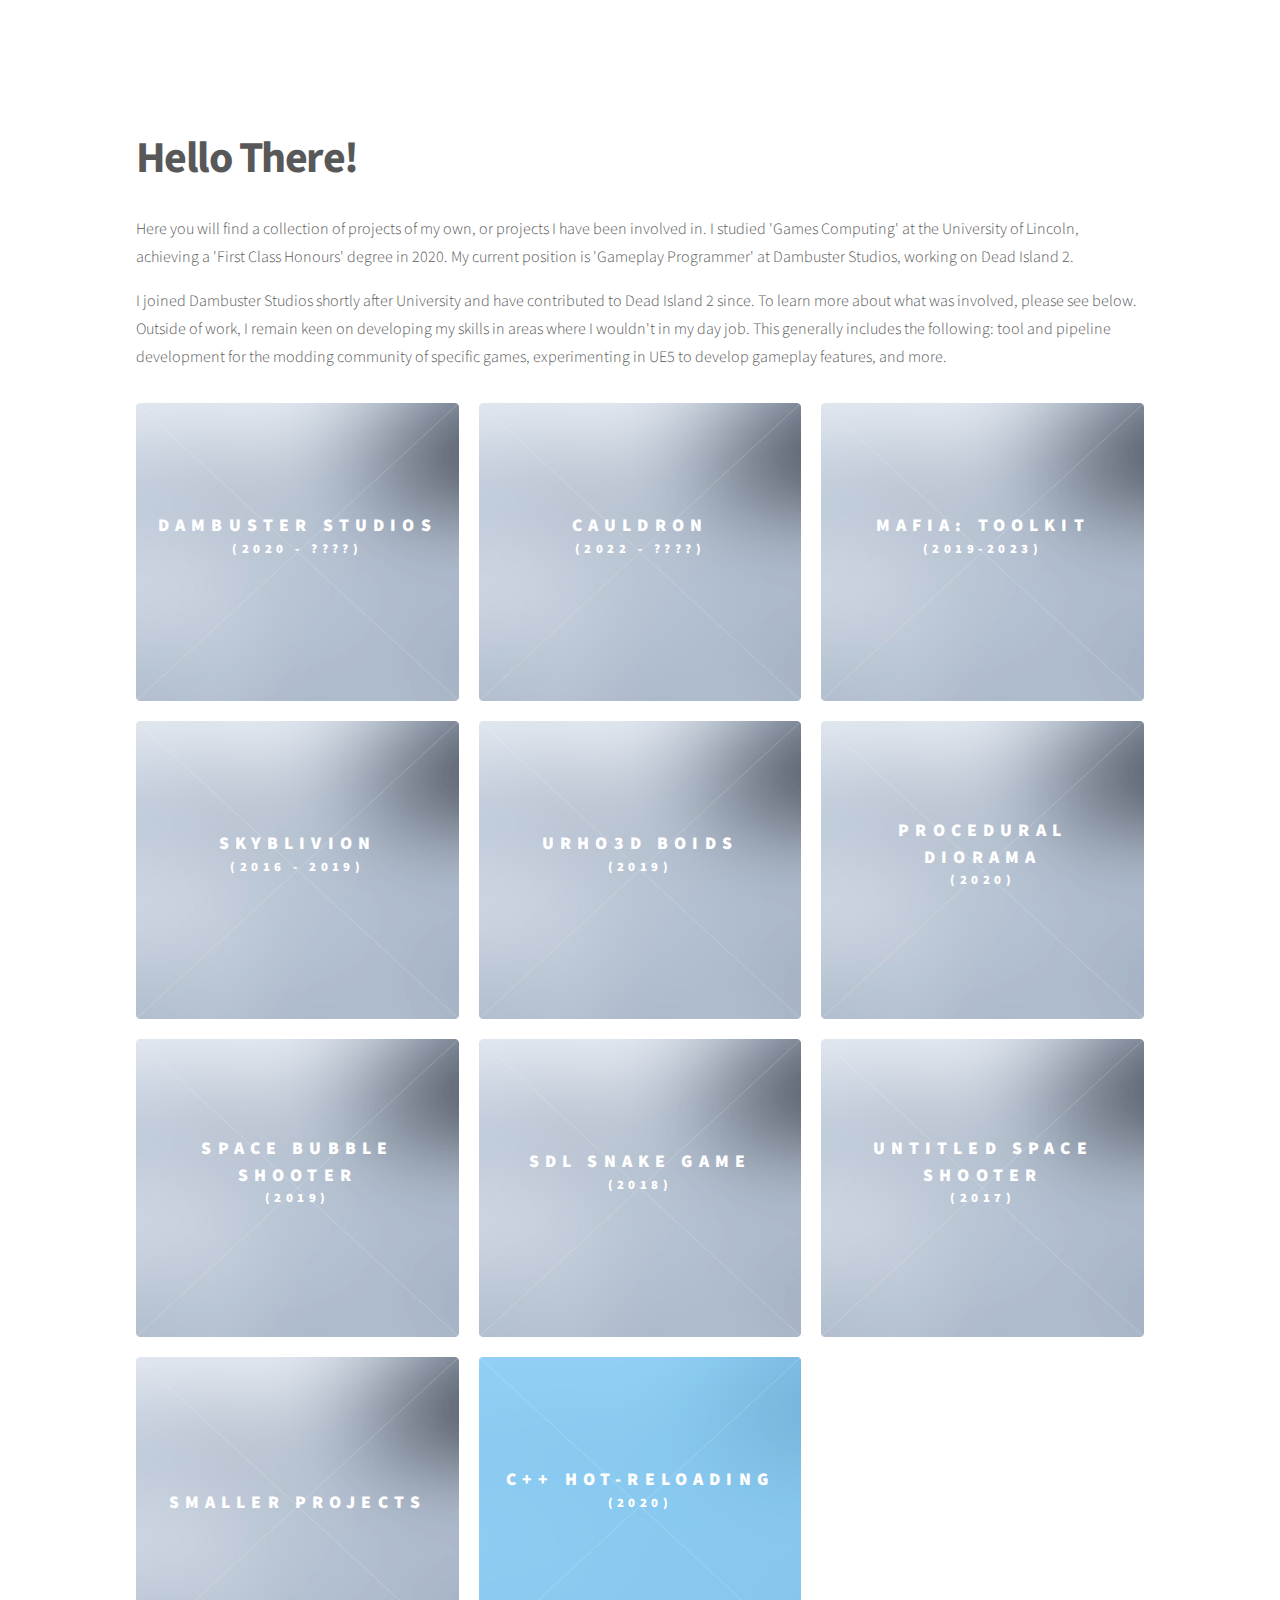
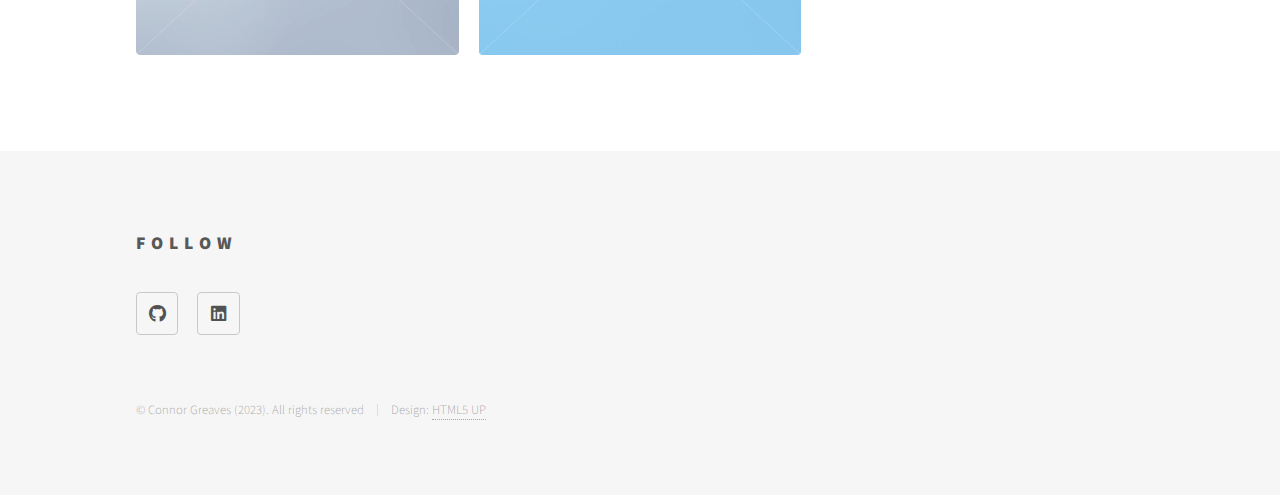
<file: index.html>
<!DOCTYPE HTML>
<!--
	Phantom by HTML5 UP
	html5up.net | @ajlkn
	Free for personal and commercial use under the CCA 3.0 license (html5up.net/license)
-->
<html>
	<head>
		<title>Portfolio - Connor Greaves</title>
		<meta charset="utf-8" />
		<meta name="viewport" content="width=device-width, initial-scale=1, user-scalable=no" />
		<link rel="stylesheet" href="assets/css/main.css" />
		<noscript><link rel="stylesheet" href="assets/css/noscript.css" /></noscript>
	</head>
	<body class="is-preload">
		<!-- Wrapper -->
			<div id="wrapper">

				<!-- Header -->
					<header id="header">
						<div class="inner">
						<!-- empty for space -->
						</div>
					</header>

				<!-- Main -->
					<div id="main">
						<div class="inner">
							<h1>Hello There!</h1>
							<header>
								<p>Here you will find a collection of projects of my own, or projects I have been involved in. I studied 'Games Computing' at the University of Lincoln, achieving a 'First Class Honours' degree in 2020. My current position is 'Gameplay Programmer' at Dambuster Studios, working on Dead Island 2.</p>
								<p>I joined Dambuster Studios shortly after University and have contributed to Dead Island 2 since. To learn more about what was involved, please see below. Outside of work, I remain keen on developing my skills in areas where I wouldn't in my day job. This generally includes the following: tool and pipeline development for the modding community of specific games, experimenting in UE5 to develop gameplay features, and more.</p>
							</header>
							<section class="tiles">
								<article class="dambuster">
									<span class="image">
										<img src="images/blur.jpg" alt="" />
									</span>
									<a href="projects/dambuster.html">
										<h2>Dambuster Studios</h2>
										<h5>(2020 - ????)</h5>
										<div class="content">
											<p>My work at Dambuster Studios</p>
										</div>
									</a>
								</article>
								<article class="cauldron">
									<span class="image">
										<img src="images/blur.jpg" alt="" />
									</span>
									<a href="projects/cauldron.html">
										<h2>Cauldron</h2>
										<h5>(2022 - ????)</h5>
										<div class="content">
											<p>A Flexible Modding Suite with plugin support.</p>
										</div>
									</a>
								</article>
								<article class="toolkit">
									<span class="image">
										<img src="images/blur.jpg" alt="" />
									</span>
									<a href="projects/mtoolkit.html">
										<h2>Mafia: Toolkit</h2>
										<h5>(2019-2023)</h5>
										<div class="content">
											<p>A set of modding tools for the Mafia Franchise, focusing on reverse engineering, and tools development. Superseded by Cauldron.</p>
										</div>
									</a>
								</article>
								<article class="skyblivion">
									<span class="image">
										<img src="images/blur.jpg" alt="" />
									</span>
									<a href="projects/skyblivion.html">
										<h2>Skyblivion</h2>
										<h5>(2016 - 2019)</h5>
										<div class="content">
											<p>A mod to bring The Elder Scrolls IV: Oblivion to The Elder Scrolls V: Skyrim.</p>
										</div>
									</a>
								</article>

								<article class="boids">
									<span class="image">
										<img src="images/blur.jpg" alt="" />
									</span>
									<a href="projects/urhoboids.html">
										<h2>Urho3D Boids</h2>
										<h5>(2019)</h5>
										<div class="content">
											<p>A small game containing optimized boids built using the Urho3D engine.</p>
										</div>
									</a>
								</article>
								<article class="procedural">
									<span class="image">
										<img src="images/blur.jpg" alt="" />
									</span>
									<a href="projects/procedural.html">
										<h2>Procedural Diorama</h2>
										<h5>(2020)</h5>
										<div class="content">
											<p>A procedurally generated underwater diorama using Noise generation algorithms and L-Systems. Developed in Unity.</p>
										</div>
									</a>
								</article>
								<article class="bubble">
									<span class="image">
										<img src="images/blur.jpg" alt="" />
									</span>
									<a href="projects/bubblegame.html">
										<h2>Space Bubble Shooter</h2>
										<h5>(2019)</h5>
										<div class="content">
											<p>My snake game engine converted to OpenGL rendering, with shaders and model importing included.</p>
										</div>
									</a>
								</article>
								<article class="snake">
									<span class="image">
										<img src="images/blur.jpg" alt="" />
									</span>
									<a href="projects/snakegame.html">
										<h2>SDL Snake Game</h2>
										<h5>(2018)</h5>
										<div class="content">
											<p>My own game engine developed using SDL, with a small snake game built on top.</p>
										</div>
									</a>
								</article>
								<article class="space">
									<span class="image">
										<img src="images/blur.jpg" alt="" />
									</span>
									<a href="projects/spacegame.html">
										<h2>Untitled Space Shooter</h2>
										<h5>(2017)</h5>
										<div class="content">
											<p>My first Unity game consisting of three levels.</p>
										</div>
									</a>
								</article>
								<article class="smaller">
									<span class="image">
										<img src="images/blur.jpg" alt="" />
									</span>
									<a href="projects/smaller.html">
										<h2>Smaller Projects</h2>
										<div class="content">
											<p>Smaller projects people may find interesting; including more reverse engineering and tools development.</p>
										</div>
									</a>
								</article>
								<article class="style2">
									<span class="image">
										<img src="images/blur.jpg" alt="" />
									</span>
									<a href="projects/hotreloading.html">
										<h2>C++ Hot-Reloading</h2>
										<h5>(2020)</h5>
										<div class="content">
											<p>Dissertation Project, focusing on a code-based hot reloading application using C++.</p>
										</div>
									</a>
								</article>
								<!--<article class="style2">
									<span class="image">
										<img src="images/pic07.jpg" alt="" />
									</span>
									<a href="generic.html">
										<h2>Virtual Reality Project</h2>
										<div class="content">
											<p>A VR scene containing traffic, pedestrians and interactivity.</p>
										</div>
									</a>
								</article>
							 <article class="style1">
									<span class="image">
										<img src="images/pic09.jpg" alt="" />
									</span>
									<a href="generic.html">
										<h2>Where is Wally?</h2>
										<div class="content">
											<p>A program which uses the 'Nearest-Neighbour Search' algorithm to find wally.</p>
										</div>
									</a>
								</article> -->
								<!--<article class="style6">
									<span class="image">
										<img src="images/pic11.jpg" alt="" />
									</span>
									<a href="generic.html">
										<h2>SigEngine Research</h2>
										<div class="content">
											<p>Researching the SigEngine, used by Toy Soldiers. This includes: Reverse engineering the files and developing tools, as well as reversing the executable.</p>
										</div>
									</a>
								</article> -->
								<!-- <article class="style4">
									<span class="image">
										<img src="images/pic12.jpg" alt="" />
									</span>
									<a href="generic.html">
										<h2>Pretium</h2>
										<div class="content">
											<p>Sed nisl arcu euismod sit amet nisi lorem etiam dolor veroeros et feugiat.</p>
										</div>
									</a>
								</article>-->
							</section>
						</div>
					</div>

				<!-- Footer -->
					<footer id="footer">
						<div class="inner">
							<section>
								<h2>Follow</h2>
								<ul class="icons">
									<li><a href="https://github.com/Greavesy1899" class="icon brands style2 fa-github"><span class="label">GitHub</span></a></li>
									<li><a href="https://www.linkedin.com/in/connor-greaves-8816911a0/" class="icon brands style2 fa-linkedin"><span class="label">LinkedIn</span></a></li>
								</ul>
							</section>
							<ul class="copyright">
								<li>&copy; Connor Greaves (2023). All rights reserved</li><li>Design: <a href="http://html5up.net">HTML5 UP</a></li>
							</ul>
						</div>
					</footer>

			</div>

		<!-- Scripts -->
			<script src="assets/js/jquery.min.js"></script>
			<script src="assets/js/browser.min.js"></script>
			<script src="assets/js/breakpoints.min.js"></script>
			<script src="assets/js/util.js"></script>
			<script src="assets/js/main.js"></script>
	</body>
</html>
</file>
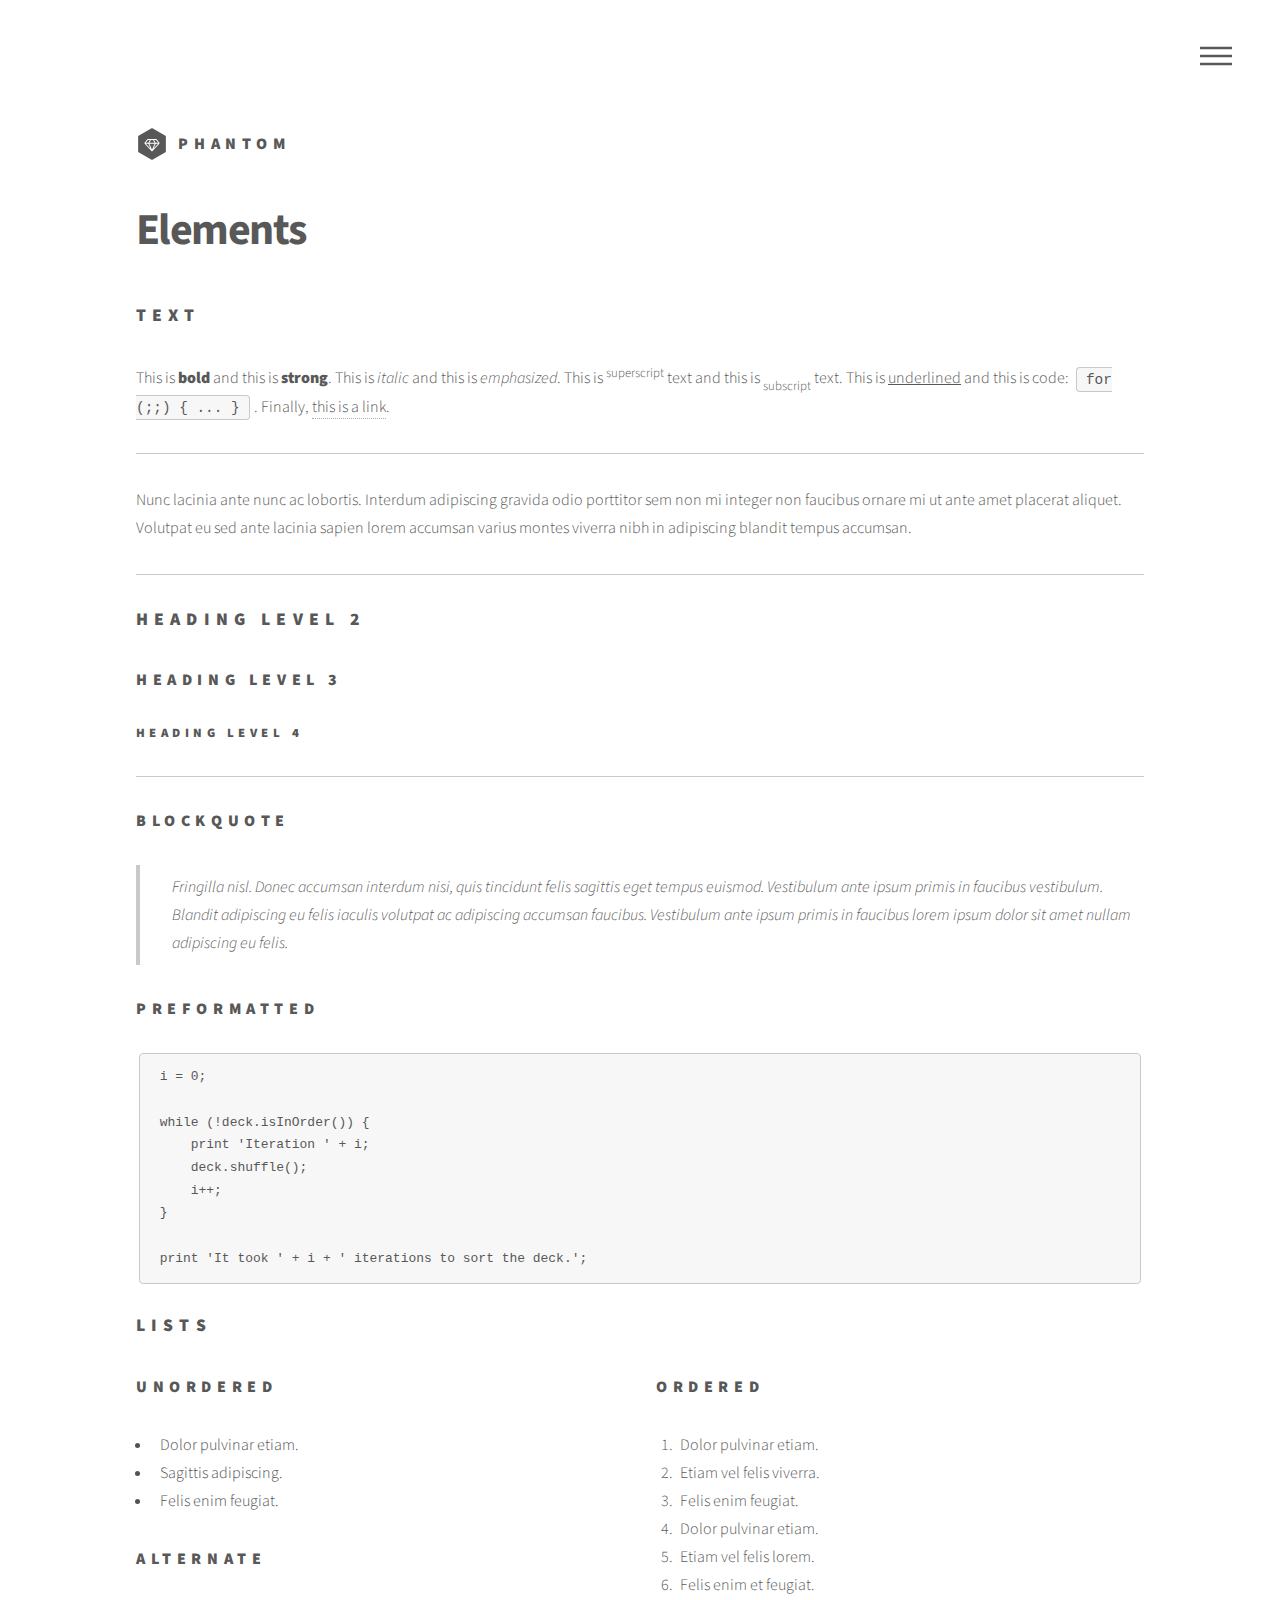
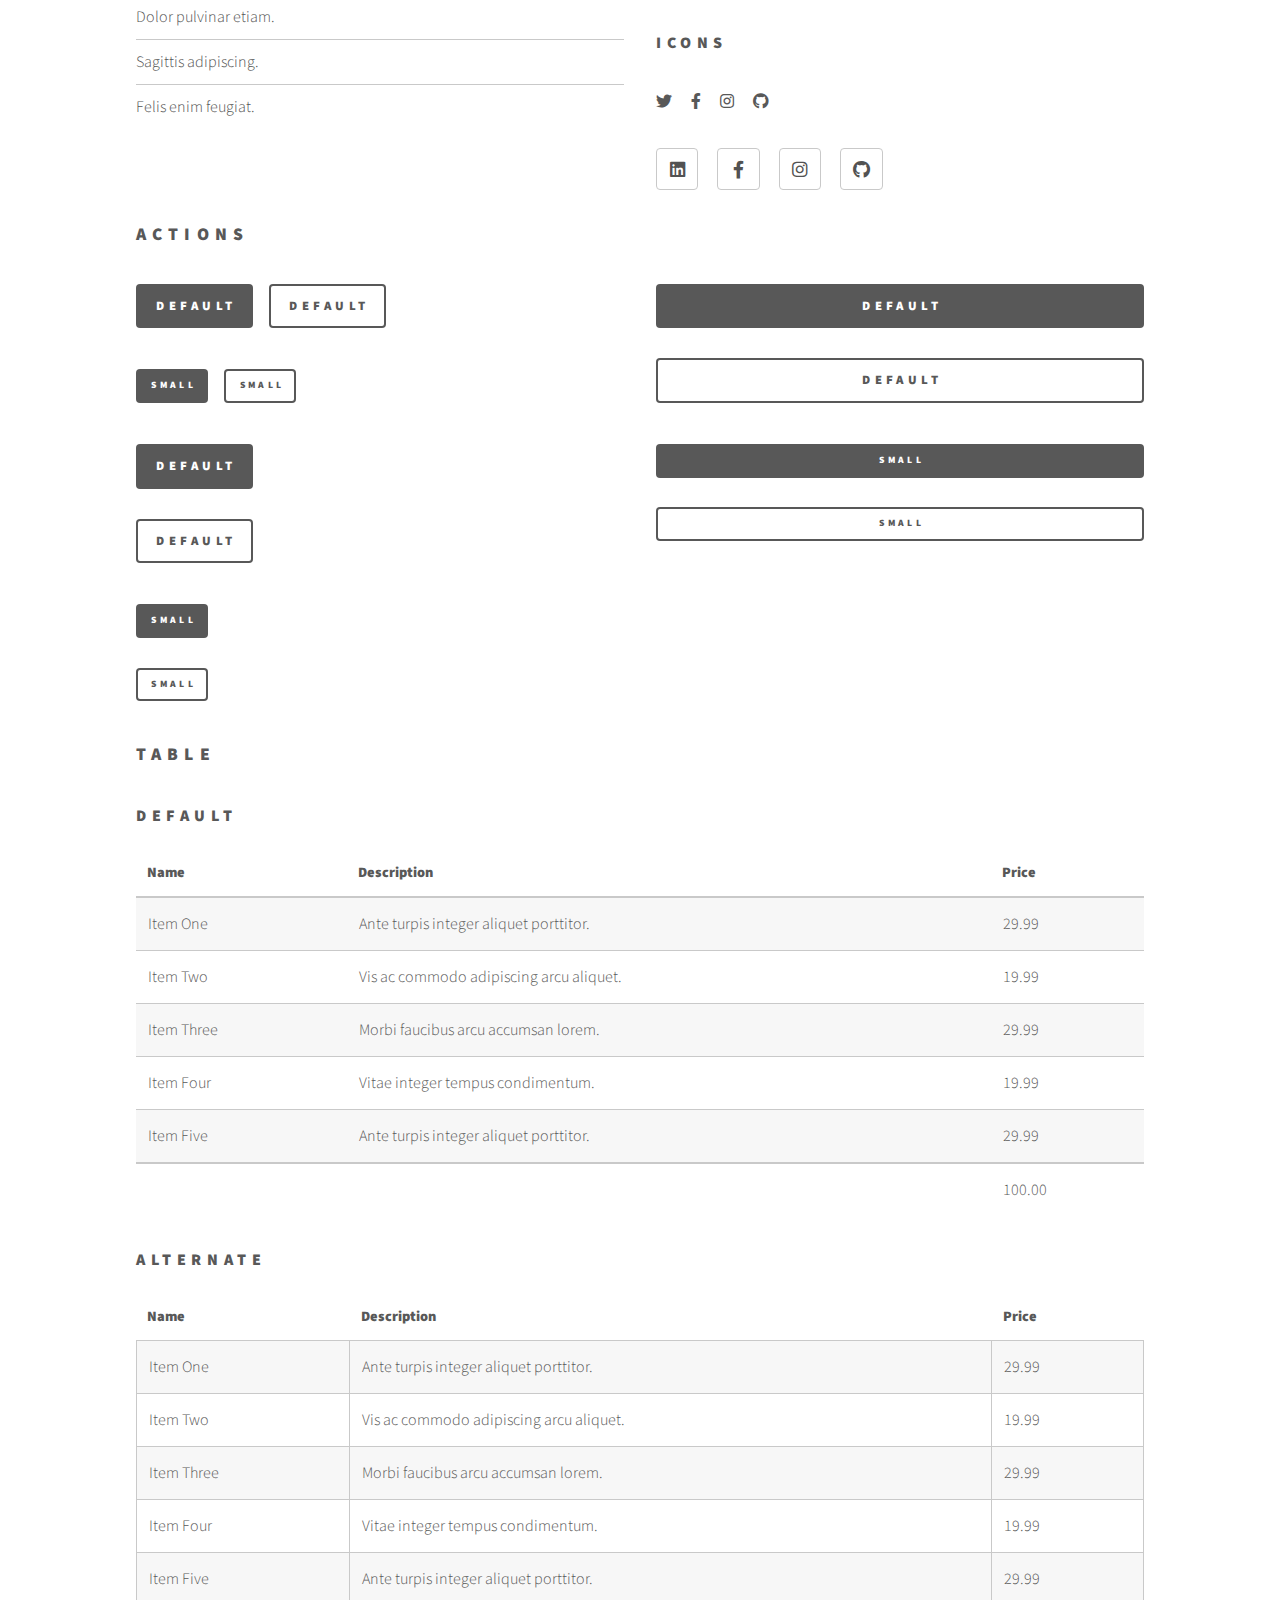
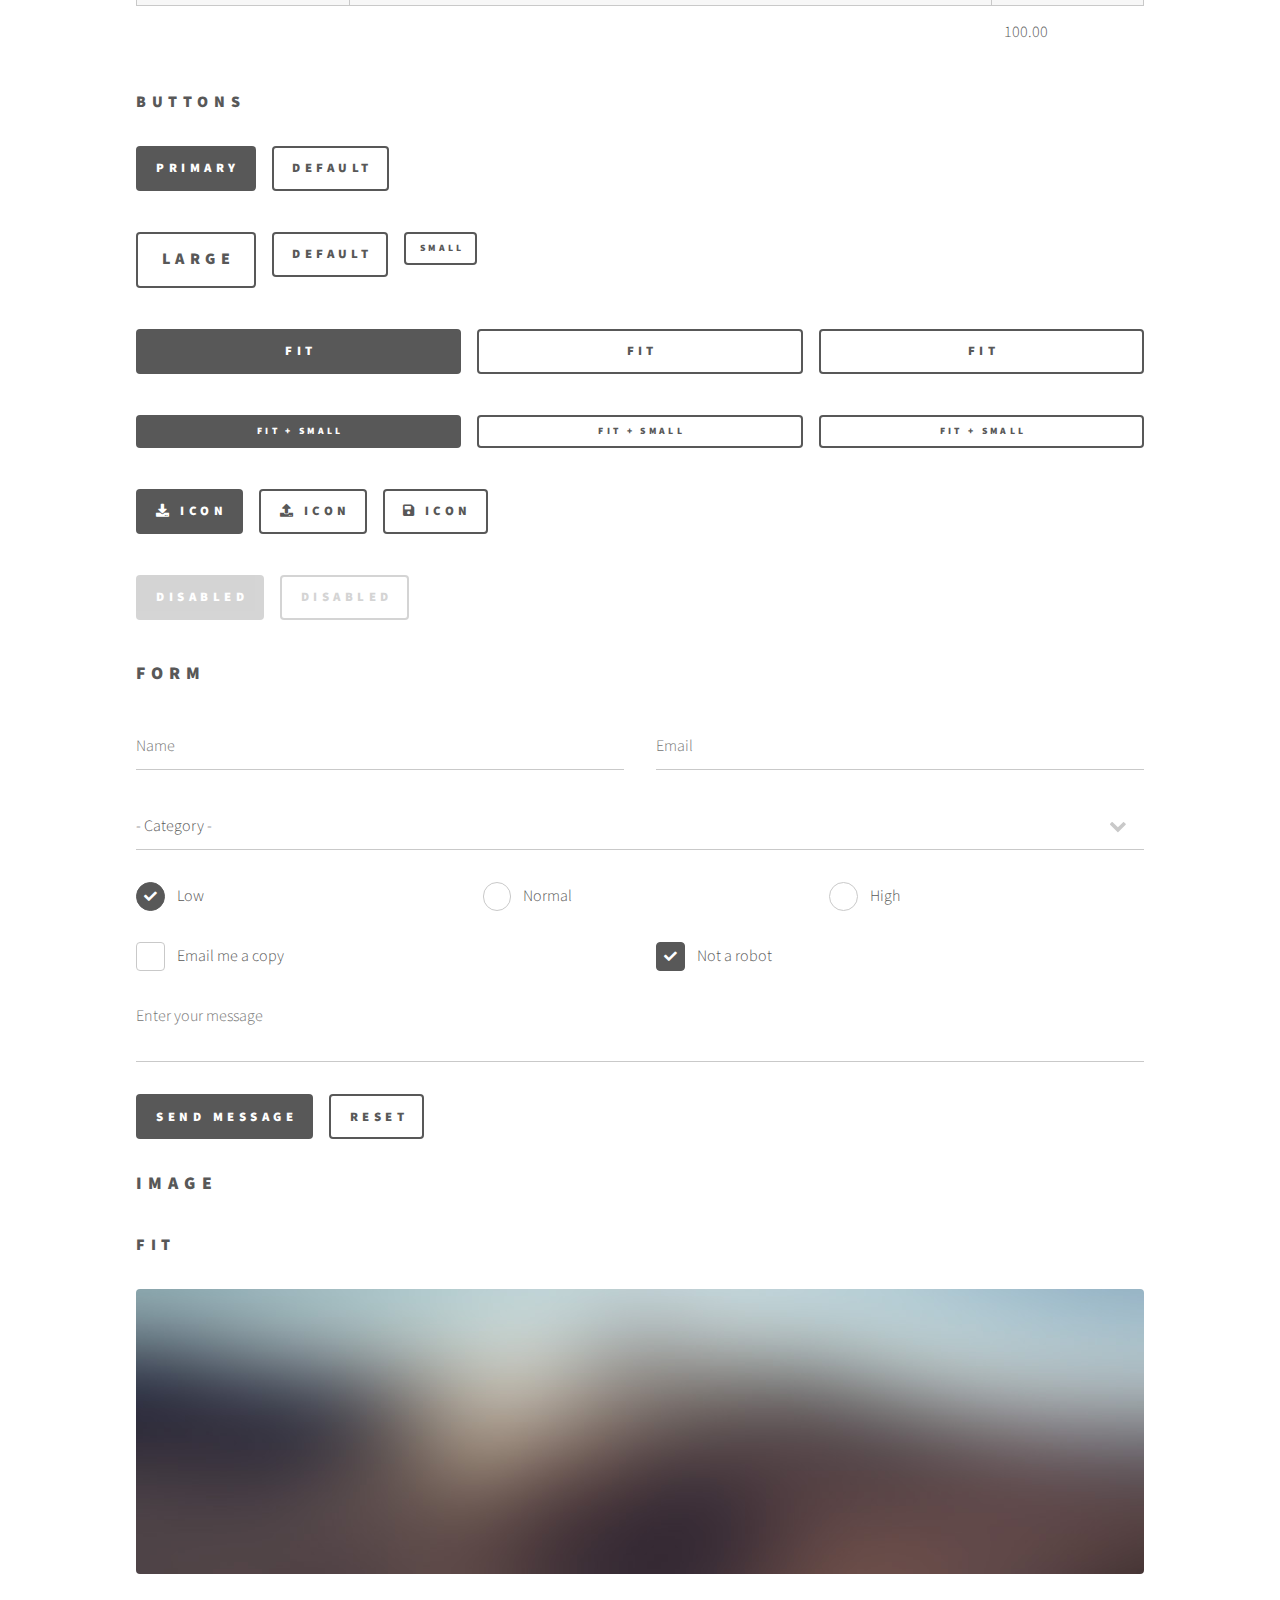
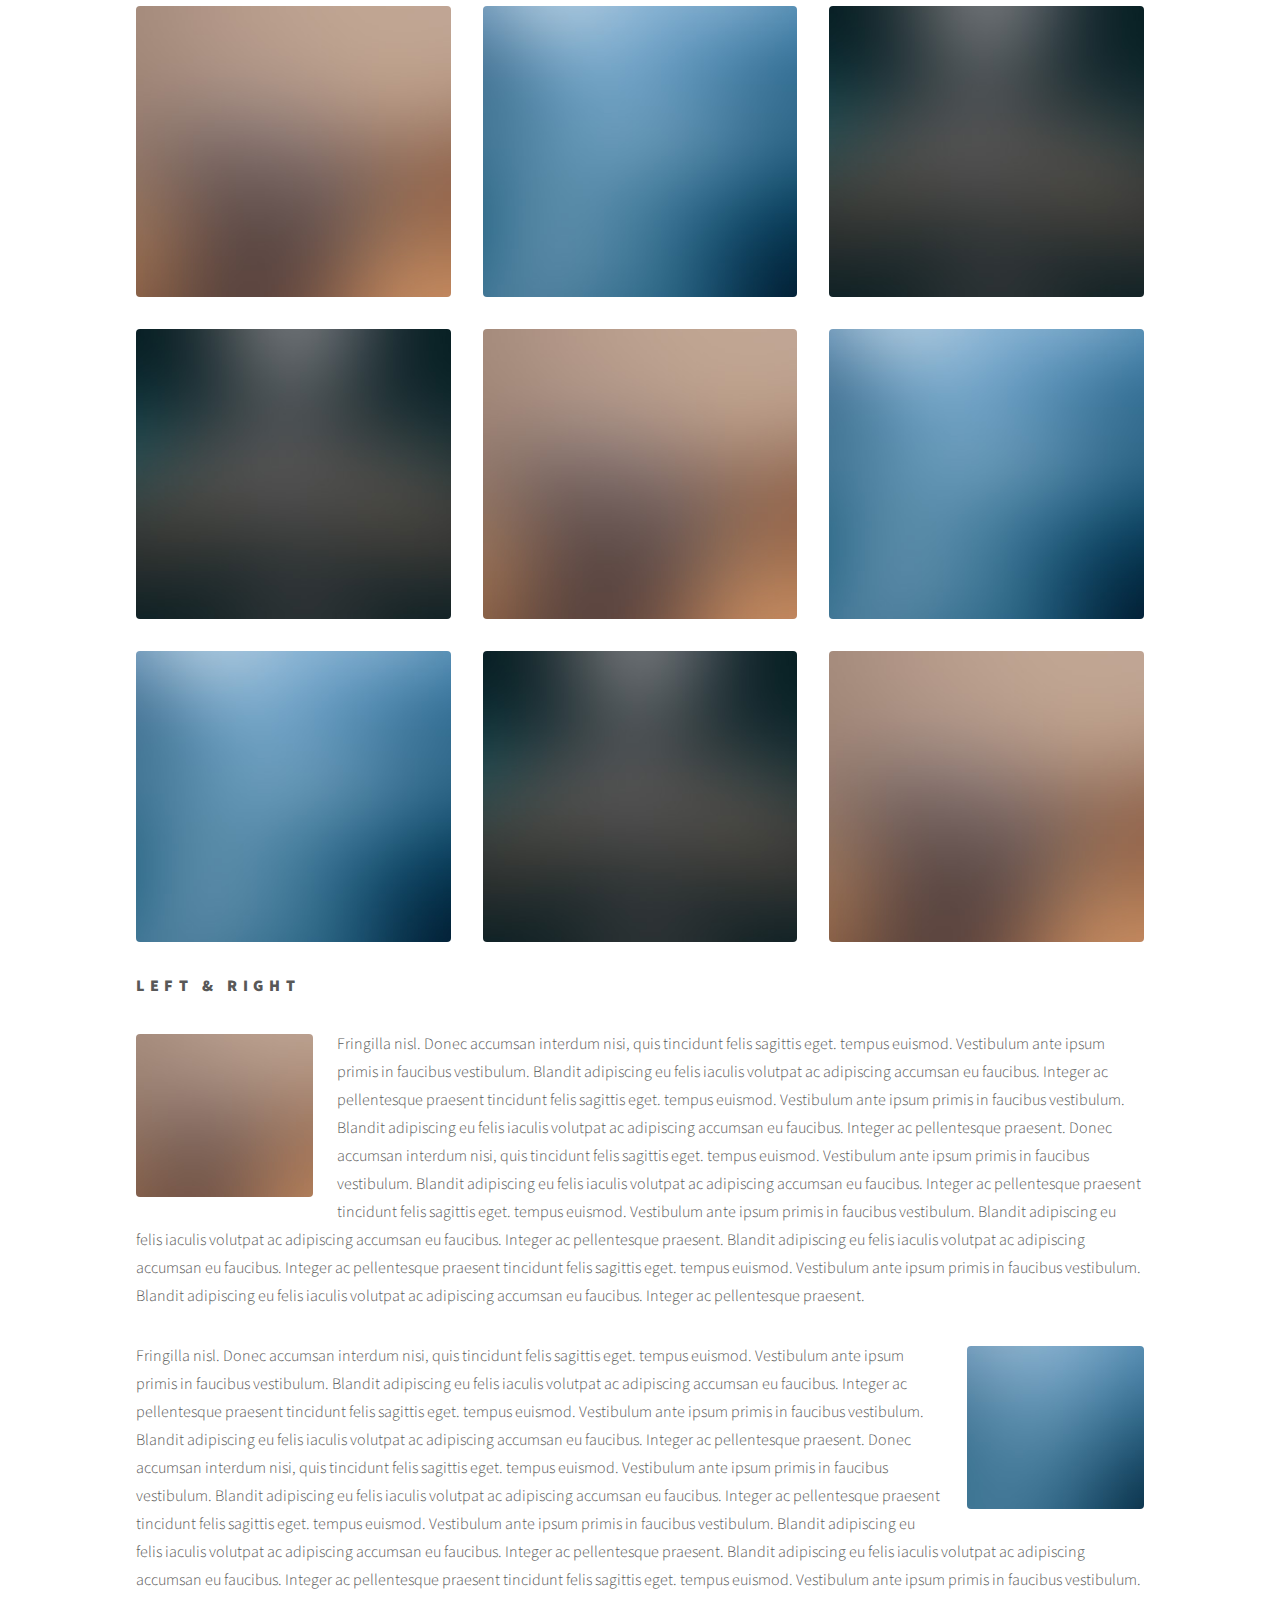
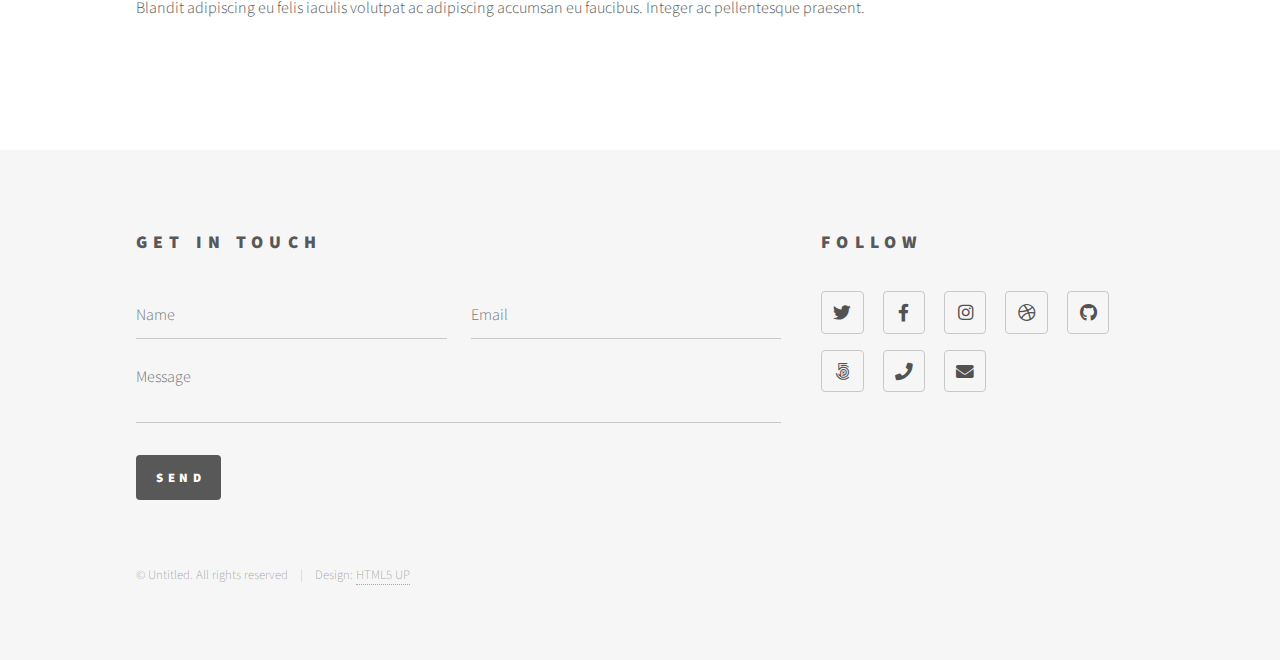
<file: elements.html>
<!DOCTYPE HTML>
<!--
	Phantom by HTML5 UP
	html5up.net | @ajlkn
	Free for personal and commercial use under the CCA 3.0 license (html5up.net/license)
-->
<html>
	<head>
		<title>Elements - Phantom by HTML5 UP</title>
		<meta charset="utf-8" />
		<meta name="viewport" content="width=device-width, initial-scale=1, user-scalable=no" />
		<link rel="stylesheet" href="assets/css/main.css" />
		<noscript><link rel="stylesheet" href="assets/css/noscript.css" /></noscript>
	</head>
	<body class="is-preload">
		<!-- Wrapper -->
			<div id="wrapper">

				<!-- Header -->
					<header id="header">
						<div class="inner">

							<!-- Logo -->
								<a href="index.html" class="logo">
									<span class="symbol"><img src="images/logo.svg" alt="" /></span><span class="title">Phantom</span>
								</a>

							<!-- Nav -->
								<nav>
									<ul>
										<li><a href="#menu">Menu</a></li>
									</ul>
								</nav>

						</div>
					</header>

				<!-- Menu -->
					<nav id="menu">
						<h2>Menu</h2>
						<ul>
							<li><a href="index.html">Home</a></li>
							<li><a href="generic.html">Ipsum veroeros</a></li>
							<li><a href="generic.html">Tempus etiam</a></li>
							<li><a href="generic.html">Consequat dolor</a></li>
							<li><a href="elements.html">Elements</a></li>
						</ul>
					</nav>

				<!-- Main -->
					<div id="main">
						<div class="inner">
							<h1>Elements</h1>

							<!-- Text -->
								<section>
									<h2>Text</h2>
									<p>This is <b>bold</b> and this is <strong>strong</strong>. This is <i>italic</i> and this is <em>emphasized</em>.
									This is <sup>superscript</sup> text and this is <sub>subscript</sub> text.
									This is <u>underlined</u> and this is code: <code>for (;;) { ... }</code>. Finally, <a href="#">this is a link</a>.</p>
									<hr />
									<p>Nunc lacinia ante nunc ac lobortis. Interdum adipiscing gravida odio porttitor sem non mi integer non faucibus ornare mi ut ante amet placerat aliquet. Volutpat eu sed ante lacinia sapien lorem accumsan varius montes viverra nibh in adipiscing blandit tempus accumsan.</p>
									<hr />
									<h2>Heading Level 2</h2>
									<h3>Heading Level 3</h3>
									<h4>Heading Level 4</h4>
									<hr />
									<h3>Blockquote</h3>
									<blockquote>Fringilla nisl. Donec accumsan interdum nisi, quis tincidunt felis sagittis eget tempus euismod. Vestibulum ante ipsum primis in faucibus vestibulum. Blandit adipiscing eu felis iaculis volutpat ac adipiscing accumsan faucibus. Vestibulum ante ipsum primis in faucibus lorem ipsum dolor sit amet nullam adipiscing eu felis.</blockquote>
									<h3>Preformatted</h3>
									<pre><code>i = 0;

while (!deck.isInOrder()) {
    print 'Iteration ' + i;
    deck.shuffle();
    i++;
}

print 'It took ' + i + ' iterations to sort the deck.';</code></pre>
								</section>

							<!-- Lists -->
								<section>
									<h2>Lists</h2>
									<div class="row">
										<div class="col-6 col-12-medium">
											<h3>Unordered</h3>
											<ul>
												<li>Dolor pulvinar etiam.</li>
												<li>Sagittis adipiscing.</li>
												<li>Felis enim feugiat.</li>
											</ul>
											<h3>Alternate</h3>
											<ul class="alt">
												<li>Dolor pulvinar etiam.</li>
												<li>Sagittis adipiscing.</li>
												<li>Felis enim feugiat.</li>
											</ul>
										</div>
										<div class="col-6 col-12-medium">
											<h3>Ordered</h3>
											<ol>
												<li>Dolor pulvinar etiam.</li>
												<li>Etiam vel felis viverra.</li>
												<li>Felis enim feugiat.</li>
												<li>Dolor pulvinar etiam.</li>
												<li>Etiam vel felis lorem.</li>
												<li>Felis enim et feugiat.</li>
											</ol>
											<h3>Icons</h3>
											<ul class="icons">
												<li><a href="#" class="icon brands style1 fa-twitter"><span class="label">Twitter</span></a></li>
												<li><a href="#" class="icon brands style1 fa-facebook-f"><span class="label">Facebook</span></a></li>
												<li><a href="#" class="icon brands style1 fa-instagram"><span class="label">Instagram</span></a></li>
												<li><a href="#" class="icon brands style1 fa-github"><span class="label">Github</span></a></li>
											</ul>
											<ul class="icons">
												<li><a href="#" class="icon brands style2 fa-linkedin"><span class="label">Twitter</span></a></li>
												<li><a href="#" class="icon brands style2 fa-facebook-f"><span class="label">Facebook</span></a></li>
												<li><a href="#" class="icon brands style2 fa-instagram"><span class="label">Instagram</span></a></li>
												<li><a href="#" class="icon brands style2 fa-github"><span class="label">Github</span></a></li>
											</ul>
										</div>
									</div>
									<h2>Actions</h2>
									<div class="row">
										<div class="col-6 col-12-medium">
											<ul class="actions">
												<li><a href="#" class="button primary">Default</a></li>
												<li><a href="#" class="button">Default</a></li>
											</ul>
											<ul class="actions small">
												<li><a href="#" class="button primary small">Small</a></li>
												<li><a href="#" class="button small">Small</a></li>
											</ul>
											<ul class="actions stacked">
												<li><a href="#" class="button primary">Default</a></li>
												<li><a href="#" class="button">Default</a></li>
											</ul>
											<ul class="actions stacked">
												<li><a href="#" class="button primary small">Small</a></li>
												<li><a href="#" class="button small">Small</a></li>
											</ul>
										</div>
										<div class="col-6 col-12-medium">
											<ul class="actions stacked">
												<li><a href="#" class="button primary fit">Default</a></li>
												<li><a href="#" class="button fit">Default</a></li>
											</ul>
											<ul class="actions stacked">
												<li><a href="#" class="button primary small fit">Small</a></li>
												<li><a href="#" class="button small fit">Small</a></li>
											</ul>
										</div>
									</div>
								</section>

							<!-- Table -->
								<section>
									<h2>Table</h2>
									<h3>Default</h3>
									<div class="table-wrapper">
										<table>
											<thead>
												<tr>
													<th>Name</th>
													<th>Description</th>
													<th>Price</th>
												</tr>
											</thead>
											<tbody>
												<tr>
													<td>Item One</td>
													<td>Ante turpis integer aliquet porttitor.</td>
													<td>29.99</td>
												</tr>
												<tr>
													<td>Item Two</td>
													<td>Vis ac commodo adipiscing arcu aliquet.</td>
													<td>19.99</td>
												</tr>
												<tr>
													<td>Item Three</td>
													<td> Morbi faucibus arcu accumsan lorem.</td>
													<td>29.99</td>
												</tr>
												<tr>
													<td>Item Four</td>
													<td>Vitae integer tempus condimentum.</td>
													<td>19.99</td>
												</tr>
												<tr>
													<td>Item Five</td>
													<td>Ante turpis integer aliquet porttitor.</td>
													<td>29.99</td>
												</tr>
											</tbody>
											<tfoot>
												<tr>
													<td colspan="2"></td>
													<td>100.00</td>
												</tr>
											</tfoot>
										</table>
									</div>

									<h3>Alternate</h3>
									<div class="table-wrapper">
										<table class="alt">
											<thead>
												<tr>
													<th>Name</th>
													<th>Description</th>
													<th>Price</th>
												</tr>
											</thead>
											<tbody>
												<tr>
													<td>Item One</td>
													<td>Ante turpis integer aliquet porttitor.</td>
													<td>29.99</td>
												</tr>
												<tr>
													<td>Item Two</td>
													<td>Vis ac commodo adipiscing arcu aliquet.</td>
													<td>19.99</td>
												</tr>
												<tr>
													<td>Item Three</td>
													<td> Morbi faucibus arcu accumsan lorem.</td>
													<td>29.99</td>
												</tr>
												<tr>
													<td>Item Four</td>
													<td>Vitae integer tempus condimentum.</td>
													<td>19.99</td>
												</tr>
												<tr>
													<td>Item Five</td>
													<td>Ante turpis integer aliquet porttitor.</td>
													<td>29.99</td>
												</tr>
											</tbody>
											<tfoot>
												<tr>
													<td colspan="2"></td>
													<td>100.00</td>
												</tr>
											</tfoot>
										</table>
									</div>
								</section>

							<!-- Buttons -->
								<section>
									<h3>Buttons</h3>
									<ul class="actions">
										<li><a href="#" class="button primary">Primary</a></li>
										<li><a href="#" class="button">Default</a></li>
									</ul>
									<ul class="actions">
										<li><a href="#" class="button large">Large</a></li>
										<li><a href="#" class="button">Default</a></li>
										<li><a href="#" class="button small">Small</a></li>
									</ul>
									<ul class="actions fit">
										<li><a href="#" class="button primary fit">Fit</a></li>
										<li><a href="#" class="button fit">Fit</a></li>
										<li><a href="#" class="button fit">Fit</a></li>
									</ul>
									<ul class="actions fit small">
										<li><a href="#" class="button primary fit small">Fit + Small</a></li>
										<li><a href="#" class="button fit small">Fit + Small</a></li>
										<li><a href="#" class="button fit small">Fit + Small</a></li>
									</ul>
									<ul class="actions">
										<li><a href="#" class="button primary icon solid fa-download">Icon</a></li>
										<li><a href="#" class="button icon solid fa-upload">Icon</a></li>
										<li><a href="#" class="button icon solid fa-save">Icon</a></li>
									</ul>
									<ul class="actions">
										<li><span class="button primary disabled">Disabled</span></li>
										<li><span class="button disabled">Disabled</span></li>
									</ul>
								</section>

							<!-- Form -->
								<section>
									<h2>Form</h2>
									<form method="post" action="#">
										<div class="row gtr-uniform">
											<div class="col-6 col-12-xsmall">
												<input type="text" name="demo-name" id="demo-name" value="" placeholder="Name" />
											</div>
											<div class="col-6 col-12-xsmall">
												<input type="email" name="demo-email" id="demo-email" value="" placeholder="Email" />
											</div>
											<div class="col-12">
												<select name="demo-category" id="demo-category">
													<option value="">- Category -</option>
													<option value="1">Manufacturing</option>
													<option value="1">Shipping</option>
													<option value="1">Administration</option>
													<option value="1">Human Resources</option>
												</select>
											</div>
											<div class="col-4 col-12-small">
												<input type="radio" id="demo-priority-low" name="demo-priority" checked>
												<label for="demo-priority-low">Low</label>
											</div>
											<div class="col-4 col-12-small">
												<input type="radio" id="demo-priority-normal" name="demo-priority">
												<label for="demo-priority-normal">Normal</label>
											</div>
											<div class="col-4 col-12-small">
												<input type="radio" id="demo-priority-high" name="demo-priority">
												<label for="demo-priority-high">High</label>
											</div>
											<div class="col-6 col-12-small">
												<input type="checkbox" id="demo-copy" name="demo-copy">
												<label for="demo-copy">Email me a copy</label>
											</div>
											<div class="col-6 col-12-small">
												<input type="checkbox" id="demo-human" name="demo-human" checked>
												<label for="demo-human">Not a robot</label>
											</div>
											<div class="col-12">
												<textarea name="demo-message" id="demo-message" placeholder="Enter your message" rows="6"></textarea>
											</div>
											<div class="col-12">
												<ul class="actions">
													<li><input type="submit" value="Send Message" class="primary" /></li>
													<li><input type="reset" value="Reset" /></li>
												</ul>
											</div>
										</div>
									</form>
								</section>

							<!-- Image -->
								<section>
									<h2>Image</h2>
									<h3>Fit</h3>
									<div class="box alt">
										<div class="row gtr-uniform">
											<div class="col-12"><span class="image fit"><img src="images/pic13.jpg" alt="" /></span></div>
											<div class="col-4"><span class="image fit"><img src="images/pic01.jpg" alt="" /></span></div>
											<div class="col-4"><span class="image fit"><img src="images/pic02.jpg" alt="" /></span></div>
											<div class="col-4"><span class="image fit"><img src="images/pic03.jpg" alt="" /></span></div>
											<div class="col-4"><span class="image fit"><img src="images/pic03.jpg" alt="" /></span></div>
											<div class="col-4"><span class="image fit"><img src="images/pic01.jpg" alt="" /></span></div>
											<div class="col-4"><span class="image fit"><img src="images/pic02.jpg" alt="" /></span></div>
											<div class="col-4"><span class="image fit"><img src="images/pic02.jpg" alt="" /></span></div>
											<div class="col-4"><span class="image fit"><img src="images/pic03.jpg" alt="" /></span></div>
											<div class="col-4"><span class="image fit"><img src="images/pic01.jpg" alt="" /></span></div>
										</div>
									</div>
									<h3>Left &amp; Right</h3>
									<p><span class="image left"><img src="images/pic14.jpg" alt="" /></span>Fringilla nisl. Donec accumsan interdum nisi, quis tincidunt felis sagittis eget. tempus euismod. Vestibulum ante ipsum primis in faucibus vestibulum. Blandit adipiscing eu felis iaculis volutpat ac adipiscing accumsan eu faucibus. Integer ac pellentesque praesent tincidunt felis sagittis eget. tempus euismod. Vestibulum ante ipsum primis in faucibus vestibulum. Blandit adipiscing eu felis iaculis volutpat ac adipiscing accumsan eu faucibus. Integer ac pellentesque praesent. Donec accumsan interdum nisi, quis tincidunt felis sagittis eget. tempus euismod. Vestibulum ante ipsum primis in faucibus vestibulum. Blandit adipiscing eu felis iaculis volutpat ac adipiscing accumsan eu faucibus. Integer ac pellentesque praesent tincidunt felis sagittis eget. tempus euismod. Vestibulum ante ipsum primis in faucibus vestibulum. Blandit adipiscing eu felis iaculis volutpat ac adipiscing accumsan eu faucibus. Integer ac pellentesque praesent. Blandit adipiscing eu felis iaculis volutpat ac adipiscing accumsan eu faucibus. Integer ac pellentesque praesent tincidunt felis sagittis eget. tempus euismod. Vestibulum ante ipsum primis in faucibus vestibulum. Blandit adipiscing eu felis iaculis volutpat ac adipiscing accumsan eu faucibus. Integer ac pellentesque praesent.</p>
									<p><span class="image right"><img src="images/pic15.jpg" alt="" /></span>Fringilla nisl. Donec accumsan interdum nisi, quis tincidunt felis sagittis eget. tempus euismod. Vestibulum ante ipsum primis in faucibus vestibulum. Blandit adipiscing eu felis iaculis volutpat ac adipiscing accumsan eu faucibus. Integer ac pellentesque praesent tincidunt felis sagittis eget. tempus euismod. Vestibulum ante ipsum primis in faucibus vestibulum. Blandit adipiscing eu felis iaculis volutpat ac adipiscing accumsan eu faucibus. Integer ac pellentesque praesent. Donec accumsan interdum nisi, quis tincidunt felis sagittis eget. tempus euismod. Vestibulum ante ipsum primis in faucibus vestibulum. Blandit adipiscing eu felis iaculis volutpat ac adipiscing accumsan eu faucibus. Integer ac pellentesque praesent tincidunt felis sagittis eget. tempus euismod. Vestibulum ante ipsum primis in faucibus vestibulum. Blandit adipiscing eu felis iaculis volutpat ac adipiscing accumsan eu faucibus. Integer ac pellentesque praesent. Blandit adipiscing eu felis iaculis volutpat ac adipiscing accumsan eu faucibus. Integer ac pellentesque praesent tincidunt felis sagittis eget. tempus euismod. Vestibulum ante ipsum primis in faucibus vestibulum. Blandit adipiscing eu felis iaculis volutpat ac adipiscing accumsan eu faucibus. Integer ac pellentesque praesent.</p>
								</section>

						</div>
					</div>

				<!-- Footer -->
					<footer id="footer">
						<div class="inner">
							<section>
								<h2>Get in touch</h2>
								<form method="post" action="#">
									<div class="fields">
										<div class="field half">
											<input type="text" name="name" id="name" placeholder="Name" />
										</div>
										<div class="field half">
											<input type="email" name="email" id="email" placeholder="Email" />
										</div>
										<div class="field">
											<textarea name="message" id="message" placeholder="Message"></textarea>
										</div>
									</div>
									<ul class="actions">
										<li><input type="submit" value="Send" class="primary" /></li>
									</ul>
								</form>
							</section>
							<section>
								<h2>Follow</h2>
								<ul class="icons">
									<li><a href="#" class="icon brands style2 fa-twitter"><span class="label">Twitter</span></a></li>
									<li><a href="#" class="icon brands style2 fa-facebook-f"><span class="label">Facebook</span></a></li>
									<li><a href="#" class="icon brands style2 fa-instagram"><span class="label">Instagram</span></a></li>
									<li><a href="#" class="icon brands style2 fa-dribbble"><span class="label">Dribbble</span></a></li>
									<li><a href="#" class="icon brands style2 fa-github"><span class="label">GitHub</span></a></li>
									<li><a href="#" class="icon brands style2 fa-500px"><span class="label">500px</span></a></li>
									<li><a href="#" class="icon solid style2 fa-phone"><span class="label">Phone</span></a></li>
									<li><a href="#" class="icon solid style2 fa-envelope"><span class="label">Email</span></a></li>
								</ul>
							</section>
							<ul class="copyright">
								<li>&copy; Untitled. All rights reserved</li><li>Design: <a href="http://html5up.net">HTML5 UP</a></li>
							</ul>
						</div>
					</footer>

			</div>

		<!-- Scripts -->
			<script src="assets/js/jquery.min.js"></script>
			<script src="assets/js/browser.min.js"></script>
			<script src="assets/js/breakpoints.min.js"></script>
			<script src="assets/js/util.js"></script>
			<script src="assets/js/main.js"></script>

	</body>
</html>
</file>
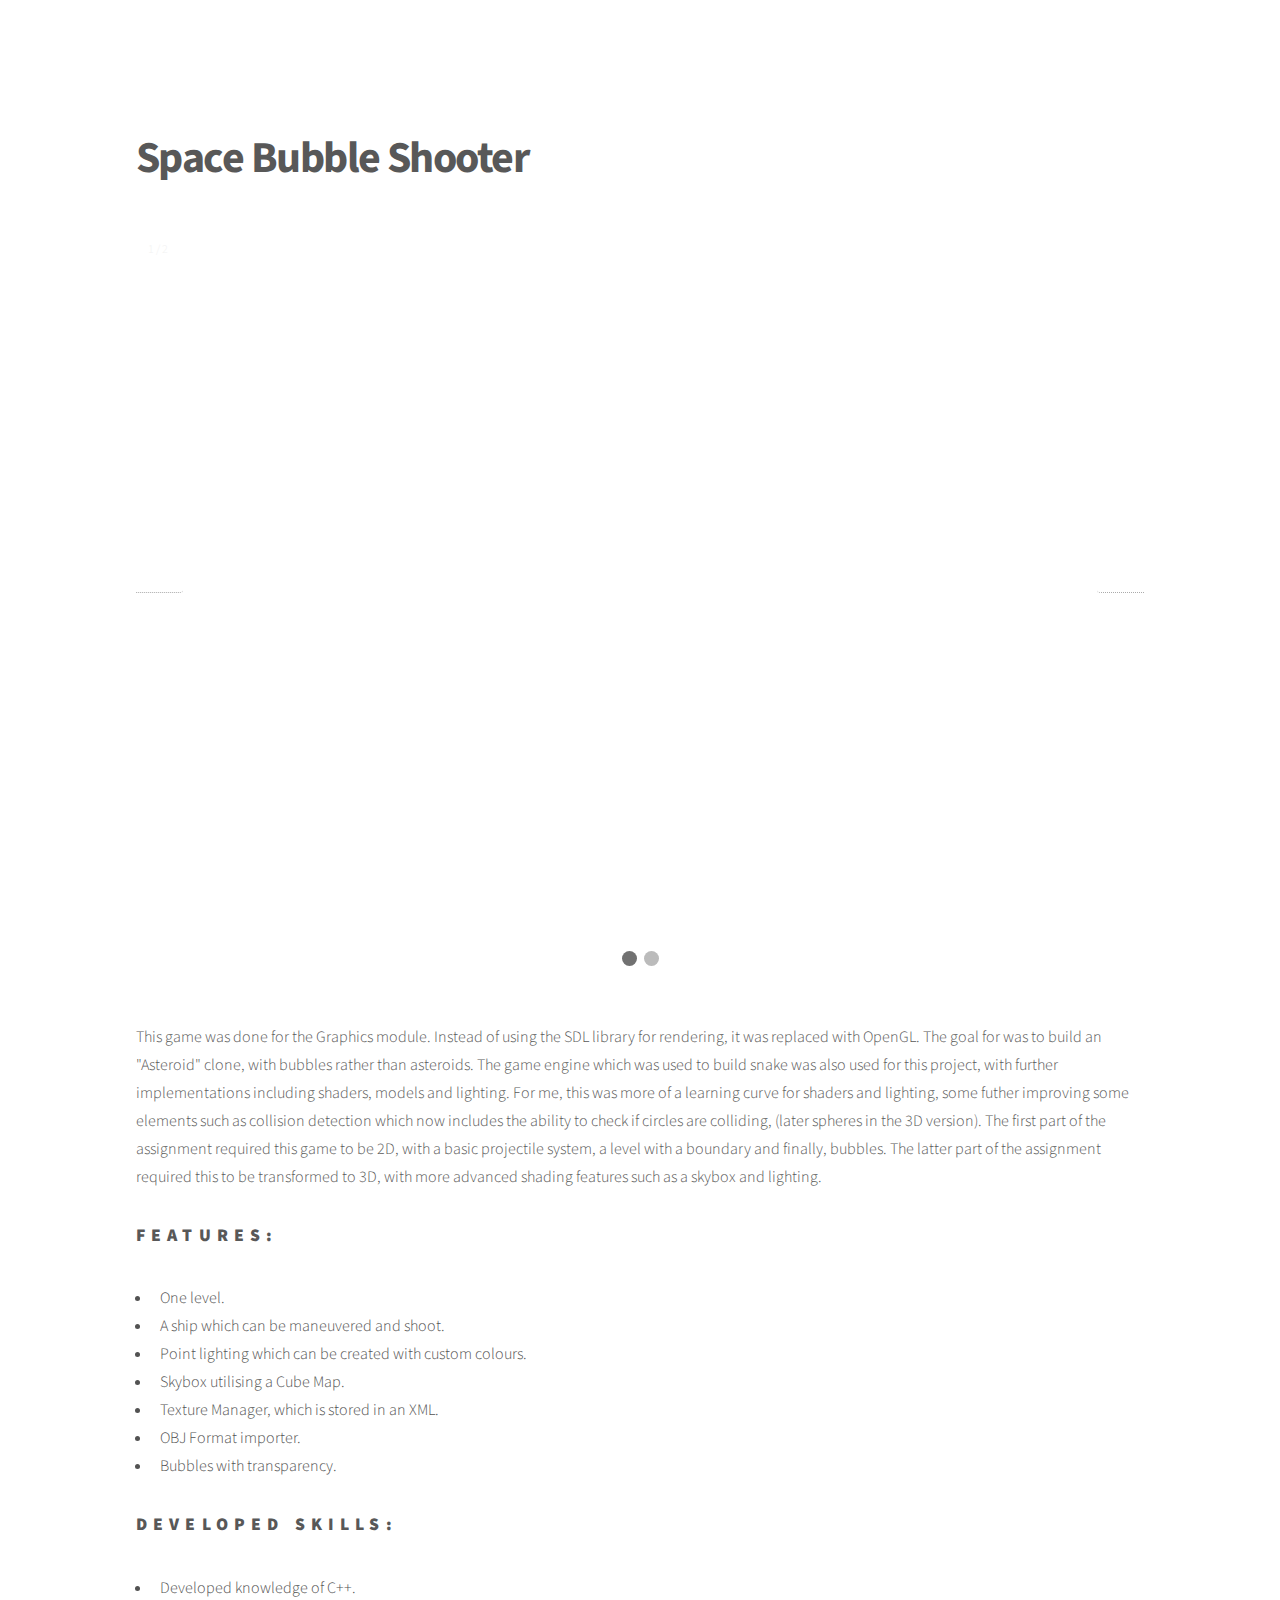
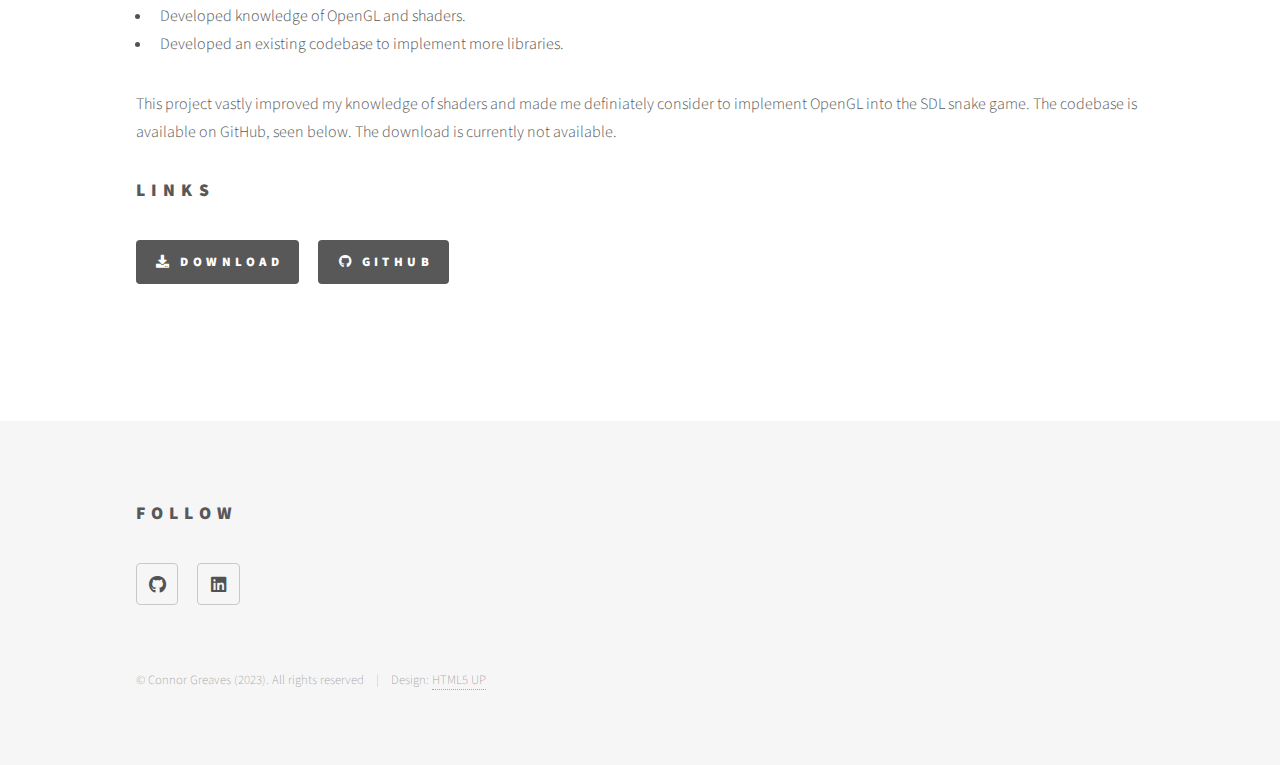
<file: projects/bubblegame.html>
<!DOCTYPE HTML>
<!--
	Phantom by HTML5 UP
	html5up.net | @ajlkn
	Free for personal and commercial use under the CCA 3.0 license (html5up.net/license)
-->
<html>
	<head>
		<title>Space Bubble Shooter</title>
		<meta charset="utf-8" />
		<meta name="viewport" content="width=device-width, initial-scale=1, user-scalable=no" />
		<link rel="stylesheet" href="../assets/css/main.css" />
		<noscript><link rel="stylesheet" href="../assets/css/noscript.css" /></noscript>
	</head>
	<body class="is-preload">
		<!-- Wrapper -->
			<div id="wrapper">
				<!-- Header -->
					<header id="header">
						<div class="inner">
							<!-- Nav -->

						</div>
					</header>

					<!-- Main -->
					<div id="main">
						<div class="inner">
							<h1>Space Bubble Shooter</h1>
							<span class="image main">
								<div class="slideshow-container">
									<!-- Full-width images with number and caption text -->
									<div class="mySlides fade">
										<div class="numbertext">1 / 2</div>
										<iframe class="image main" height="640" src="https://www.youtube.com/embed/blr9gV8aCO0"></iframe>
										<div class="text"></div>
									</div>

									<div class="mySlides fade">
										<div class="numbertext">2 / 2</div>
										<iframe class="image main" height="640" src="https://www.youtube.com/embed/3Ugy5ZSMxGQ"></iframe>
										<div class="text"></div>
									</div>

									<!-- Next and previous buttons -->
									<a class="prev" onclick="plusSlides(-1)">&#10094;</a>
									<a class="next" onclick="plusSlides(1)">&#10095;</a>
								</div>
								<br>

								<!-- The dots/circles -->
								<div style="text-align:center">
									<span class="dot" onclick="currentSlide(1)"></span>
									<span class="dot" onclick="currentSlide(2)"></span>
								</div>
							</span>
							<p>This game was done for the Graphics module. Instead of using the SDL library for rendering, it was replaced with OpenGL. The goal for was to build an "Asteroid" clone, with bubbles rather than asteroids. The game engine which was used to build snake was also used for this project, with further implementations including shaders, models and lighting. For me, this was more of a learning curve for shaders and lighting, some futher improving some elements such as collision detection which now includes the ability to check if circles are colliding, (later spheres in the 3D version). The first part of the assignment required this game to be 2D, with a basic projectile system, a level with a boundary and finally, bubbles. The latter part of the assignment required this to be transformed to 3D, with more advanced shading features such as a skybox and lighting.</p>
							<!-- Features list -->
							<h2>Features:</h2>
							<div class="col-6 col-12-medium">
								<ul>
									<li>One level.</li>
									<li>A ship which can be maneuvered and shoot.</li>
									<li>Point lighting which can be created with custom colours.</li>
									<li>Skybox utilising a Cube Map.</li>
									<li>Texture Manager, which is stored in an XML.</li>
									<li>OBJ Format importer.</li>
									<li>Bubbles with transparency.</li>
								</ul>
							</div>
							<h2>Developed Skills:</h2>
							<div class="col-6 col-12-medium">
							<ul>
								<li>Developed knowledge of C++.</li>
								<li>Developed knowledge of OpenGL and shaders.</li>
								<li>Developed an existing codebase to implement more libraries.</li>
							</ul>
						</div>
							<p>This project vastly improved my knowledge of shaders and made me definiately consider to implement OpenGL into the SDL snake game. The codebase is available on GitHub, seen below. The download is currently not available.</p>
							<section>
								<h2>Links</h2>
								<ul class="icons">
									<li><a href="https://github.com/Greavesy1899/Space-Bubble-Shooter" class="button primary icon solid fa-download">Download</a></li>
									<li><a href="https://github.com/Greavesy1899/Space-Bubble-Shooter" class="button primary icon brands fa-github">GitHub</a></li>
								</ul>
							</section>
						</div>
					</div>

				<!-- Footer -->
					<footer id="footer">
						<div class="inner">
							<section>
								<h2>Follow</h2>
								<ul class="icons">
									<li><a href="https://github.com/Greavesy1899" class="icon brands style2 fa-github"><span class="label">GitHub</span></a></li>
									<li><a href="https://www.linkedin.com/in/connor-greaves-8816911a0/" class="icon brands style2 fa-linkedin"><span class="label">LinkedIn</span></a></li>
								</ul>
							</section>
							<ul class="copyright">
								<li>&copy; Connor Greaves (2023). All rights reserved</li><li>Design: <a href="http://html5up.net">HTML5 UP</a></li>
							</ul>
						</div>
					</footer>

			</div>

		<!-- Scripts -->
			<script src="../assets/js/jquery.min.js"></script>
			<script src="../assets/js/browser.min.js"></script>
			<script src="../assets/js/breakpoints.min.js"></script>
			<script src="../assets/js/util.js"></script>
			<script src="../assets/js/main.js"></script>
			<script src="../assets/js/slideshow.js"></script>
	</body>
</html>
</file>
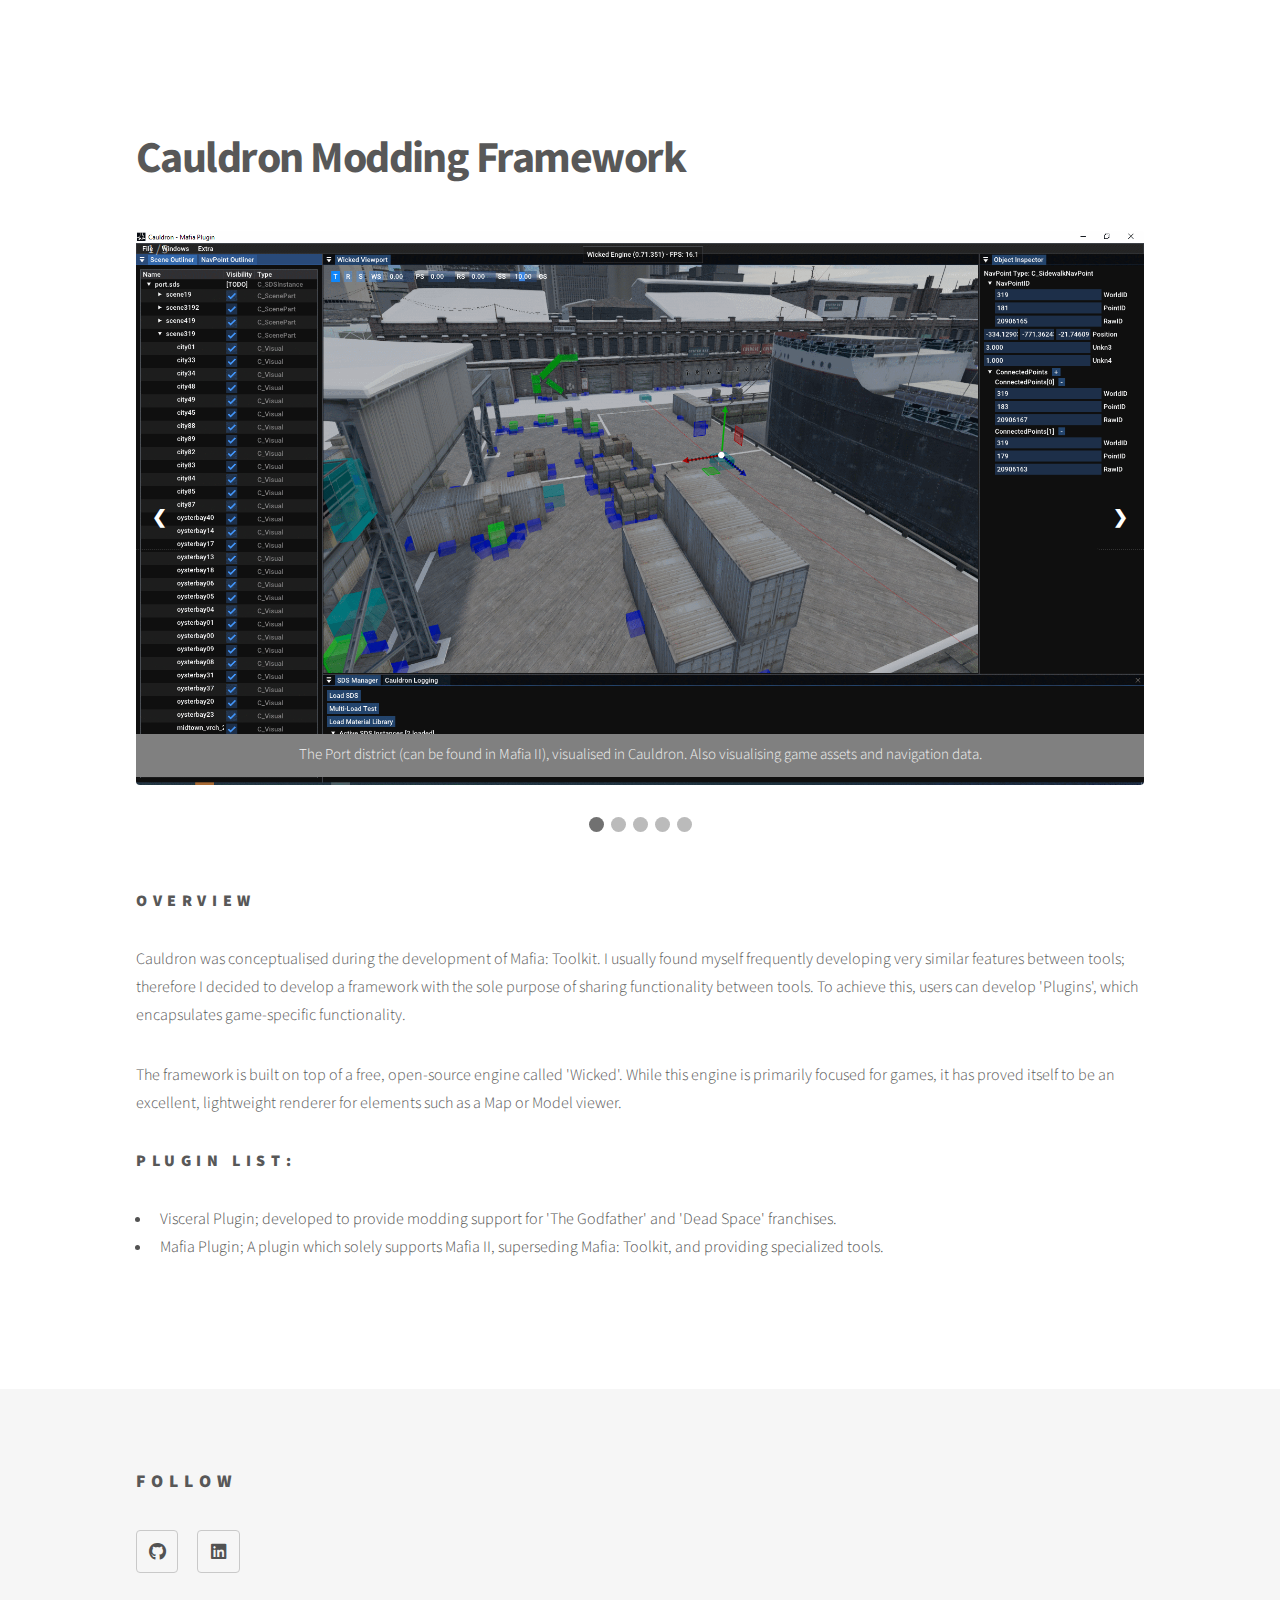
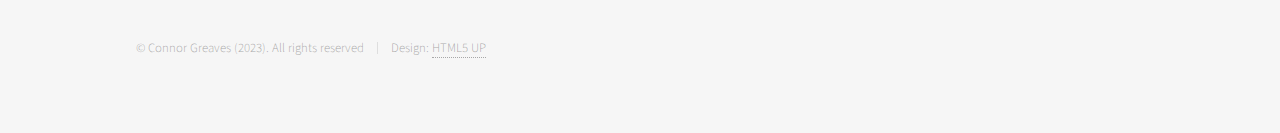
<file: projects/cauldron.html>
<!DOCTYPE HTML>
<!--
	Phantom by HTML5 UP
	html5up.net | @ajlkn
	Free for personal and commercial use under the CCA 3.0 license (html5up.net/license)
-->
<html>
	<head>
		<title>Cauldron Modding Framework</title>
		<meta charset="utf-8" />
		<meta name="viewport" content="width=device-width, initial-scale=1, user-scalable=no" />
		<link rel="stylesheet" href="../assets/css/main.css" />
		<noscript><link rel="stylesheet" href="../assets/css/noscript.css" /></noscript>
	</head>
	<body class="is-preload">
		<!-- Wrapper -->
			<div id="wrapper">

				<!-- Header -->
					<header id="header">
						<div class="inner">
						</div>
					</header>

				<!-- Main -->
					<div id="main">
						<div class="inner">
							<h1>Cauldron Modding Framework</h1>
							<span class="image main">
								<div class="slideshow-container">
									<!-- Full-width images with number and caption text -->
									<div class="mySlides fade">
										<div class="numbertext">1 / 5</div>
										<img src="../images/cauldron/port.png" style="width:100%">
										<div class="text_black">The Port district (can be found in Mafia II), visualised in Cauldron. Also visualising game assets and navigation data.</div>
									</div>

									<div class="mySlides fade">
										<div class="numbertext">2 / 5</div>
										<img src="../images/cauldron/texture_editing1.png" style="width:100%">
										<div class="text_black">Browsing game assets in The Godfather: Don's Edition. Still WIP UI, but still provides the ability to modify plenty of game assets.</div>
									</div>

									<div class="mySlides fade">
										<div class="numbertext">3 / 5</div>
										<img src="../images/cauldron/new_jersey1.png" style="width:100%">
										<div class="text_black">An overview of a portion of New Jersey from The Godfather: PC. Note that the underlying renderer is part of the Framework.</div>
									</div>

									<div class="mySlides fade">
										<div class="numbertext">4 / 5</div>
										<img src="../images/cauldron/new_jersey2.png" style="width:100%">
										<div class="text_black">Another screenshot of a portion of New Jersey from The Godfather: PC.</div>
									</div>

									<div class="mySlides fade">
										<div class="numbertext">5 / 5</div>
										<img src="../images/cauldron/new_jersey3.png" style="width:100%">
										<div class="text_black">Another screenshot of a portion of New Jersey from The Godfather: PC. An initial step in rendering interior game assets.</div>
									</div>

									<!-- Next and previous buttons -->
									<a class="prev" onclick="plusSlides(-1)">&#10094;</a>
									<a class="next" onclick="plusSlides(1)">&#10095;</a>
								</div>
								<br>

								<!-- The dots/circles -->
								<div style="text-align:center">
									<span class="dot" onclick="currentSlide(1)"></span>
									<span class="dot" onclick="currentSlide(2)"></span>
									<span class="dot" onclick="currentSlide(3)"></span>
									<span class="dot" onclick="currentSlide(4)"></span>
									<span class="dot" onclick="currentSlide(5)"></span>
								</div>
							</span>
							<!-- Intro -->
							<h3>Overview</h3>
							<p>Cauldron was conceptualised during the development of Mafia: Toolkit. I usually found myself frequently developing very similar features between tools; therefore I decided to develop a framework with the sole purpose of sharing functionality between tools. To achieve this, users can develop 'Plugins', which encapsulates game-specific functionality.</p>
							<p>The framework is built on top of a free, open-source engine called 'Wicked'. While this engine is primarily focused for games, it has proved itself to be an excellent, lightweight renderer for elements such as a Map or Model viewer.</p>
							<h3>Plugin List:</h3>
								<ul>
									<li>Visceral Plugin; developed to provide modding support for 'The Godfather' and 'Dead Space' franchises.</li>
									<li>Mafia Plugin; A plugin which solely supports Mafia II, superseding Mafia: Toolkit, and providing specialized tools.</li>
								</ul>
						</div>
					</div>

				<!-- Footer -->
					<footer id="footer">
						<div class="inner">
							<section>
								<h2>Follow</h2>
								<ul class="icons">
									<li><a href="https://github.com/Greavesy1899" class="icon brands style2 fa-github"><span class="label">GitHub</span></a></li>
									<li><a href="https://www.linkedin.com/in/connor-greaves-8816911a0/" class="icon brands style2 fa-linkedin"><span class="label">LinkedIn</span></a></li>
								</ul>
							</section>
							<ul class="copyright">
								<li>&copy; Connor Greaves (2023). All rights reserved</li><li>Design: <a href="http://html5up.net">HTML5 UP</a></li>
							</ul>
						</div>
					</footer>

			</div>

		<!-- Scripts -->
			<script src="../assets/js/jquery.min.js"></script>
			<script src="../assets/js/browser.min.js"></script>
			<script src="../assets/js/breakpoints.min.js"></script>
			<script src="../assets/js/util.js"></script>
			<script src="../assets/js/main.js"></script>
			<script src="../assets/js/slideshow.js"></script>
	</body>
</html>
</file>
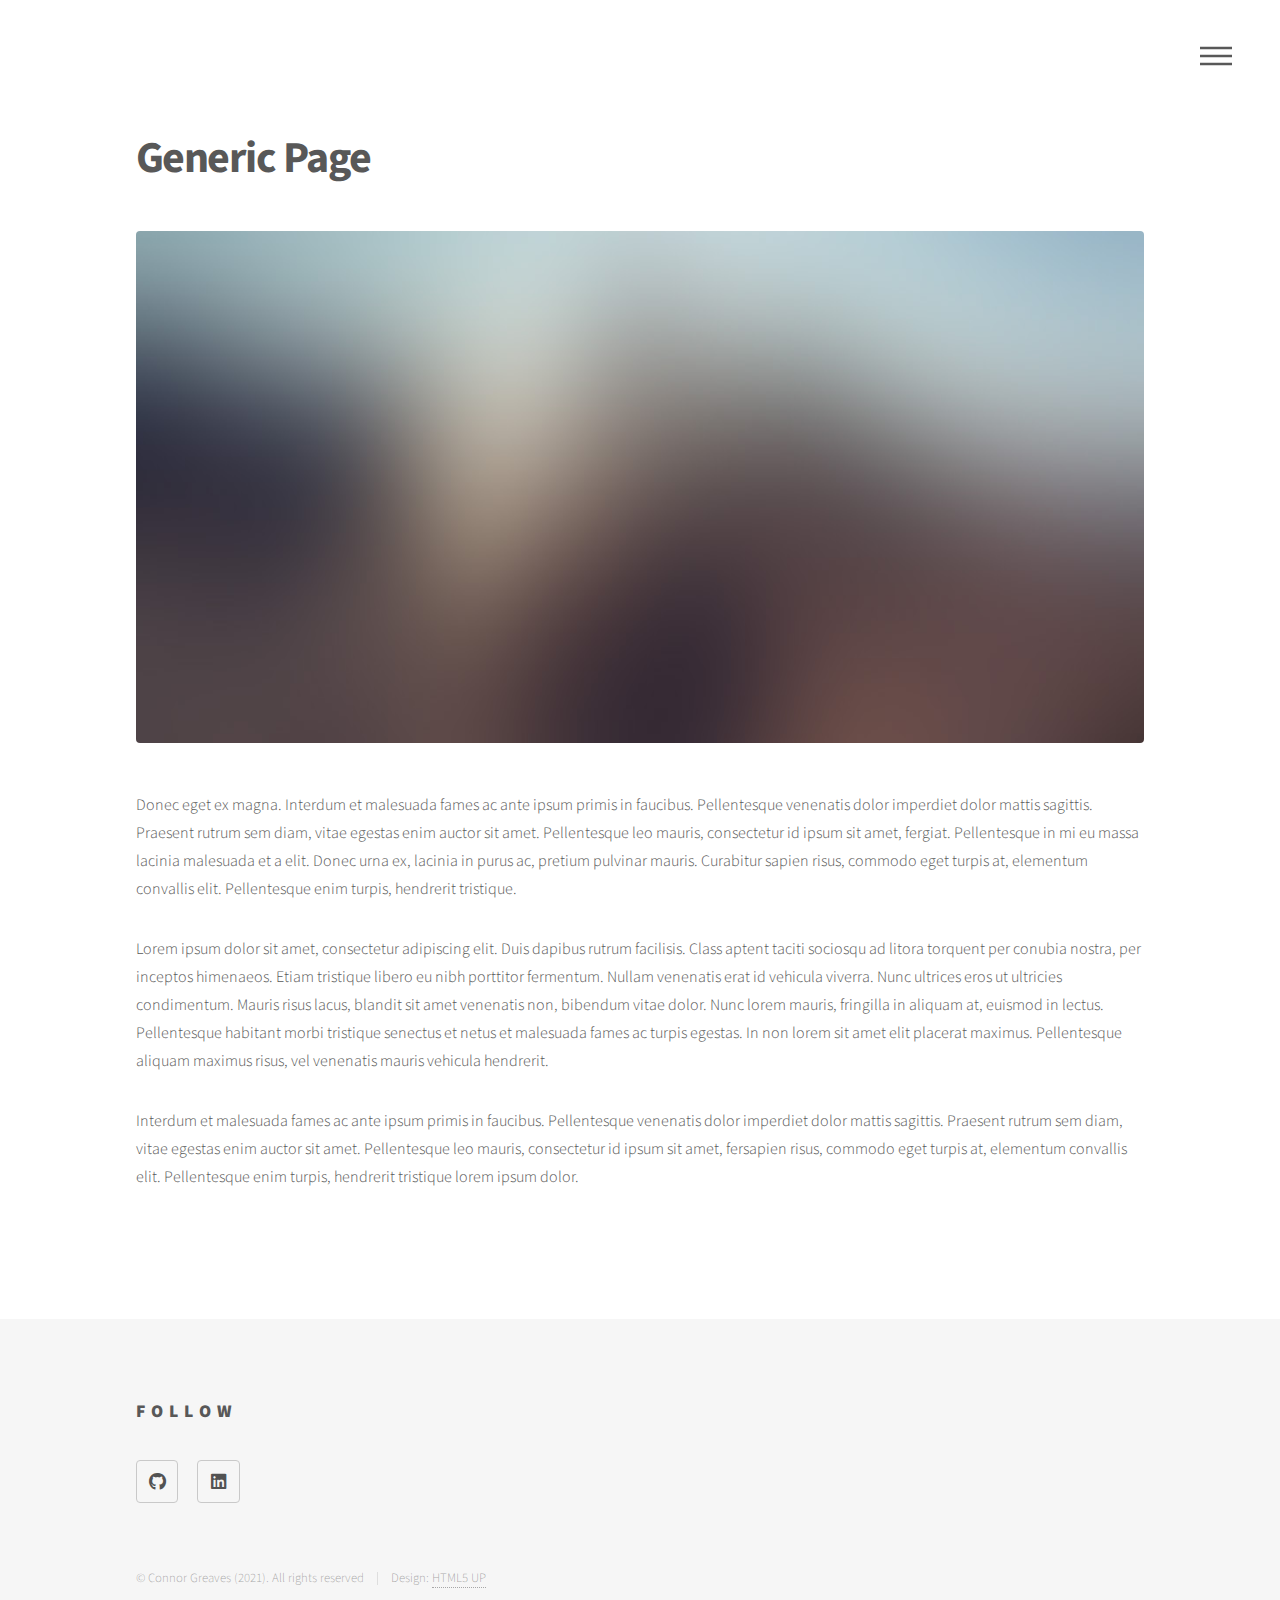
<file: projects/generic.html>
<!DOCTYPE HTML>
<!--
	Phantom by HTML5 UP
	html5up.net | @ajlkn
	Free for personal and commercial use under the CCA 3.0 license (html5up.net/license)
-->
<html>
	<head>
		<title>Generic Title</title>
		<meta charset="utf-8" />
		<meta name="viewport" content="width=device-width, initial-scale=1, user-scalable=no" />
		<link rel="stylesheet" href="../assets/css/main.css" />
		<noscript><link rel="stylesheet" href="../assets/css/noscript.css" /></noscript>
	</head>
	<body class="is-preload">
		<!-- Wrapper -->
			<div id="wrapper">

				<!-- Header -->
					<header id="header">
						<div class="inner">

							<!-- Logo
								<a href="../index.html" class="logo">
									<span class="symbol"><img src="../images/logo.svg" alt="" /></span><span class="title">Phantom</span>
								</a> -->

							<!-- Nav -->
								<nav>
									<ul>
										<li><a href="#menu">Menu</a></li>
									</ul>
								</nav>

						</div>
					</header>

					<!-- Menu -->
          <nav id="menu">
              <h2 class="sidetext">Menu</h2>
              <ul class="sidetext">
                <li><a href="../index.html">Home</a></li>
                <li>C++</li>
                  <ul>
                    <li><a href="snakegame.html">SDL Snake Game</a></li>
                    <li><a href="bubblegame.html">Space Bubble Shooter</a></li>
                    <li><a href="urhoboids.html">Urho3D Boids</a></li>
					<li><a href="hotreloading.html">C++ Hot Reloading</a></li>
				<!--<li><a href="pinball.html">Pinball Machine</a></li> -->
				<!--<li><a href="#">Where's Wally?</a></li> -->
                  </ul>
                <li>Unity/C#</li>
                  <ul>
                    <li><a href="spacegame.html">Untitled Space Shooter</a></li>
                    <li><a href="procedural.html">Procedural Content Generation</a></li>
                  <!--	<li><a href="#">Virtual Reality Project</a></li> -->
                  </ul>
                <li>Uncategorised (Use multiple languages.)</li>
                  <ul>
                    <li><a href="mtoolkit.html">Mafia II: Toolkit</a></li>
                    <li><a href="skyblivion.html">Skyblivion</a></li>
                    <li><a href="smaller.html">Smaller Projects</a></li>
                    <!--<li><a href="#">SigEngine Research</a></li>-->
                  </ul>
              </ul>
            </nav>

				<!-- Main -->
					<div id="main">
						<div class="inner">
							<h1>Generic Page</h1>
							<span class="image main"><img src="../images/pic13.jpg" alt="" /></span>
							<p>Donec eget ex magna. Interdum et malesuada fames ac ante ipsum primis in faucibus. Pellentesque venenatis dolor imperdiet dolor mattis sagittis. Praesent rutrum sem diam, vitae egestas enim auctor sit amet. Pellentesque leo mauris, consectetur id ipsum sit amet, fergiat. Pellentesque in mi eu massa lacinia malesuada et a elit. Donec urna ex, lacinia in purus ac, pretium pulvinar mauris. Curabitur sapien risus, commodo eget turpis at, elementum convallis elit. Pellentesque enim turpis, hendrerit tristique.</p>
							<p>Lorem ipsum dolor sit amet, consectetur adipiscing elit. Duis dapibus rutrum facilisis. Class aptent taciti sociosqu ad litora torquent per conubia nostra, per inceptos himenaeos. Etiam tristique libero eu nibh porttitor fermentum. Nullam venenatis erat id vehicula viverra. Nunc ultrices eros ut ultricies condimentum. Mauris risus lacus, blandit sit amet venenatis non, bibendum vitae dolor. Nunc lorem mauris, fringilla in aliquam at, euismod in lectus. Pellentesque habitant morbi tristique senectus et netus et malesuada fames ac turpis egestas. In non lorem sit amet elit placerat maximus. Pellentesque aliquam maximus risus, vel venenatis mauris vehicula hendrerit.</p>
							<p>Interdum et malesuada fames ac ante ipsum primis in faucibus. Pellentesque venenatis dolor imperdiet dolor mattis sagittis. Praesent rutrum sem diam, vitae egestas enim auctor sit amet. Pellentesque leo mauris, consectetur id ipsum sit amet, fersapien risus, commodo eget turpis at, elementum convallis elit. Pellentesque enim turpis, hendrerit tristique lorem ipsum dolor.</p>
						</div>
					</div>

				<!-- Footer -->
					<footer id="footer">
						<div class="inner">
						<!--	<section>
								<h2>Get in touch</h2>
								<form method="post" action="#">
									<div class="fields">
										<div class="field half">
											<input type="text" name="name" id="name" placeholder="Name" />
										</div>
										<div class="field half">
											<input type="email" name="email" id="email" placeholder="Email" />
										</div>
										<div class="field">
											<textarea name="message" id="message" placeholder="Message"></textarea>
										</div>
									</div>
									<ul class="actions">
										<li><input type="submit" value="Send" class="primary" /></li>
									</ul>
								</form>
							</section> -->
							<section>
								<h2>Follow</h2>
								<ul class="icons">
									<li><a href="https://github.com/Greavesy1899" class="icon brands style2 fa-github"><span class="label">GitHub</span></a></li>
									<li><a href="https://www.linkedin.com/in/connor-greaves-8816911a0/" class="icon brands style2 fa-linkedin"><span class="label">LinkedIn</span></a></li>
								</ul>
							</section>
							<ul class="copyright">
								<li>&copy; Connor Greaves (2021). All rights reserved</li><li>Design: <a href="http://html5up.net">HTML5 UP</a></li>
							</ul>
						</div>
					</footer>

			</div>

		<!-- Scripts -->
			<script src="../assets/js/jquery.min.js"></script>
			<script src="../assets/js/browser.min.js"></script>
			<script src="../assets/js/breakpoints.min.js"></script>
			<script src="../assets/js/util.js"></script>
			<script src="../assets/js/main.js"></script>

	</body>
</html>
</file>
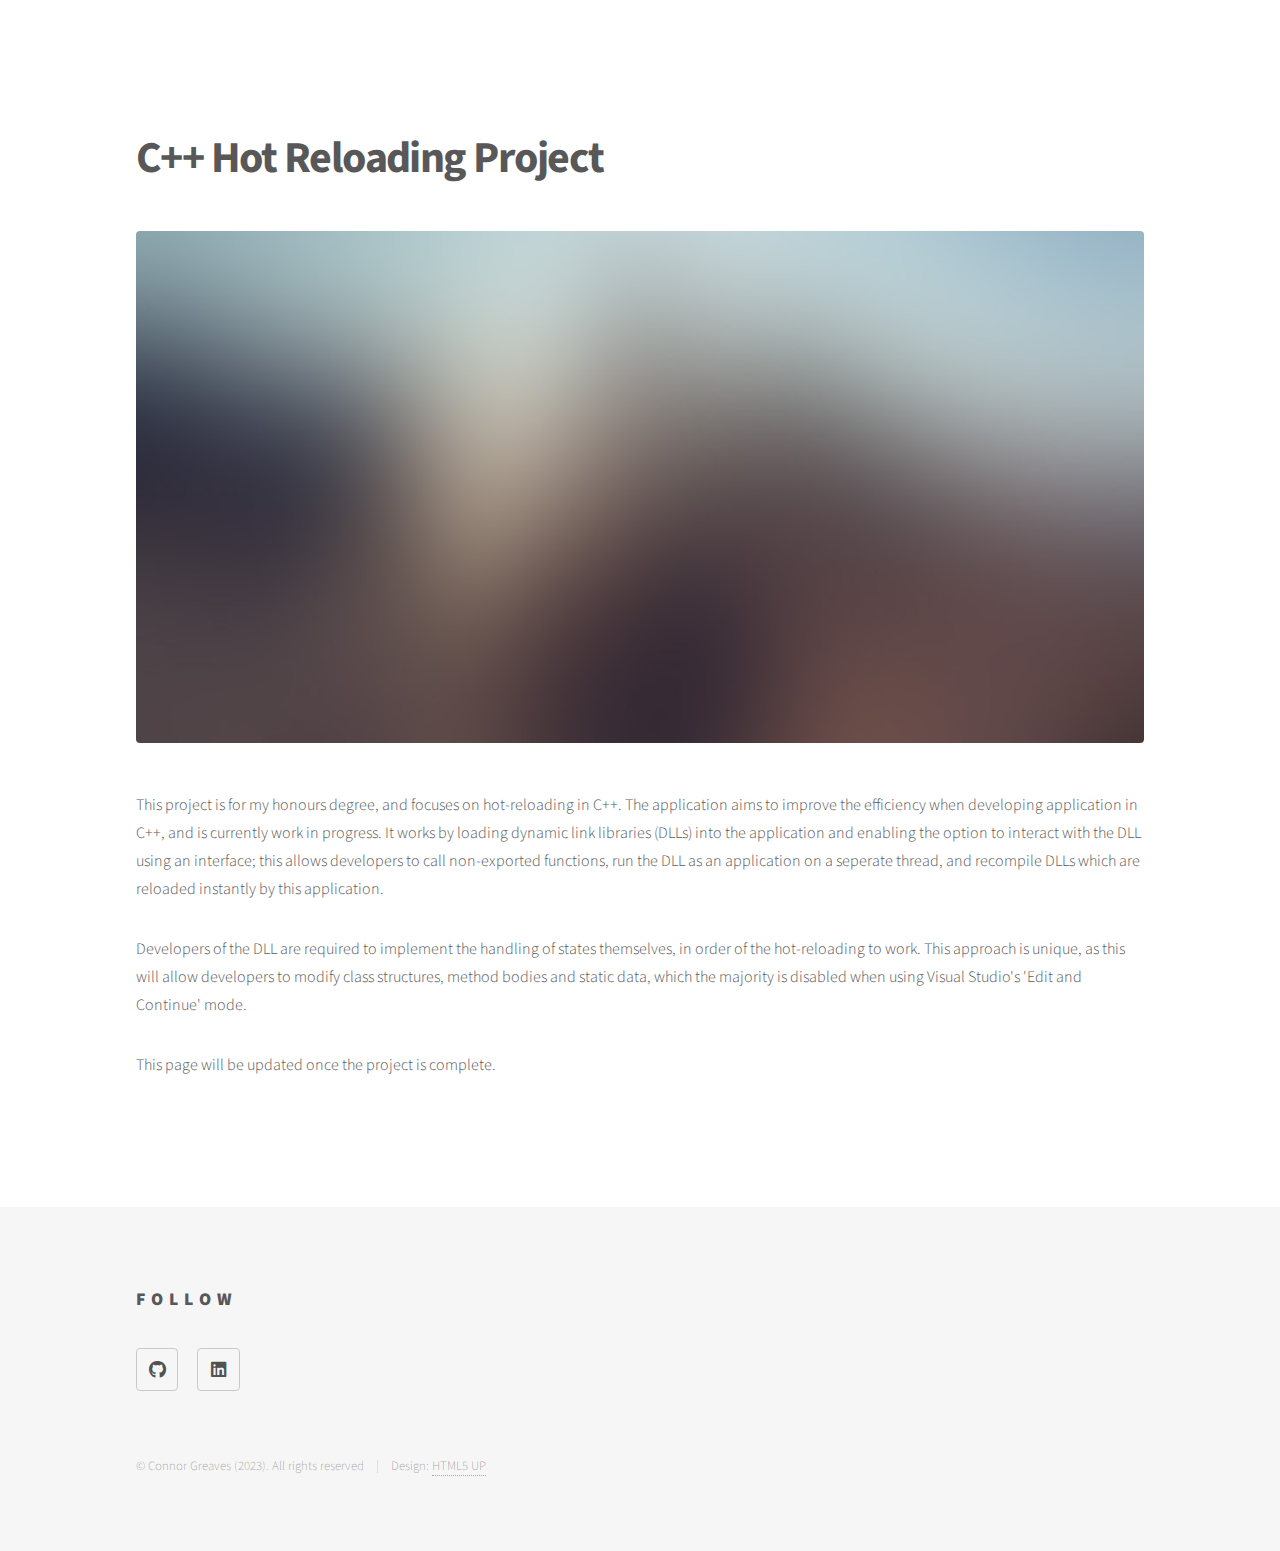
<file: projects/hotreloading.html>
<!DOCTYPE HTML>
<!--
	Phantom by HTML5 UP
	html5up.net | @ajlkn
	Free for personal and commercial use under the CCA 3.0 license (html5up.net/license)
-->
<html>
	<head>
		<title>C++ Hot Reloading Project</title>
		<meta charset="utf-8" />
		<meta name="viewport" content="width=device-width, initial-scale=1, user-scalable=no" />
		<link rel="stylesheet" href="../assets/css/main.css" />
		<noscript><link rel="stylesheet" href="../assets/css/noscript.css" /></noscript>
	</head>
	<body class="is-preload">
		<!-- Wrapper -->
			<div id="wrapper">

				<!-- Header -->
					<header id="header">
						<div class="inner">
						</div>
					</header>

				<!-- Main -->
					<div id="main">
						<div class="inner">
							<h1>C++ Hot Reloading Project</h1>
							<span class="image main"><img src="../images/pic13.jpg" alt="" /></span>
							<p>This project is for my honours degree, and focuses on hot-reloading in C++. The application aims to improve the efficiency when developing application in C++, and is currently work in progress. It works by loading dynamic link libraries (DLLs) into the application
							and enabling the option to interact with the DLL using an interface; this allows developers to call non-exported functions, run the DLL as an application on a seperate thread, and recompile DLLs which are reloaded instantly by this application.</p>
							<p>Developers of the DLL are required to implement the handling of states themselves, in order of the hot-reloading to work. This approach is unique, as this will allow developers to modify class structures, method bodies and static data, which the majority is
							disabled when using Visual Studio's 'Edit and Continue' mode.</p>
							<p>This page will be updated once the project is complete.</p>
						</div>
					</div>

				<!-- Footer -->
					<footer id="footer">
						<div class="inner">
							<section>
								<h2>Follow</h2>
								<ul class="icons">
									<li><a href="https://github.com/Greavesy1899" class="icon brands style2 fa-github"><span class="label">GitHub</span></a></li>
									<li><a href="https://www.linkedin.com/in/connor-greaves-8816911a0/" class="icon brands style2 fa-linkedin"><span class="label">LinkedIn</span></a></li>
								</ul>
							</section>
							<ul class="copyright">
								<li>&copy; Connor Greaves (2023). All rights reserved</li><li>Design: <a href="http://html5up.net">HTML5 UP</a></li>
							</ul>
						</div>
					</footer>

			</div>

		<!-- Scripts -->
			<script src="../assets/js/jquery.min.js"></script>
			<script src="../assets/js/browser.min.js"></script>
			<script src="../assets/js/breakpoints.min.js"></script>
			<script src="../assets/js/util.js"></script>
			<script src="../assets/js/main.js"></script>

	</body>
</html>
</file>
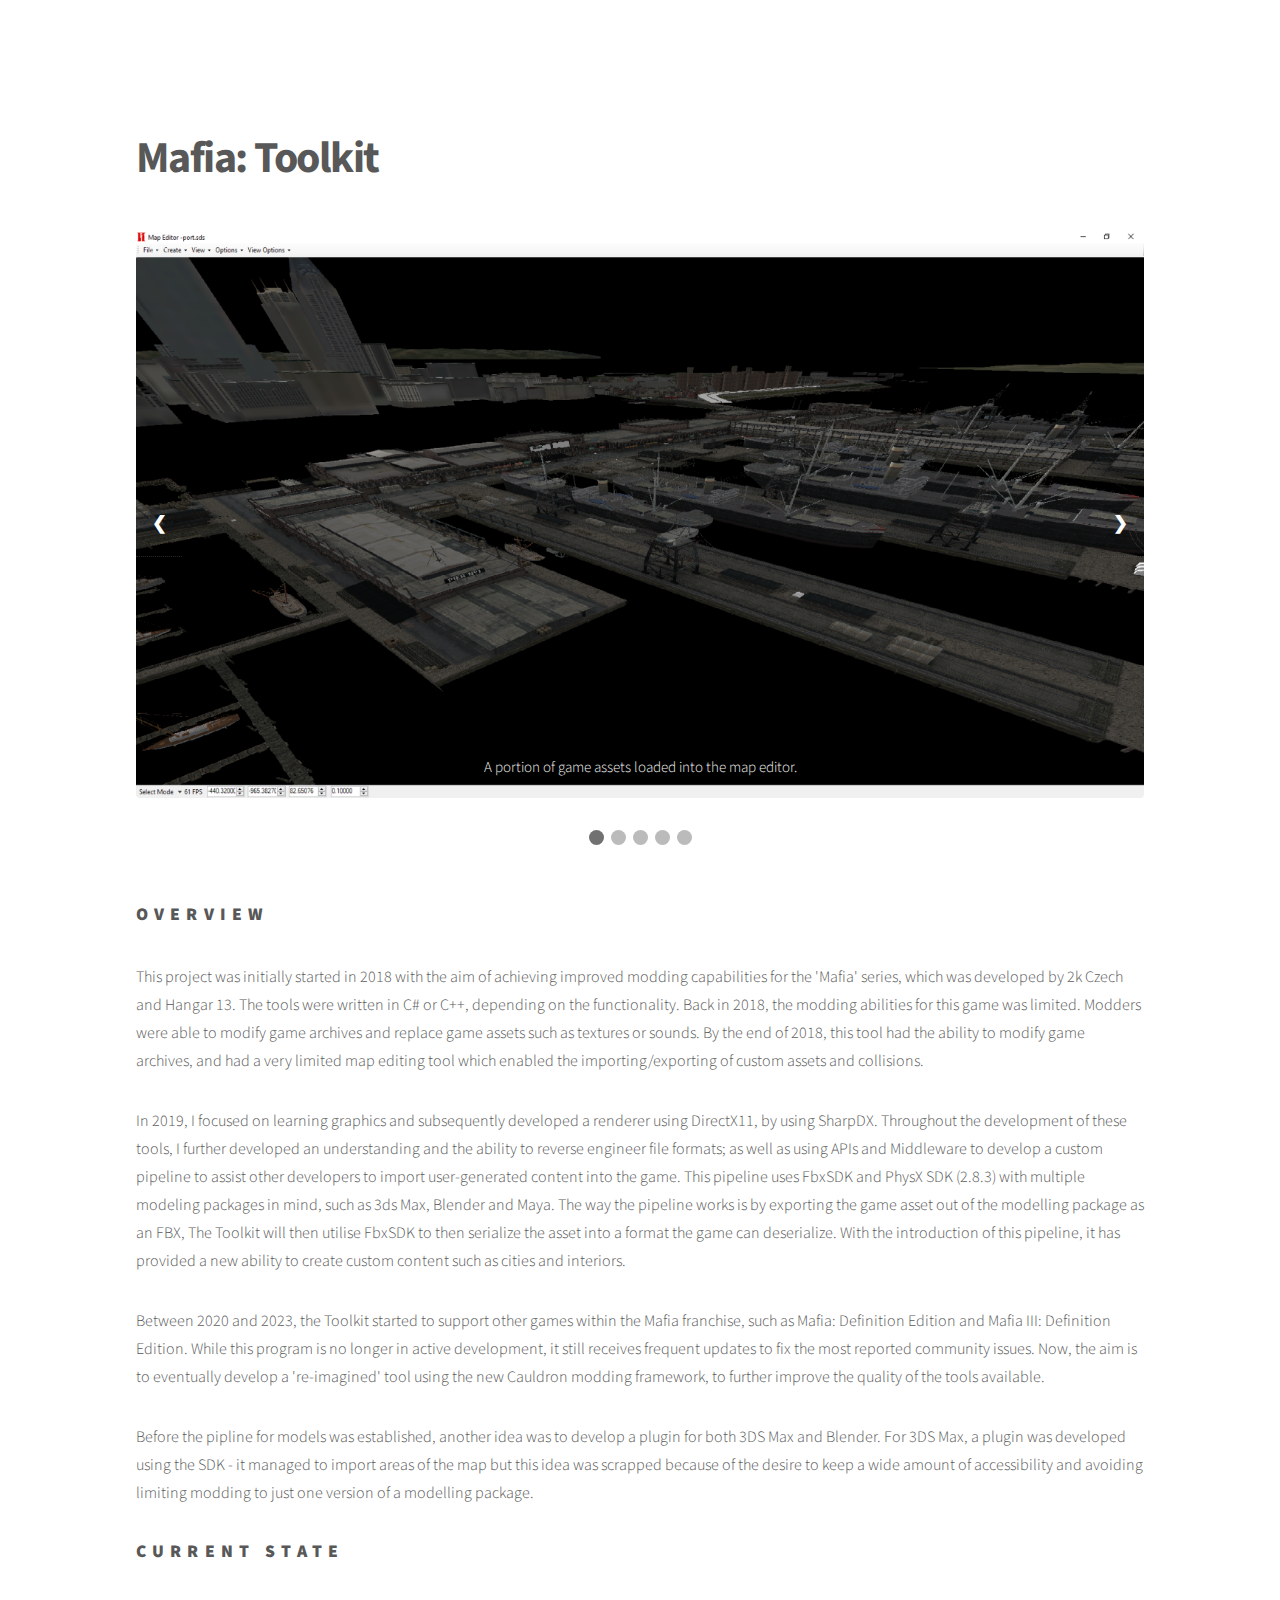
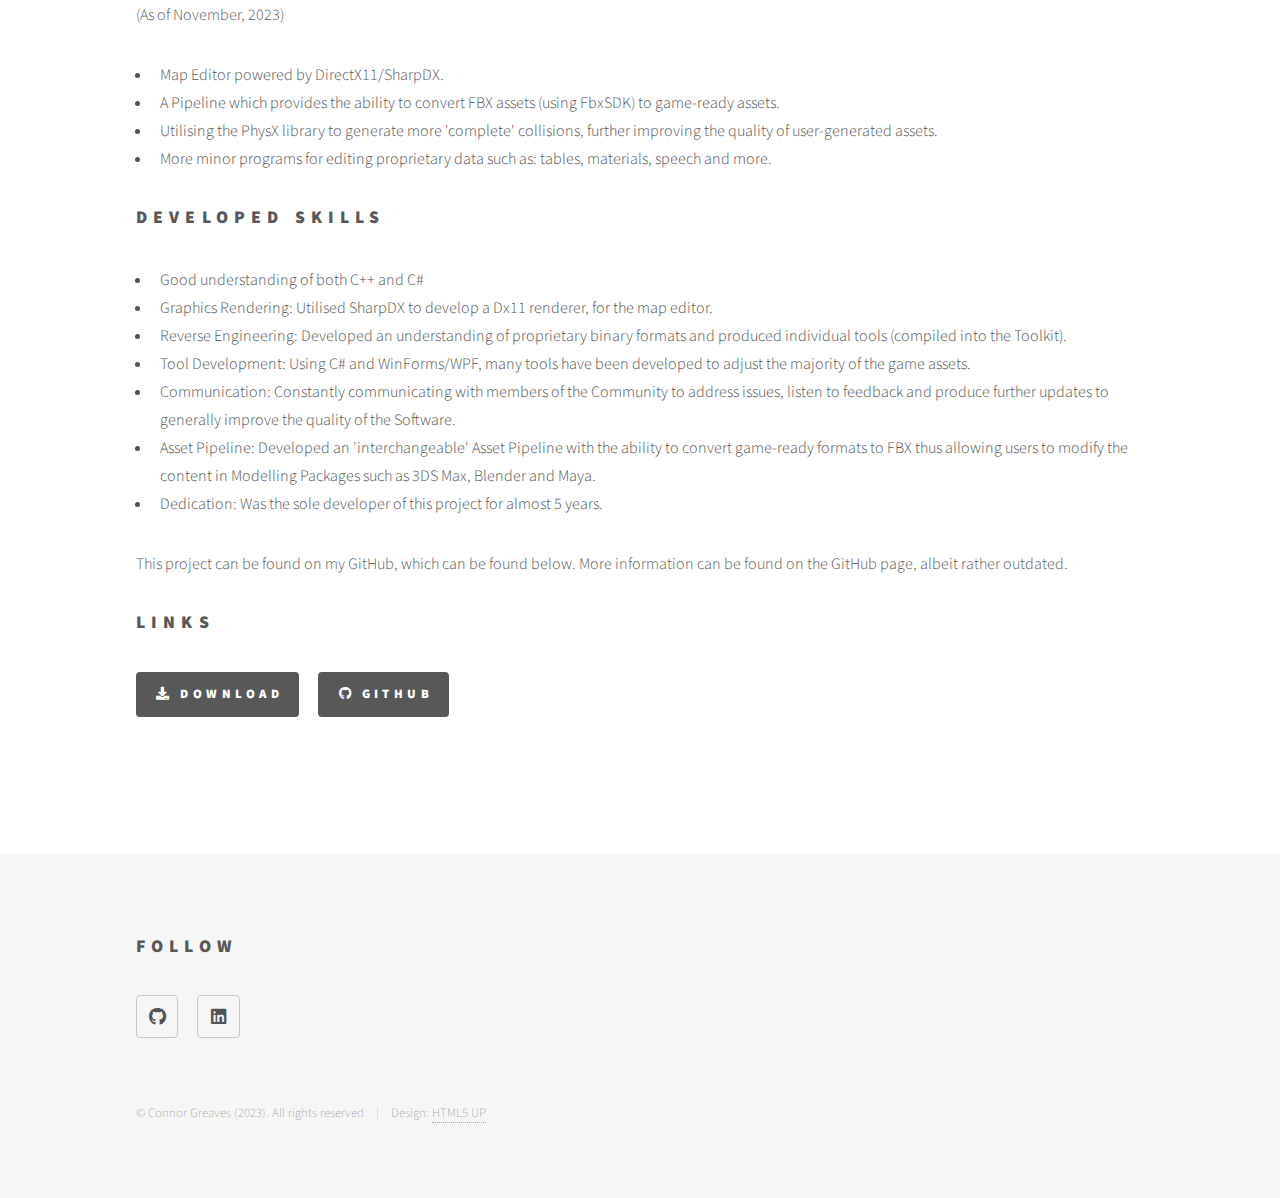
<file: projects/mtoolkit.html>
<!DOCTYPE HTML>
<!--
	Phantom by HTML5 UP
	html5up.net | @ajlkn
	Free for personal and commercial use under the CCA 3.0 license (html5up.net/license)
-->
<html>
	<head>
		<title>Mafia II: Toolkit</title>
		<meta charset="utf-8" />
		<meta name="viewport" content="width=device-width, initial-scale=1, user-scalable=no" />
		<link rel="stylesheet" href="../assets/css/main.css" />
		<noscript><link rel="stylesheet" href="../assets/css/noscript.css" /></noscript>
	</head>
	<body class="is-preload">
		<!-- Wrapper -->
			<div id="wrapper">
				<!-- Header -->
					<header id="header">
						<div class="inner">
							<!-- Empty -->
						</div>
					</header>
				<!-- Main -->
					<div id="main">
						<div class="inner">
							<h1>Mafia: Toolkit</h1>
							<span class="image main">
								<div class="slideshow-container">
									<!-- Full-width images with number and caption text -->
									<div class="mySlides fade">
										<div class="numbertext">1 / 5</div>
										<img src="../images/mtoolkit/Port01.png" style="width:100%">
										<div class="text">A portion of game assets loaded into the map editor.</div>
									</div>

									<div class="mySlides fade">
										<div class="numbertext">2 / 5</div>
										<img src="../images/mtoolkit/Port02.png" style="width:100%">
										<div class="text">The same area, visualising collisions.</div>
									</div>

									<div class="mySlides fade">
										<div class="numbertext">3 / 5</div>
										<img src="../images/mtoolkit/Table01.png" style="width:100%">
										<div class="text">An example of another editor for Mafia II.</div>
									</div>

									<div class="mySlides fade">
										<div class="numbertext">3 / 5</div>
										<img src="../images/mtoolkit/Car01.png" style="width:100%">
										<div class="text">Skinned Car development.</div>
									</div>

									<div class="mySlides fade">
										<div class="numbertext">4 / 5</div>
										<img src="../images/mtoolkit/gta01.png" style="width:100%">
										<div class="text">Liberty City from GTA III.</div>
									</div>

									<!-- Next and previous buttons -->
									<a class="prev" onclick="plusSlides(-1)">&#10094;</a>
									<a class="next" onclick="plusSlides(1)">&#10095;</a>
								</div>
								<br>

								<!-- The dots/circles -->
								<div style="text-align:center">
									<span class="dot" onclick="currentSlide(1)"></span>
									<span class="dot" onclick="currentSlide(2)"></span>
									<span class="dot" onclick="currentSlide(3)"></span>
									<span class="dot" onclick="currentSlide(4)"></span>
									<span class="dot" onclick="currentSlide(5)"></span>
								</div>
							</span>
							<!-- Intro -->
							<h2>Overview</h2>
							<p>This project was initially started in 2018 with the aim of achieving improved modding capabilities for the 'Mafia' series, which was developed by 2k Czech and Hangar 13. The tools were written in C# or C++, depending on the functionality. Back in 2018, the modding abilities for this game was limited. Modders were able to modify game archives and replace game assets such as textures or sounds. By the end of 2018, this tool had the ability to modify game archives, and had a very limited map editing tool which enabled the importing/exporting of custom assets and collisions.</p>
							<p>In 2019, I focused on learning graphics and subsequently developed a renderer using DirectX11, by using SharpDX. Throughout the development of these tools, I further developed an understanding and the ability to reverse engineer file formats; as well as using APIs and Middleware to develop a custom pipeline to assist other developers to import user-generated content into the game. This pipeline uses FbxSDK and PhysX SDK (2.8.3) with multiple modeling packages in mind, such as 3ds Max, Blender and Maya. The way the pipeline works is by exporting the game asset out of the modelling package as an FBX, The Toolkit will then utilise FbxSDK to then serialize the asset into a format the game can deserialize. With the introduction of this pipeline, it has provided a new ability to create custom content such as cities and interiors.</p>
							<p>Between 2020 and 2023, the Toolkit started to support other games within the Mafia franchise, such as Mafia: Definition Edition and Mafia III: Definition Edition. While this program is no longer in active development, it still receives frequent updates to fix the most reported community issues. Now, the aim is to eventually develop a 're-imagined' tool using the new Cauldron modding framework, to further improve the quality of the tools available.</p>

							<!-- Brief intro to modelling stuff -->
							<p>Before the pipline for models was established, another idea was to develop a plugin for both 3DS Max and Blender. For 3DS Max, a plugin was developed using the SDK - it managed to import areas of the map but this idea was scrapped because of the desire to keep a wide amount of accessibility and avoiding limiting modding to just one version of a modelling package.</p>

							<!-- features -->
							<h2>Current State</h2>
							<p>(As of November, 2023)</p>
							<div class="col-6 col-12-medium">
								<ul>
									<li>Map Editor powered by DirectX11/SharpDX.</li>
									<li>A Pipeline which provides the ability to convert FBX assets (using FbxSDK) to game-ready assets.</li>
									<li>Utilising the PhysX library to generate more 'complete' collisions, further improving the quality of user-generated assets.</li>
									<li>More minor programs for editing proprietary data such as: tables, materials, speech and more.</li>
								</ul>
							</div>
							<h2>Developed Skills</h2>
							<ul>
								<li>Good understanding of both C++ and C#</li>
								<li>Graphics Rendering: Utilised SharpDX to develop a Dx11 renderer, for the map editor.</li>
								<li>Reverse Engineering: Developed an understanding of proprietary binary formats and produced individual tools (compiled into the Toolkit).</li>
								<li>Tool Development: Using C# and WinForms/WPF, many tools have been developed to adjust the majority of the game assets.</li>
								<li>Communication: Constantly communicating with members of the Community to address issues, listen to feedback and produce further updates to generally improve the quality of the Software.</li>
								<li>Asset Pipeline: Developed an 'interchangeable' Asset Pipeline with the ability to convert game-ready formats to FBX thus allowing users to modify the content in Modelling Packages such as 3DS Max, Blender and Maya.</li>
								<li>Dedication: Was the sole developer of this project for almost 5 years.</li>
							</ul>
							<!-- Final paragraph -->
							<p>This project can be found on my GitHub, which can be found below. More information can be found on the GitHub page, albeit rather outdated.</p>
							<section>
								<h2>Links</h2>
								<ul class="icons">
									<li><a href="https://github.com/Greavesy1899/Mafia2Toolkit/releases/" class="button primary icon solid fa-download">Download</a></li>
									<li><a href="https://github.com/Greavesy1899/Mafia2Toolkit" class="button primary icon brands fa-github">GitHub</a></li>
								</ul>
							</section>
						</div>
					</div>

				<!-- Footer -->
					<footer id="footer">
						<div class="inner">
							<section>
								<h2>Follow</h2>
								<ul class="icons">
									<li><a href="https://github.com/Greavesy1899" class="icon brands style2 fa-github"><span class="label">GitHub</span></a></li>
									<li><a href="https://www.linkedin.com/in/connor-greaves-8816911a0/" class="icon brands style2 fa-linkedin"><span class="label">LinkedIn</span></a></li>
								</ul>
							</section>
							<ul class="copyright">
								<li>&copy; Connor Greaves (2023). All rights reserved</li><li>Design: <a href="http://html5up.net">HTML5 UP</a></li>
							</ul>
						</div>
					</footer>

			</div>

		<!-- Scripts -->
			<script src="../assets/js/jquery.min.js"></script>
			<script src="../assets/js/browser.min.js"></script>
			<script src="../assets/js/breakpoints.min.js"></script>
			<script src="../assets/js/util.js"></script>
			<script src="../assets/js/main.js"></script>
			<script src="../assets/js/slideshow.js"></script>
	</body>
</html>
</file>
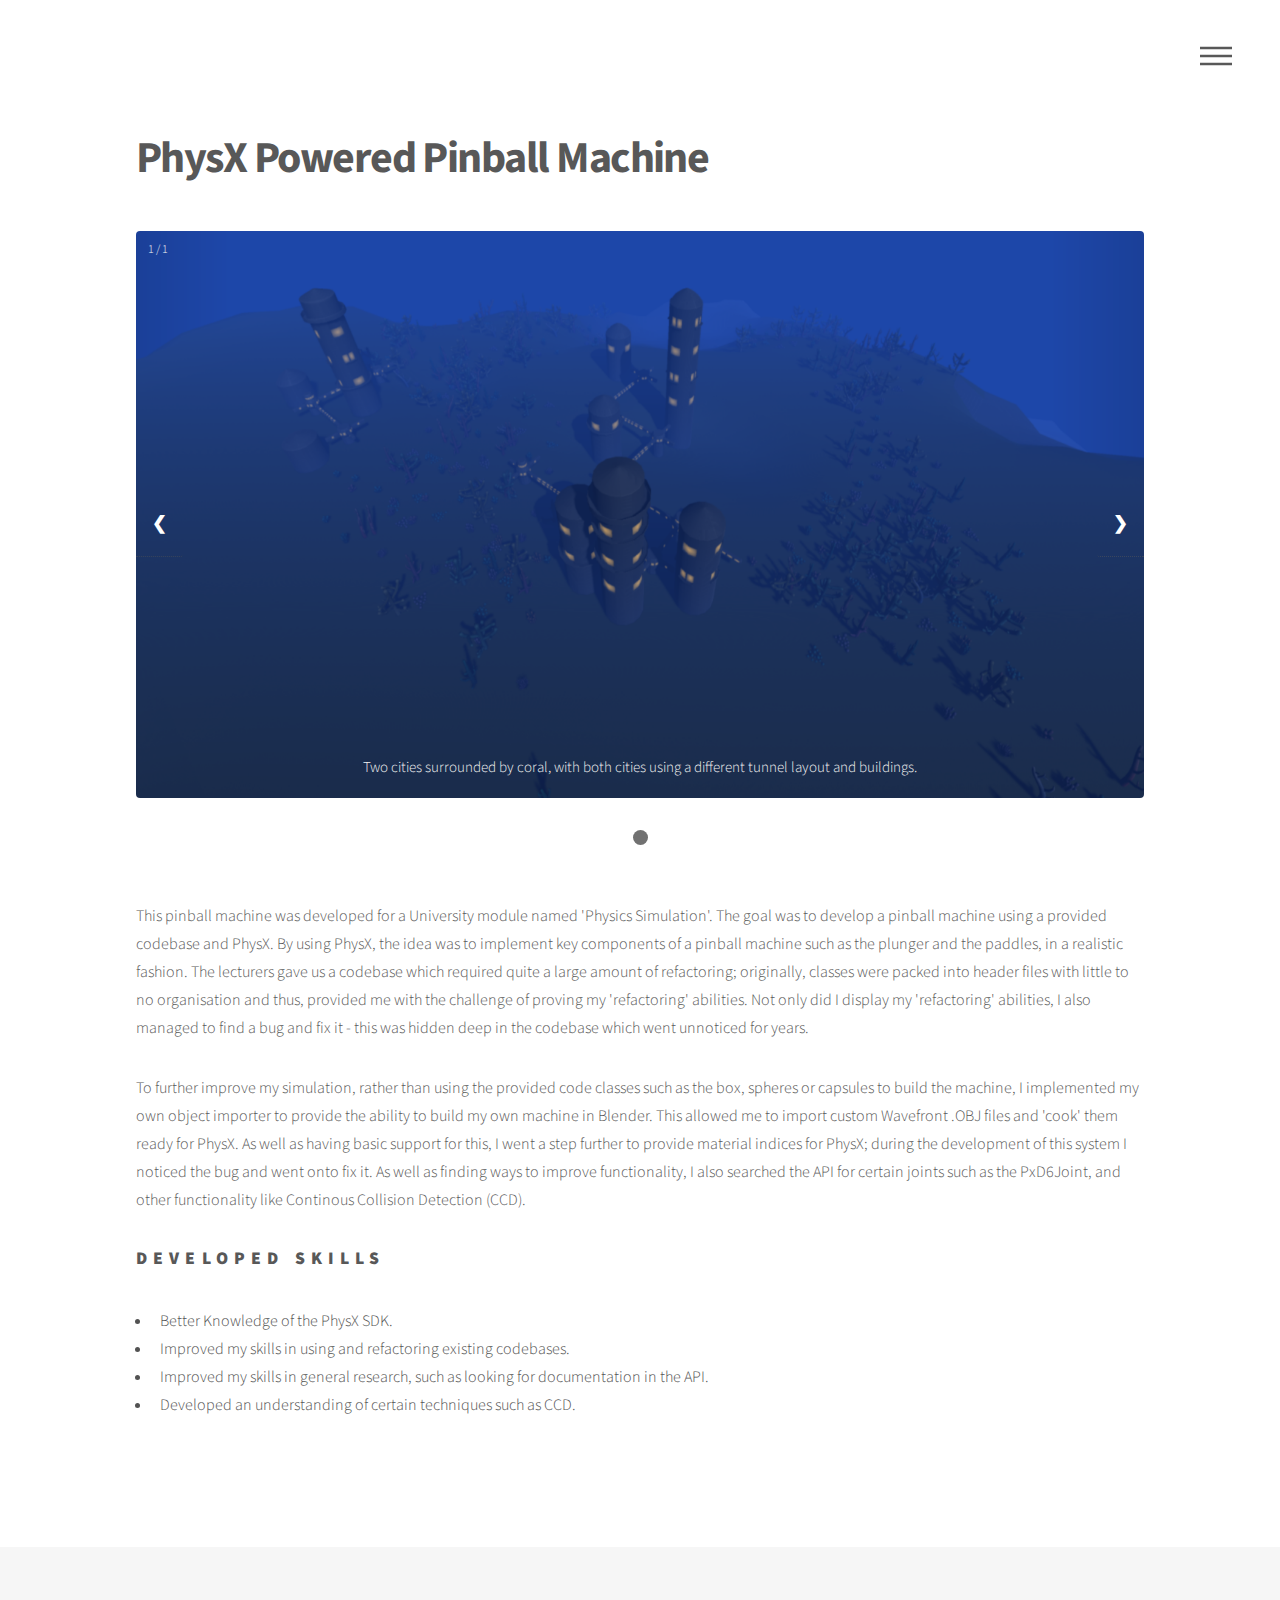
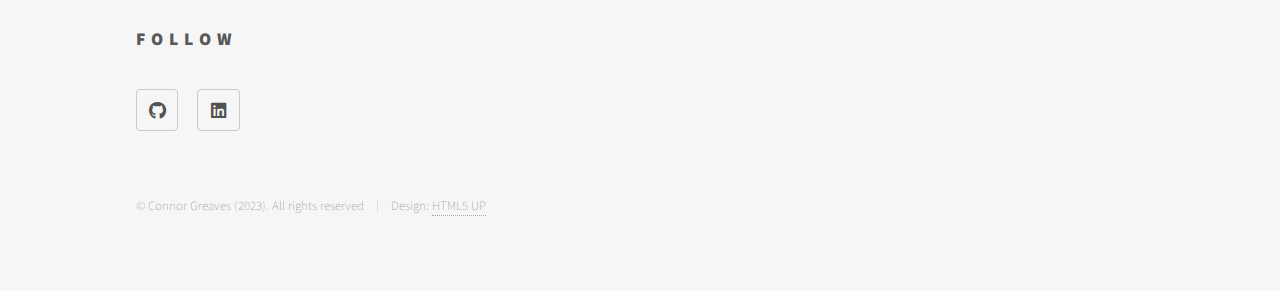
<file: projects/pinball.html>
<!DOCTYPE HTML>
<!--
	Phantom by HTML5 UP
	html5up.net | @ajlkn
	Free for personal and commercial use under the CCA 3.0 license (html5up.net/license)
-->
<html>
	<head>
		<title>PhysX Powered Pinball Machine</title>
		<meta charset="utf-8" />
		<meta name="viewport" content="width=device-width, initial-scale=1, user-scalable=no" />
		<link rel="stylesheet" href="../assets/css/main.css" />
		<noscript><link rel="stylesheet" href="../assets/css/noscript.css" /></noscript>
	</head>
	<body class="is-preload">
		<!-- Wrapper -->
			<div id="wrapper">

				<!-- Header -->
					<header id="header">
						<div class="inner">

							<!-- Logo
								<a href="../index.html" class="logo">
									<span class="symbol"><img src="../images/logo.svg" alt="" /></span><span class="title">Phantom</span>
								</a> -->

							<!-- Nav -->
								<nav>
									<ul>
										<li><a href="#menu">Menu</a></li>
									</ul>
								</nav>

						</div>
					</header>

					<!-- Menu -->
					<nav id="menu">
						<h2 class="sidetext">Menu</h2>
						<ul class="sidetext">
							<li><a href="../index.html">Home</a></li>
							<li>C++</li>
								<ul>
									<li><a href="snakegame.html">SDL Snake Game</a></li>
									<li><a href="bubblegame.html">Space Bubble Shooter</a></li>
								    <li><a href="urhoboids.html">Urho3D Boids</a></li>
									<li><a href="hotreloading.html">C++ Hot Reloading</a></li>
								<!--<li><a href="pinball.html">Pinball Machine</a></li> -->
								<!--<li><a href="#">Where's Wally?</a></li> -->
								</ul>
							<li>Unity/C#</li>
								<ul>
									<li><a href="spacegame.html">Untitled Space Shooter</a></li>
									<li><a href="procedural.html">Procedural Content Generation</a></li>
								<!--	<li><a href="#">Virtual Reality Project</a></li> -->
								</ul>
							<li>Uncategorised (Use multiple languages.)</li>
								<ul>
									<li><a href="mtoolkit.html">Mafia II: Toolkit</a></li>
									<li><a href="skyblivion.html">Skyblivion</a></li>
									<li><a href="smaller.html">Smaller Projects</a></li>
									<!--<li><a href="#">SigEngine Research</a></li>-->
								</ul>
						</ul>
					</nav>

				<!-- Main -->
					<div id="main">
						<div class="inner">
							<h1>PhysX Powered Pinball Machine</h1>
							<span class="image main">
								<div class="slideshow-container">
									<!-- Full-width images with number and caption text -->
									<div class="mySlides fade">
										<div class="numbertext">1 / 1</div>
										<img src="../images/procedural/image2.png" style="width:100%">
										<div class="text">Two cities surrounded by coral, with both cities using a different tunnel layout and buildings.</div>
									</div>

									<!-- Next and previous buttons -->
									<a class="prev" onclick="plusSlides(-1)">&#10094;</a>
									<a class="next" onclick="plusSlides(1)">&#10095;</a>
								</div>
								<br>

								<!-- The dots/circles -->
								<div style="text-align:center">
									<span class="dot" onclick="currentSlide(1)"></span>
								</div>
							</span>
							<p>This pinball machine was developed for a University module named 'Physics Simulation'. The goal was to develop a pinball machine using a provided codebase and PhysX. By using PhysX, the idea was to implement key components of a pinball machine such as the plunger and the paddles, in a realistic fashion. 
								The lecturers gave us a codebase which required quite a large amount of refactoring; originally, classes were packed into header files with little to no organisation and thus, provided me with the challenge of proving my 'refactoring' abilities. Not only did I display my 'refactoring' abilities, I also 
								managed to find a bug and fix it - this was hidden deep in the codebase which went unnoticed for years.</p>
							<p>To further improve my simulation, rather than using the provided code classes such as the box, spheres or capsules to build the machine, I implemented my own object importer to provide the ability to build my own machine in Blender. This allowed me to import custom Wavefront .OBJ files and 'cook' them ready for PhysX. As well as having basic support for this,
								I went a step further to provide material indices for PhysX; during the development of this system I noticed the bug and went onto fix it. As well as finding ways to improve functionality, I also searched the API for certain joints such as the PxD6Joint, and other functionality like Continous Collision Detection (CCD).</p>
							<h2>Developed Skills</h2>
							<ul>
								<li>Better Knowledge of the PhysX SDK.</li>
								<li>Improved my skills in using and refactoring existing codebases.</li>
								<li>Improved my skills in general research, such as looking for documentation in the API.</li>
								<li>Developed an understanding of certain techniques such as CCD.</li>
							</ul>
						</div>
					</div>

				<!-- Footer -->
					<footer id="footer">
						<div class="inner">
							<section>
								<h2>Follow</h2>
								<ul class="icons">
									<li><a href="https://github.com/Greavesy1899" class="icon brands style2 fa-github"><span class="label">GitHub</span></a></li>
									<li><a href="https://www.linkedin.com/in/connor-greaves-8816911a0/" class="icon brands style2 fa-linkedin"><span class="label">LinkedIn</span></a></li>
								</ul>
							</section>
							<ul class="copyright">
								<li>&copy; Connor Greaves (2023). All rights reserved</li><li>Design: <a href="http://html5up.net">HTML5 UP</a></li>
							</ul>
						</div>
					</footer>

			</div>

		<!-- Scripts -->
			<script src="../assets/js/jquery.min.js"></script>
			<script src="../assets/js/browser.min.js"></script>
			<script src="../assets/js/breakpoints.min.js"></script>
			<script src="../assets/js/util.js"></script>
			<script src="../assets/js/main.js"></script>
			<script src="../assets/js/slideshow.js"></script>
	</body>
</html>
</file>
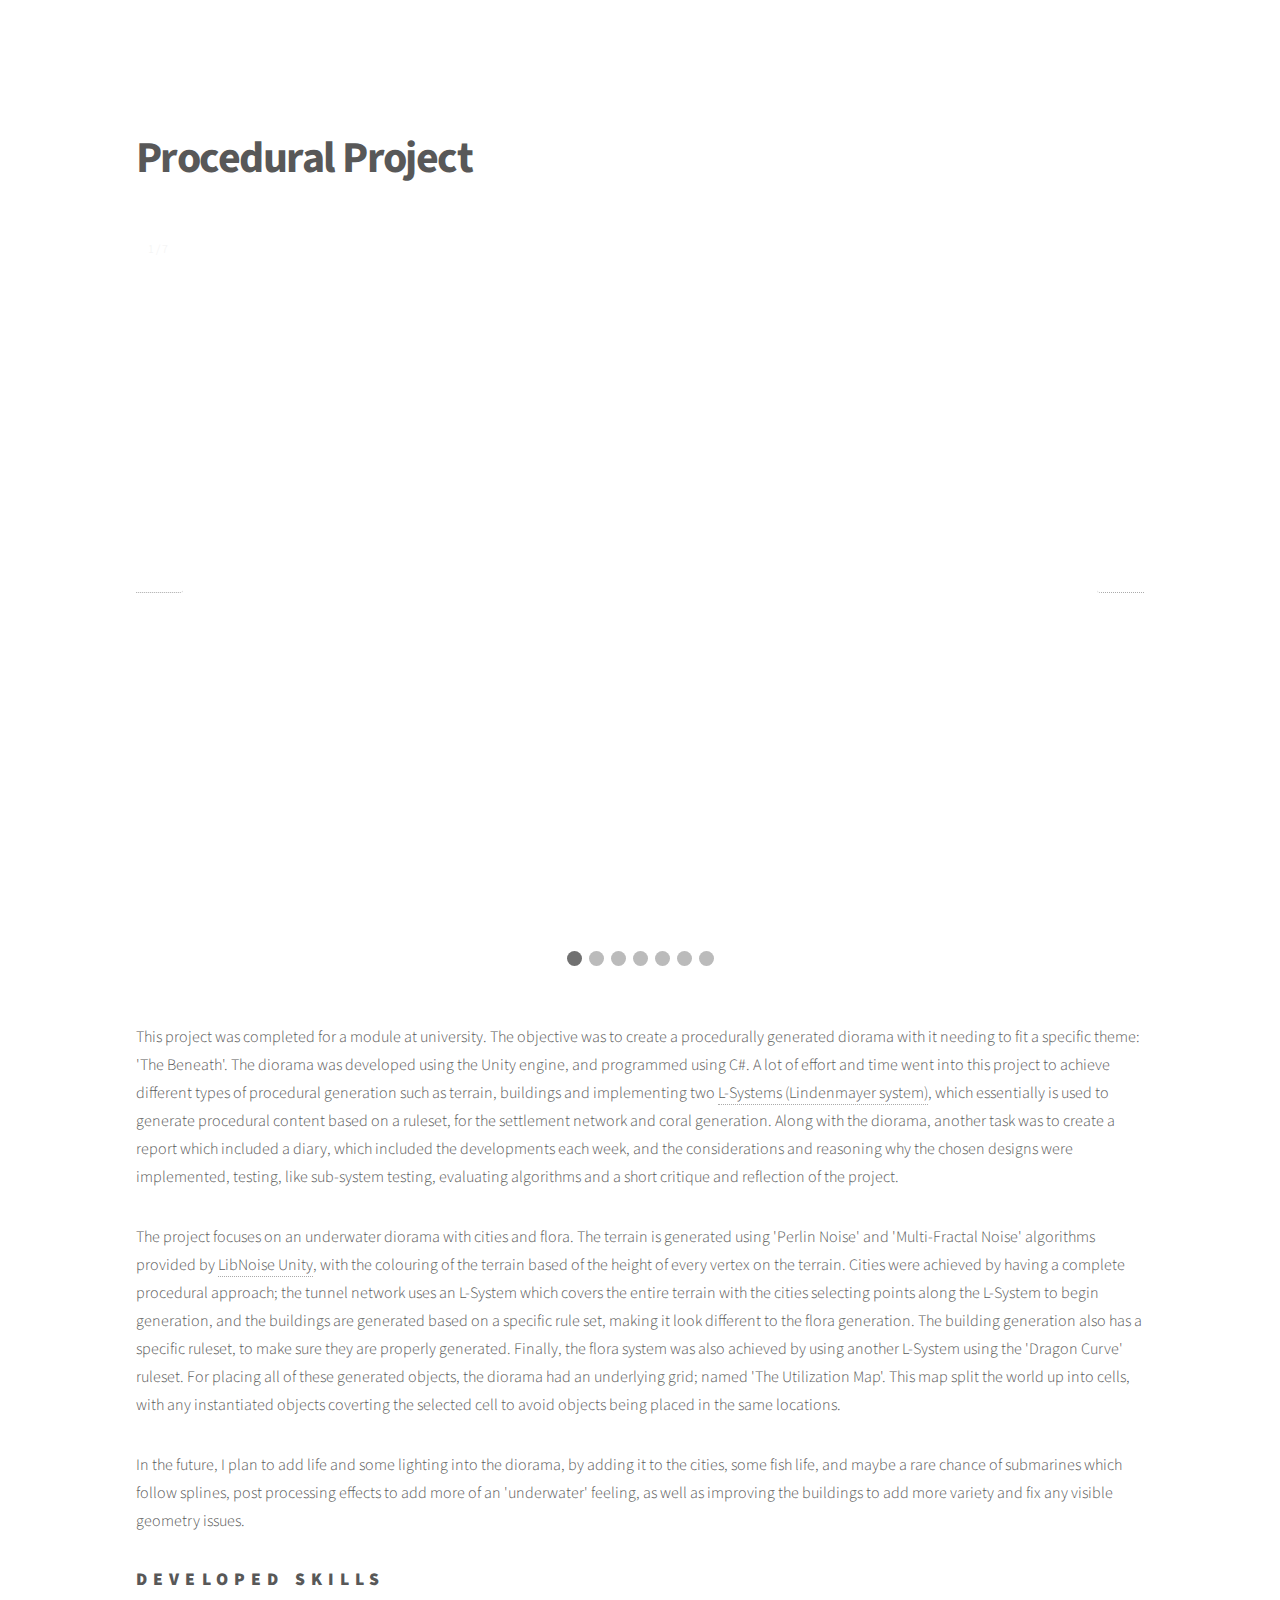
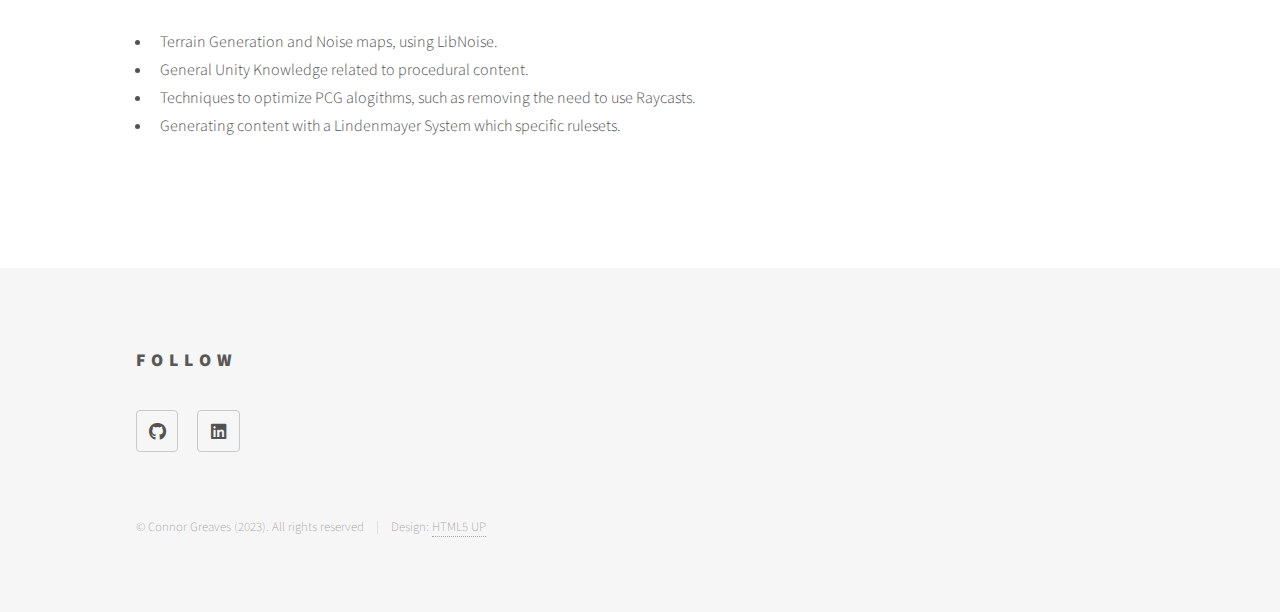
<file: projects/procedural.html>
<!DOCTYPE HTML>
<!--
	Phantom by HTML5 UP
	html5up.net | @ajlkn
	Free for personal and commercial use under the CCA 3.0 license (html5up.net/license)
-->
<html>
	<head>
		<title>Procedural Project</title>
		<meta charset="utf-8" />
		<meta name="viewport" content="width=device-width, initial-scale=1, user-scalable=no" />
		<link rel="stylesheet" href="../assets/css/main.css" />
		<noscript><link rel="stylesheet" href="../assets/css/noscript.css" /></noscript>
	</head>
	<body class="is-preload">
		<!-- Wrapper -->
			<div id="wrapper">

				<!-- Header -->
					<header id="header">
						<div class="inner">
						</div>
					</header>

				<!-- Main -->
					<div id="main">
						<div class="inner">
							<h1>Procedural Project</h1>
							<span class="image main">
								<div class="slideshow-container">
									<!-- Full-width images with number and caption text -->
									<div class="mySlides fade">
										<div class="numbertext">1 / 7</div>
										<iframe class="image main" width="1366" height="640" src="https://www.youtube.com/embed/S1KfBVrfcKM"></iframe>
									</div>

									<div class="mySlides fade">
										<div class="numbertext">2 / 7</div>
										<img src="../images/procedural/image2.png" style="width:100%">
										<div class="text">Two cities surrounded by coral, with both cities using a different tunnel layout and buildings.</div>
									</div>

									<div class="mySlides fade">
										<div class="numbertext">3 / 7</div>
										<img src="../images/procedural/image1.png" style="width:100%">
										<div class="text">Example of procedurally generated buildings and tunnel network for the city.</div>
									</div>

									<div class="mySlides fade">
										<div class="numbertext">4 / 7</div>
										<img src="../images/procedural/image3.png" style="width:100%">
										<div class="text">The size of the diorama; without the fog enabled it looks quite bare; this is one of the future improvements.</div>
									</div>

									<div class="mySlides fade">
										<div class="numbertext">5 / 7</div>
										<img src="../images/procedural/image4.png" style="width:100%">
										<div class="text">Scene for the building generator; Sub-system testing was a major factor in development.</div>
									</div>

									<div class="mySlides fade">
										<div class="numbertext">6 / 7</div>
										<img src="../images/procedural/image5.png" style="width:100%">
										<div class="text">Another sub-system testing example: this was the scene for testing the generator of coral clusters.</div>
									</div>

									<div class="mySlides fade">
										<div class="numbertext_black">7 / 7</div>
										<img src="../images/procedural/image6.png" style="width:100%">
										<div class="text_black">Another sub-system testing example: the tunnel network for the settlements. They were specifically designed so they can attach to each other and enable merging.</div>
									</div>

									<!-- Next and previous buttons -->
									<a class="prev" onclick="plusSlides(-1)">&#10094;</a>
									<a class="next" onclick="plusSlides(1)">&#10095;</a>
								</div>
								<br>

								<!-- The dots/circles -->
								<div style="text-align:center">
									<span class="dot" onclick="currentSlide(1)"></span>
									<span class="dot" onclick="currentSlide(2)"></span>
									<span class="dot" onclick="currentSlide(3)"></span>
									<span class="dot" onclick="currentSlide(4)"></span>
									<span class="dot" onclick="currentSlide(5)"></span>
									<span class="dot" onclick="currentSlide(6)"></span>
									<span class="dot" onclick="currentSlide(7)"></span>
								</div>
							</span>
							<p>This project was completed for a module at university. The objective was to create a procedurally generated diorama with it needing to fit a specific theme: 'The Beneath'. The diorama was developed using the Unity engine, and programmed using C#. A lot of effort and time went into this project to achieve different types of procedural generation such as terrain, buildings and implementing two <a href="https://en.wikipedia.org/wiki/L-system">L-Systems (Lindenmayer system)</a>, which essentially is used to generate procedural content based on a ruleset, for the settlement network and coral generation. Along with the diorama, another task was to create a report which included a diary, which included the developments each week, and the considerations and reasoning why the chosen designs were implemented, testing, like sub-system testing, evaluating algorithms and a short critique and reflection of the project.</p>
							<p>The project focuses on an underwater diorama with cities and flora. The terrain is generated using 'Perlin Noise' and 'Multi-Fractal Noise' algorithms provided by <a href="https://github.com/ricardojmendez/LibNoise.Unity">LibNoise Unity</a>, with the colouring of the terrain based of the height of every vertex on the terrain. Cities were achieved by having a complete procedural approach; the tunnel network uses an L-System which covers the entire terrain with the cities selecting points along the L-System to begin generation, and the buildings are generated based on a specific rule set, making it look different to the flora generation. The building generation also has a specific ruleset, to make sure they are properly generated. Finally, the flora system was also achieved by using another L-System using the 'Dragon Curve' ruleset. For placing all of these generated objects, the diorama had an underlying grid; named 'The Utilization Map'. This map split the world up into cells, with any instantiated objects coverting the selected cell to avoid objects being placed in the same locations.</p>
							<p>In the future, I plan to add life and some lighting into the diorama, by adding it to the cities, some fish life, and maybe a rare chance of submarines which follow splines, post processing effects to add more of an 'underwater' feeling, as well as improving the buildings to add more variety and fix any visible geometry issues.</p>
							<h2>Developed Skills</h2>
							<ul>
								<li>Terrain Generation and Noise maps, using LibNoise.</li>
								<li>General Unity Knowledge related to procedural content.</li>
								<li>Techniques to optimize PCG alogithms, such as removing the need to use Raycasts.</li>
								<li>Generating content with a Lindenmayer System which specific rulesets.</li>
							</ul>
						</div>
					</div>

				<!-- Footer -->
					<footer id="footer">
						<div class="inner">
							<section>
								<h2>Follow</h2>
								<ul class="icons">
									<li><a href="https://github.com/Greavesy1899" class="icon brands style2 fa-github"><span class="label">GitHub</span></a></li>
									<li><a href="https://www.linkedin.com/in/connor-greaves-8816911a0/" class="icon brands style2 fa-linkedin"><span class="label">LinkedIn</span></a></li>
								</ul>
							</section>
							<ul class="copyright">
								<li>&copy; Connor Greaves (2023). All rights reserved</li><li>Design: <a href="http://html5up.net">HTML5 UP</a></li>
							</ul>
						</div>
					</footer>

			</div>

		<!-- Scripts -->
			<script src="../assets/js/jquery.min.js"></script>
			<script src="../assets/js/browser.min.js"></script>
			<script src="../assets/js/breakpoints.min.js"></script>
			<script src="../assets/js/util.js"></script>
			<script src="../assets/js/main.js"></script>
			<script src="../assets/js/slideshow.js"></script>
	</body>
</html>
</file>
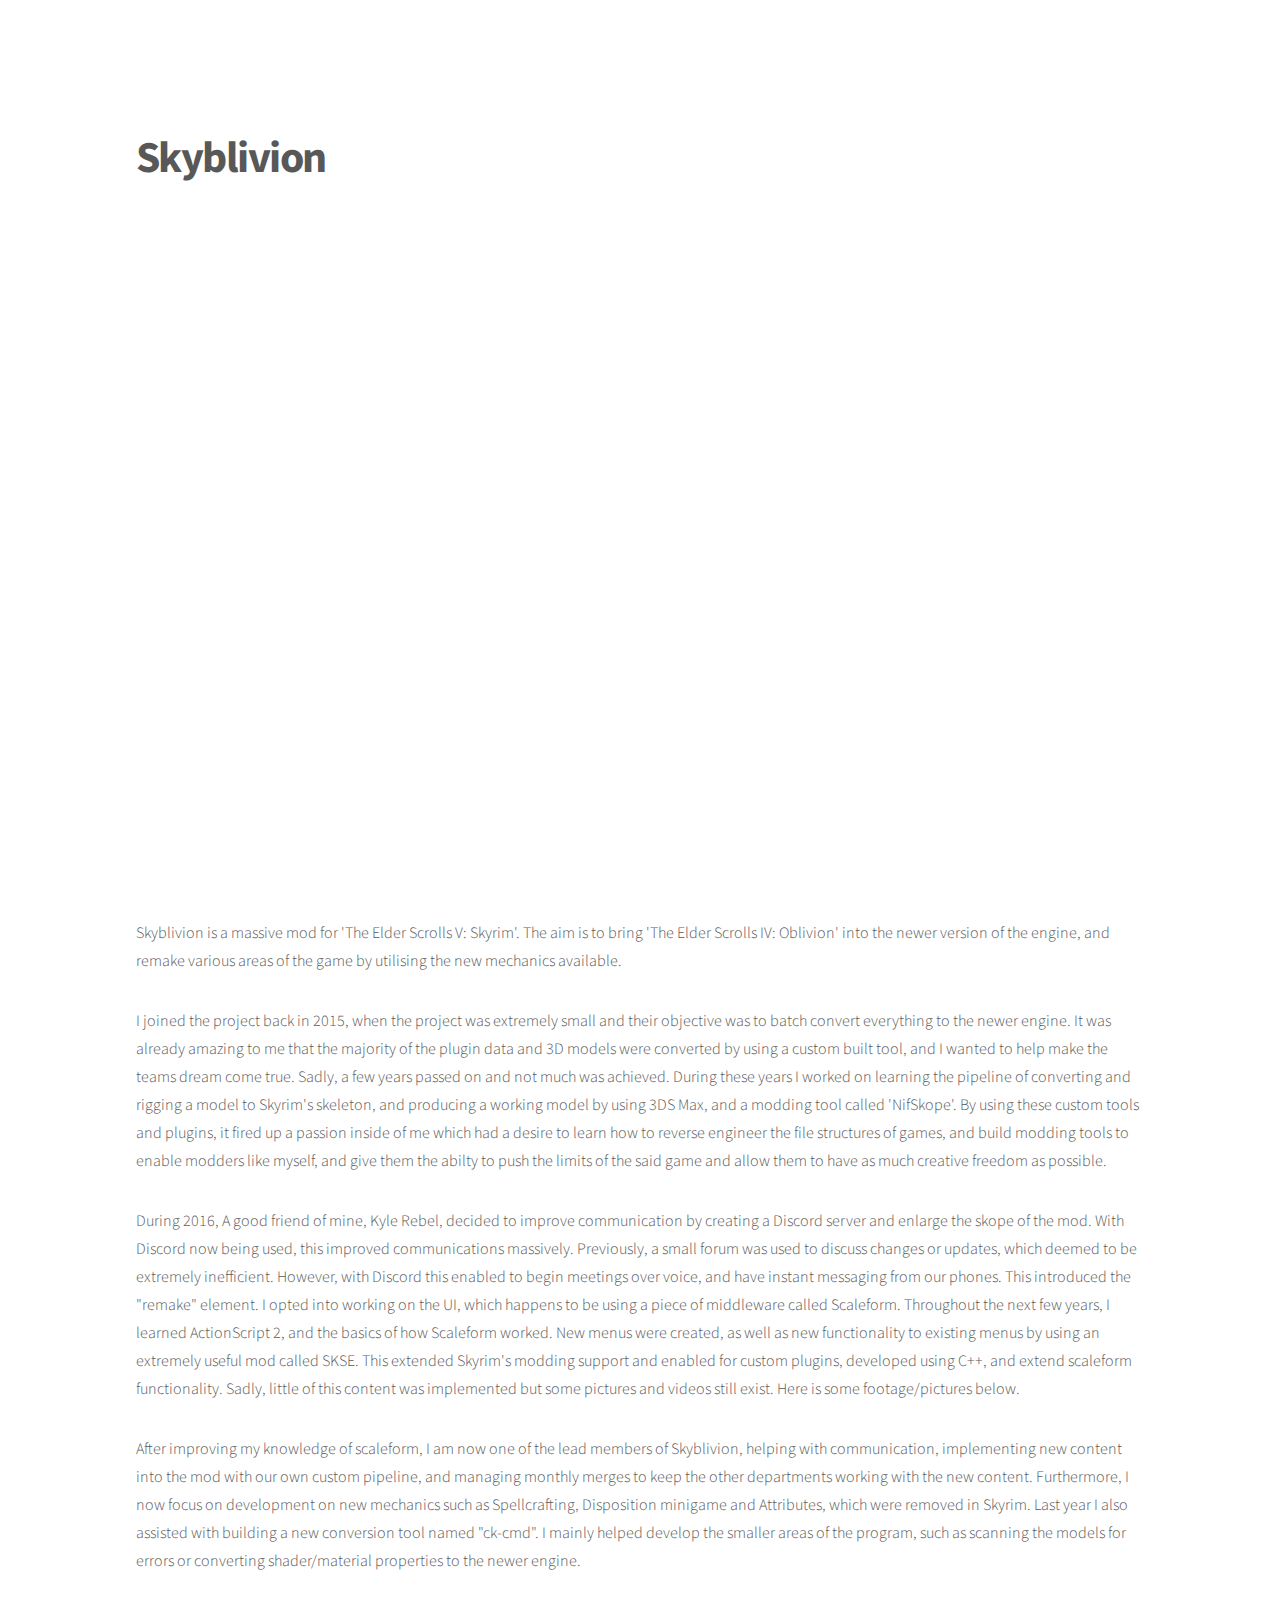
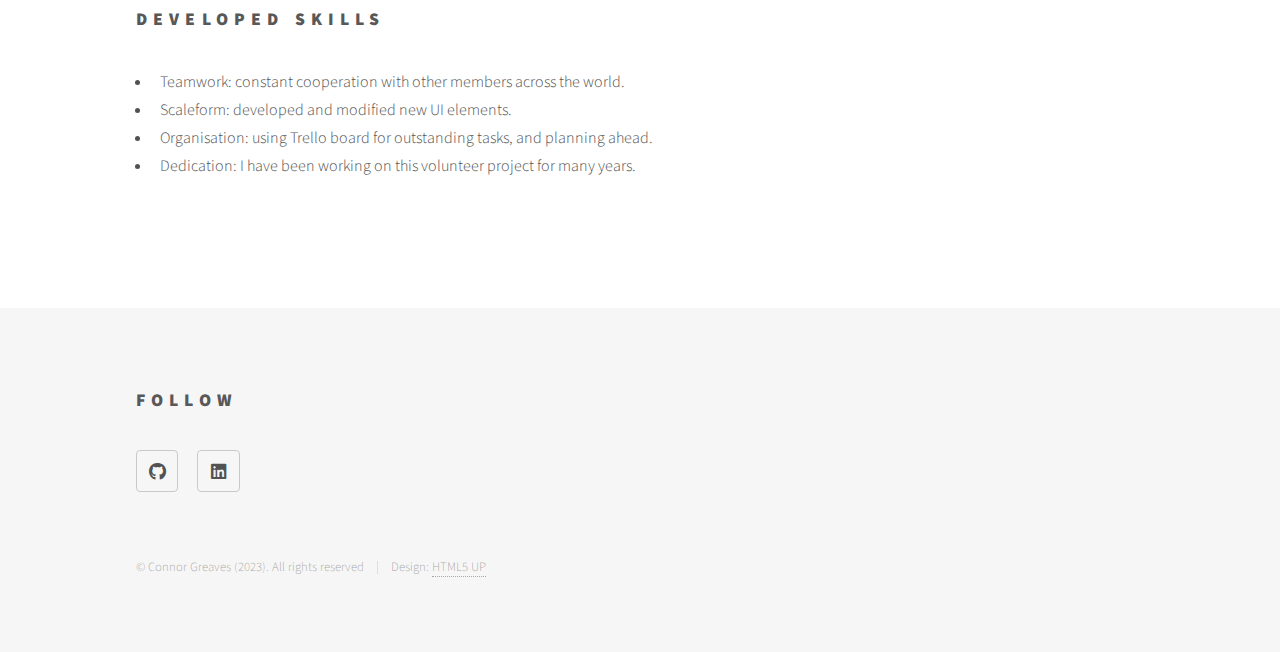
<file: projects/skyblivion.html>
<!DOCTYPE HTML>
<!--
	Phantom by HTML5 UP
	html5up.net | @ajlkn
	Free for personal and commercial use under the CCA 3.0 license (html5up.net/license)
-->
<html>
	<head>
		<title>Skyblivion</title>
		<meta charset="utf-8" />
		<meta name="viewport" content="width=device-width, initial-scale=1, user-scalable=no" />
		<link rel="stylesheet" href="../assets/css/main.css" />
		<noscript><link rel="stylesheet" href="../assets/css/noscript.css" /></noscript>
	</head>
	<body class="is-preload">
		<!-- Wrapper -->
			<div id="wrapper">

				<!-- Header -->
					<header id="header">
						<div class="inner">
						</div>
					</header>

				<!-- Main -->
					<div id="main">
						<div class="inner">
							<h1>Skyblivion</h1>
							<!--<span class="image main"><img src="../images/pic13.jpg" alt="" /></span>-->
							<iframe class="image main" width="420" height="640" src="https://www.youtube.com/embed/68uUeZGppXw"></iframe>
							<p>Skyblivion is a massive mod for 'The Elder Scrolls V: Skyrim'. The aim is to bring 'The Elder Scrolls IV: Oblivion' into the newer version of the engine, and remake various areas of the game by utilising the new mechanics available.</p>
							<p>I joined the project back in 2015, when the project was extremely small and their objective was to batch convert everything to the newer engine. It was already amazing to me that the majority of the plugin data and 3D models were converted by using a custom built tool, and I wanted to help make the teams dream come true. Sadly, a few years passed on and not much was achieved. During these years I worked on learning the pipeline of converting and rigging a model to Skyrim's skeleton, and producing a working model by using 3DS Max, and a modding tool called 'NifSkope'. By using these custom tools and plugins, it fired up a passion inside of me  which had a desire to learn how to reverse engineer the file structures of games, and build modding tools to enable modders like myself, and give them the abilty to push the limits of the said game and allow them to have as much creative freedom as possible.</p>
							<p>During 2016, A good friend of mine, Kyle Rebel, decided to improve communication by creating a Discord server and enlarge the skope of the mod. With Discord now being used, this improved communications massively. Previously, a small forum was used to discuss changes or updates, which deemed to be extremely inefficient. However, with Discord this enabled to begin meetings over voice, and have instant messaging from our phones. This introduced the "remake" element. I opted into working on the UI, which happens to be using a piece of middleware called Scaleform. Throughout the next few years, I learned ActionScript 2, and the basics of how Scaleform worked. New menus were created, as well as new functionality to existing menus by using an extremely useful mod called SKSE. This extended Skyrim's modding support and enabled for custom plugins, developed using C++, and extend scaleform functionality. Sadly, little of this content was implemented but some pictures and videos still exist. Here is some footage/pictures below.</p>
							<p>After improving my knowledge of scaleform, I am now one of the lead members of Skyblivion, helping with communication, implementing new content into the mod with our own custom pipeline, and managing monthly merges to keep the other departments working with the new content. Furthermore, I now focus on development on new mechanics such as Spellcrafting, Disposition minigame and Attributes, which were removed in Skyrim. Last year I also assisted with building a new conversion tool named "ck-cmd". I mainly helped develop the smaller areas of the program, such as scanning the models for errors or converting shader/material properties to the newer engine. </p>
							<h2>Developed Skills</h2>
							<ul>
								<li>Teamwork: constant cooperation with other members across the world.</li>
								<li>Scaleform: developed and modified new UI elements.</li>
								<li>Organisation: using Trello board for outstanding tasks, and planning ahead.</li>
								<li>Dedication: I have been working on this volunteer project for many years.</li>
							</ul>
						</div>
					</div>

				<!-- Footer -->
					<footer id="footer">
						<div class="inner">
							<section>
								<h2>Follow</h2>
								<ul class="icons">
									<li><a href="https://github.com/Greavesy1899" class="icon brands style2 fa-github"><span class="label">GitHub</span></a></li>
									<li><a href="https://www.linkedin.com/in/connor-greaves-8816911a0/" class="icon brands style2 fa-linkedin"><span class="label">LinkedIn</span></a></li>
								</ul>
							</section>
							<ul class="copyright">
								<li>&copy; Connor Greaves (2023). All rights reserved</li><li>Design: <a href="http://html5up.net">HTML5 UP</a></li>
							</ul>
						</div>
					</footer>

			</div>

		<!-- Scripts -->
			<script src="../assets/js/jquery.min.js"></script>
			<script src="../assets/js/browser.min.js"></script>
			<script src="../assets/js/breakpoints.min.js"></script>
			<script src="../assets/js/util.js"></script>
			<script src="../assets/js/main.js"></script>

	</body>
</html>
</file>
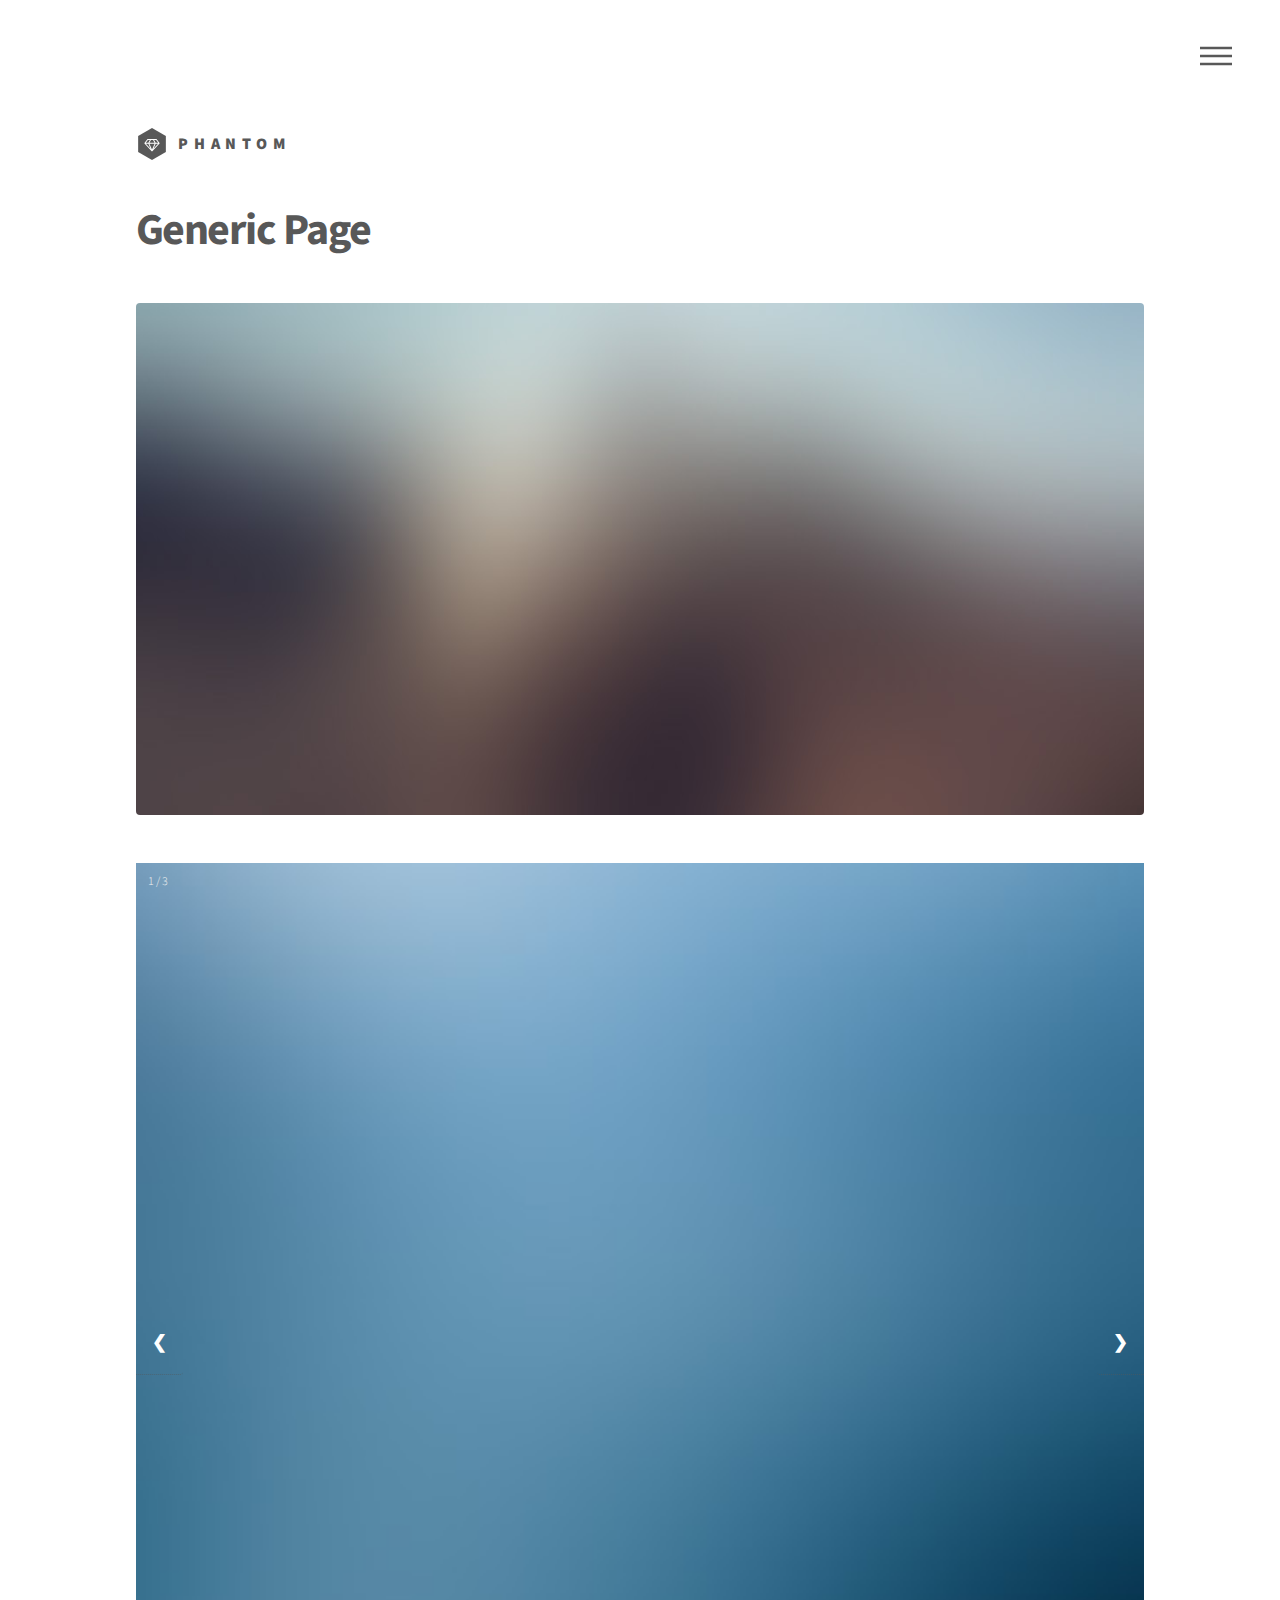
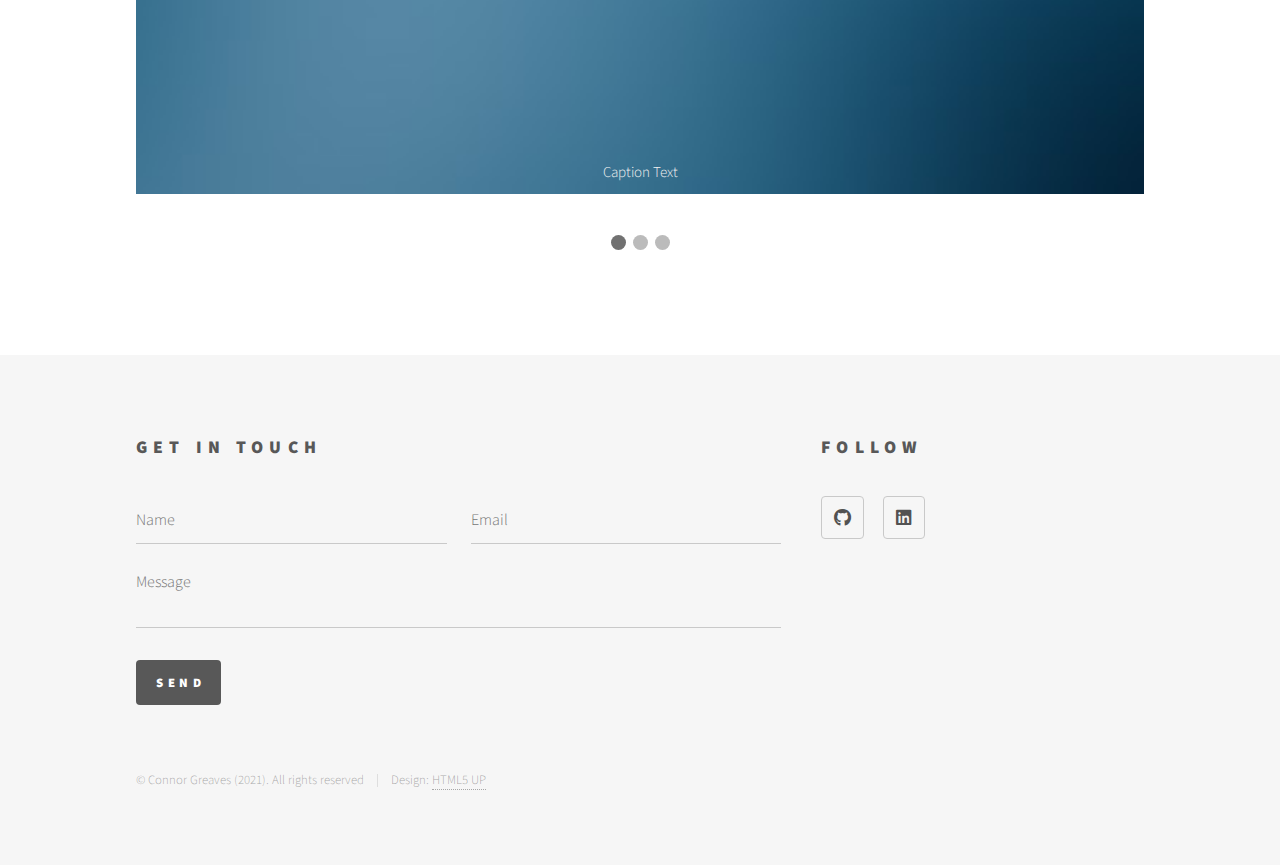
<file: projects/slideshow.html>
<!DOCTYPE HTML>
<!--
	Phantom by HTML5 UP
	html5up.net | @ajlkn
	Free for personal and commercial use under the CCA 3.0 license (html5up.net/license)
-->
<html>
	<head>
		<title>Generic - Phantom by HTML5 UP</title>
		<meta charset="utf-8" />
		<meta name="viewport" content="width=device-width, initial-scale=1, user-scalable=no" />
		<link rel="stylesheet" href="../assets/css/main.css" />
		<noscript><link rel="stylesheet" href="../assets/css/noscript.css" /></noscript>
	</head>
	<body class="is-preload">
		<!-- Wrapper -->
			<div id="wrapper">

				<!-- Header -->
					<header id="header">
						<div class="inner">

							<!-- Logo -->
								<a href="../index.html" class="logo">
									<span class="symbol"><img src="../images/logo.svg" alt="" /></span><span class="title">Phantom</span>
								</a>

							<!-- Nav -->
								<nav>
									<ul>
										<li><a href="#menu">Menu</a></li>
									</ul>
								</nav>

						</div>
					</header>

				<!-- Menu -->
					<nav id="menu">
						<h2>Menu</h2>
						<ul>
							<li><a href="../index.html">Home</a></li>
							<li><a href="generic.html">Ipsum veroeros</a></li>
							<li><a href="generic.html">Tempus etiam</a></li>
							<li><a href="generic.html">Consequat dolor</a></li>
							<li><a href="../elements.html">Elements</a></li>
						</ul>
					</nav>

				<!-- Main -->
					<div id="main">
						<div class="inner">
							<h1>Generic Page</h1>
							<span class="image main"><img src="../images/pic13.jpg" alt="" /></span>
							<!-- Slideshow container -->
							<div class="slideshow-container">

							  <!-- Full-width images with number and caption text -->
							  <div class="mySlides fade">
							    <div class="numbertext">1 / 3</div>
							    <img src="../images/pic02.jpg" style="width:100%">
							    <div class="text">Caption Text</div>
							  </div>

							  <div class="mySlides fade">
							    <div class="numbertext">2 / 3</div>
							    <img src="../images/pic03.jpg" style="width:100%">
							    <div class="text">Caption Two</div>
							  </div>

							  <div class="mySlides fade">
							    <div class="numbertext">3 / 3</div>
							    <img src="../images/pic01.jpg" style="width:100%">
							    <div class="text">Caption Three</div>
							  </div>

							  <!-- Next and previous buttons -->
							  <a class="prev" onclick="plusSlides(-1)">&#10094;</a>
							  <a class="next" onclick="plusSlides(1)">&#10095;</a>
							</div>
							<br>

							<!-- The dots/circles -->
							<div style="text-align:center">
							  <span class="dot" onclick="currentSlide(1)"></span>
							  <span class="dot" onclick="currentSlide(2)"></span>
							  <span class="dot" onclick="currentSlide(3)"></span>
							</div>	</div>
					</div>

				<!-- Footer -->
					<footer id="footer">
						<div class="inner">
							<section>
								<h2>Get in touch</h2>
								<form method="post" action="#">
									<div class="fields">
										<div class="field half">
											<input type="text" name="name" id="name" placeholder="Name" />
										</div>
										<div class="field half">
											<input type="email" name="email" id="email" placeholder="Email" />
										</div>
										<div class="field">
											<textarea name="message" id="message" placeholder="Message"></textarea>
										</div>
									</div>
									<ul class="actions">
										<li><input type="submit" value="Send" class="primary" /></li>
									</ul>
								</form>
							</section>
							<section>
								<h2>Follow</h2>
								<ul class="icons">
									<li><a href="https://github.com/Greavesy1899" class="icon brands style2 fa-github"><span class="label">GitHub</span></a></li>
									<li><a href="https://www.linkedin.com/in/connor-greaves-8816911a0/" class="icon brands style2 fa-linkedin"><span class="label">LinkedIn</span></a></li>
								</ul>
							</section>
							<ul class="copyright">
								<li>&copy; Connor Greaves (2021). All rights reserved</li><li>Design: <a href="http://html5up.net">HTML5 UP</a></li>
							</ul>
						</div>
					</footer>

			</div>

		<!-- Scripts -->
			<script src="../assets/js/jquery.min.js"></script>
			<script src="../assets/js/browser.min.js"></script>
			<script src="../assets/js/breakpoints.min.js"></script>
			<script src="../assets/js/util.js"></script>
			<script src="../assets/js/main.js"></script>
			<script src="../assets/js/slideshow.js"></script>
	</body>
</html>
</file>
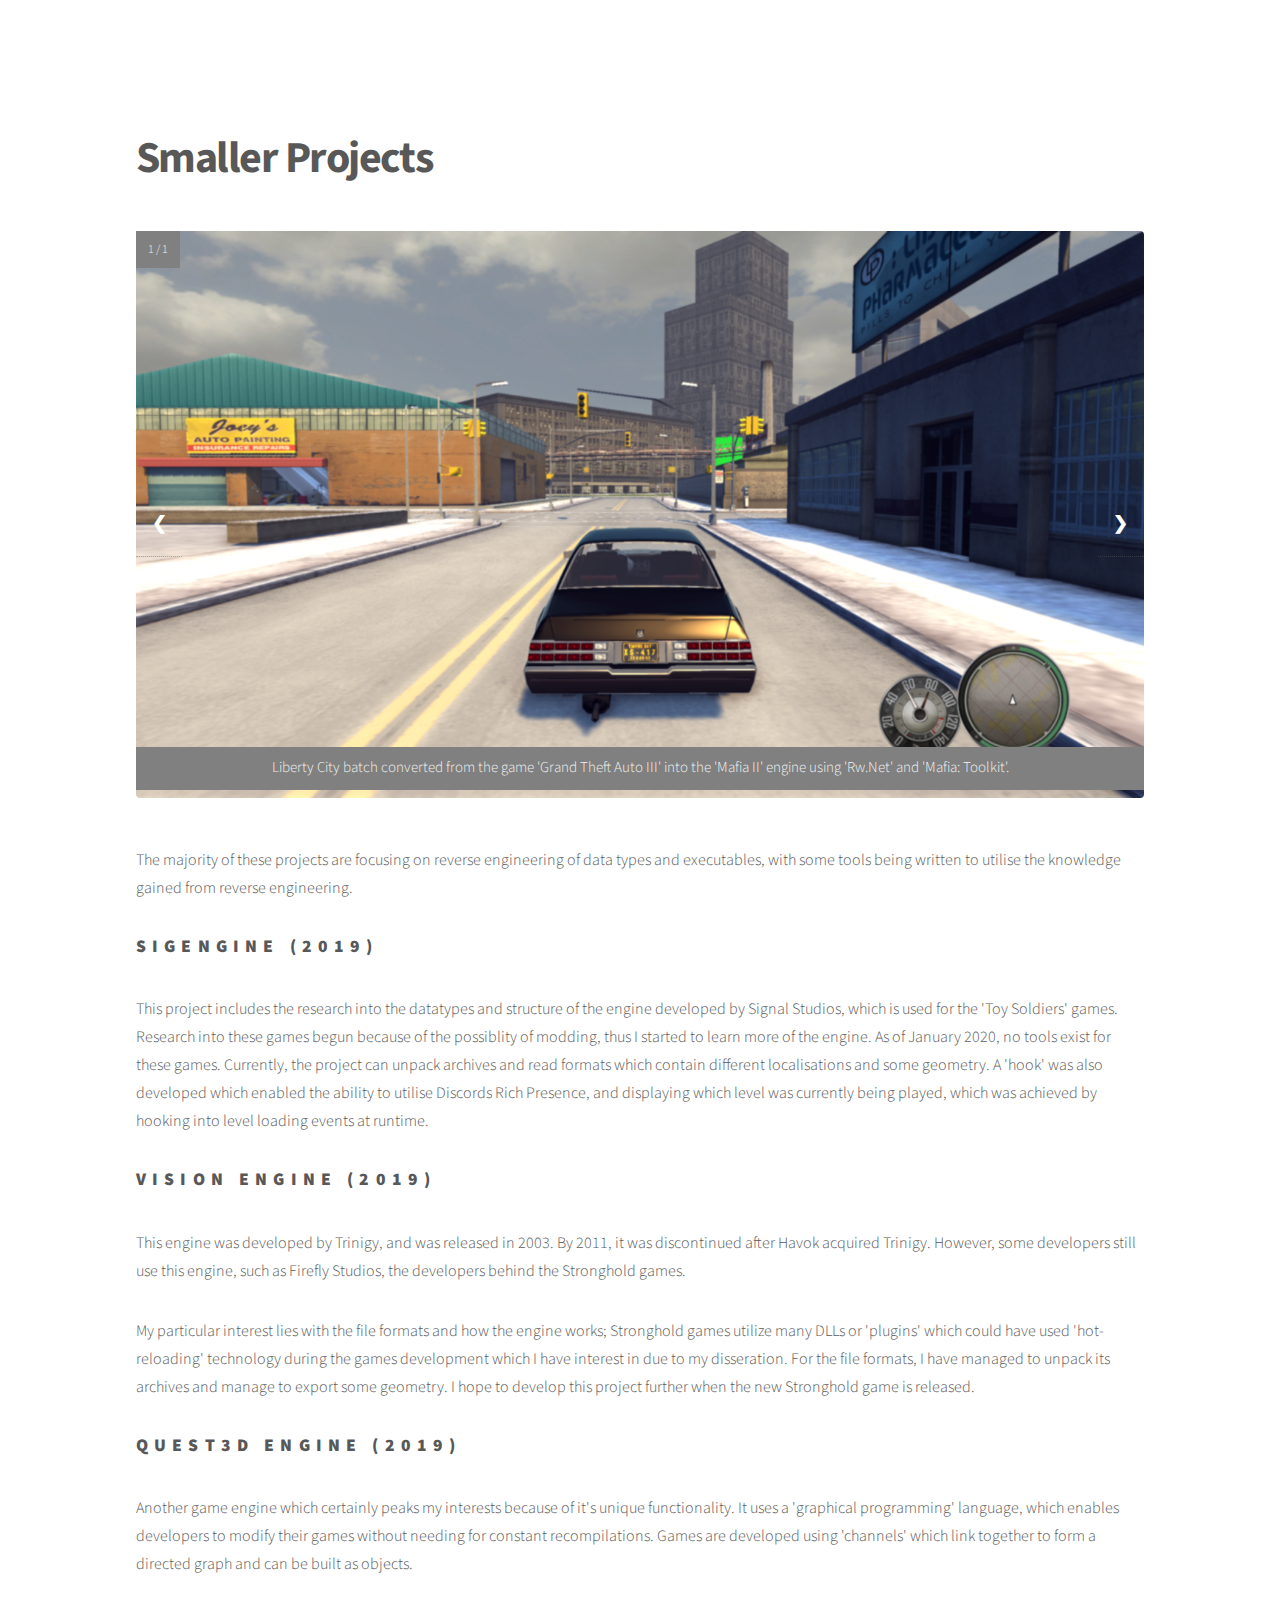
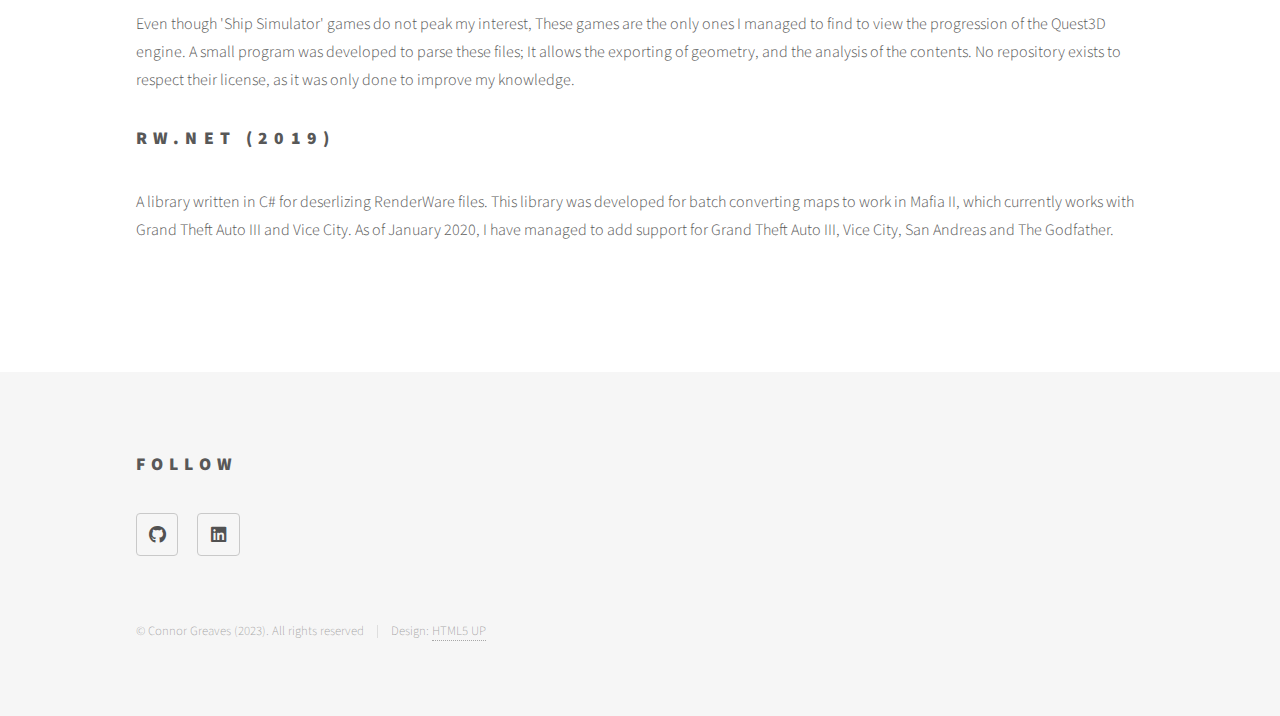
<file: projects/smaller.html>
<!DOCTYPE HTML>
<!--
	Phantom by HTML5 UP
	html5up.net | @ajlkn
	Free for personal and commercial use under the CCA 3.0 license (html5up.net/license)
-->
<html>
	<head>
		<title>Smaller Projects</title>
		<meta charset="utf-8" />
		<meta name="viewport" content="width=device-width, initial-scale=1, user-scalable=no" />
		<link rel="stylesheet" href="../assets/css/main.css" />
		<noscript><link rel="stylesheet" href="../assets/css/noscript.css" /></noscript>
	</head>
	<body class="is-preload">
		<!-- Wrapper -->
			<div id="wrapper">

				<!-- Header -->
					<header id="header">
						<div class="inner">
						</div>
					</header>

				<!-- Main -->
					<div id="main">
						<div class="inner">
							<h1>Smaller Projects</h1>
							<span class="image main">
								<div class="slideshow-container">
									<!-- Full-width images with number and caption text -->
									<div class="mySlides fade">
										<div class="numbertext_black">1 / 1</div>
										<img src="../images/smaller/liberty_mafia2.png" style="width:100%">
										<div class="text_black">Liberty City batch converted from the game 'Grand Theft Auto III' into the 'Mafia II' engine using 'Rw.Net' and 'Mafia: Toolkit'.</div>
									</div>

									<!-- Next and previous buttons -->
									<a class="prev" onclick="plusSlides(-1)">&#10094;</a>
									<a class="next" onclick="plusSlides(1)">&#10095;</a>
								</div>
							</span>
							<p>The majority of these projects are focusing on reverse engineering of data types and executables, with some tools being written to utilise the knowledge gained from reverse engineering.</p>
							<!-- SigEngine -->
							<h2>SigEngine (2019)</h2>
							<p>This project includes the research into the datatypes and structure of the engine developed by Signal Studios, which is used for the 'Toy Soldiers' games. Research into these games begun because of the possiblity of modding, thus I started to learn more of the engine. As of January 2020, no tools exist for these games. Currently, the project can unpack archives and read formats which contain different localisations and some geometry. A 'hook' was also developed which enabled the ability to utilise Discords Rich Presence, and displaying which level was currently being played, which was achieved by hooking into level loading events at runtime.
							<!-- Vision Engine -->
							<h2>Vision Engine (2019)</h2>
							<p>This engine was developed by Trinigy, and was released in 2003. By 2011, it was discontinued after Havok acquired Trinigy. However, some developers still use this engine, such as Firefly Studios, the developers behind the Stronghold games.</p>
							<p>My particular interest lies with the file formats and how the engine works; Stronghold games utilize many DLLs or 'plugins' which could have used 'hot-reloading' technology during the games development which I have interest in due to my disseration. For the file formats, I have managed to unpack its archives and manage to export some geometry. I hope to develop this project further when the new Stronghold game is released.</p>
						  <!-- Quest3D Engine -->
						  <h2>Quest3D Engine (2019)</h2>
						  <p>Another game engine which certainly peaks my interests because of it's unique functionality. It uses a 'graphical programming' language, which enables developers to modify their games without needing for constant recompilations. Games are developed using 'channels' which link together to form a directed graph and can be built as objects.</p>
						  <p>Even though 'Ship Simulator' games do not peak my interest, These games are the only ones I managed to find to view the progression of the Quest3D engine. A small program was developed to parse these files; It allows the exporting of geometry, and the analysis of the contents. No repository exists to respect their license, as it was only done to improve my knowledge.</p>
							<!-- RenderWare Stuff -->
							<h2>RW.NET (2019)</h2>
							<p>A library written in C# for deserlizing RenderWare files. This library was developed for batch converting maps to work in Mafia II, which currently works with Grand Theft Auto III and Vice City. As of January 2020, I have managed to add support for Grand Theft Auto III, Vice City, San Andreas and The Godfather.</div>
					</div>

				<!-- Footer -->
					<footer id="footer">
						<div class="inner">
							<section>
								<h2>Follow</h2>
								<ul class="icons">
									<li><a href="https://github.com/Greavesy1899" class="icon brands style2 fa-github"><span class="label">GitHub</span></a></li>
									<li><a href="https://www.linkedin.com/in/connor-greaves-8816911a0/" class="icon brands style2 fa-linkedin"><span class="label">LinkedIn</span></a></li>
								</ul>
							</section>
							<ul class="copyright">
								<li>&copy; Connor Greaves (2023). All rights reserved</li><li>Design: <a href="http://html5up.net">HTML5 UP</a></li>
							</ul>
						</div>
					</footer>

			</div>

		<!-- Scripts -->
			<script src="../assets/js/jquery.min.js"></script>
			<script src="../assets/js/browser.min.js"></script>
			<script src="../assets/js/breakpoints.min.js"></script>
			<script src="../assets/js/util.js"></script>
			<script src="../assets/js/main.js"></script>
			<script src="../assets/js/slideshow.js"></script>
	</body>
</html>
</file>
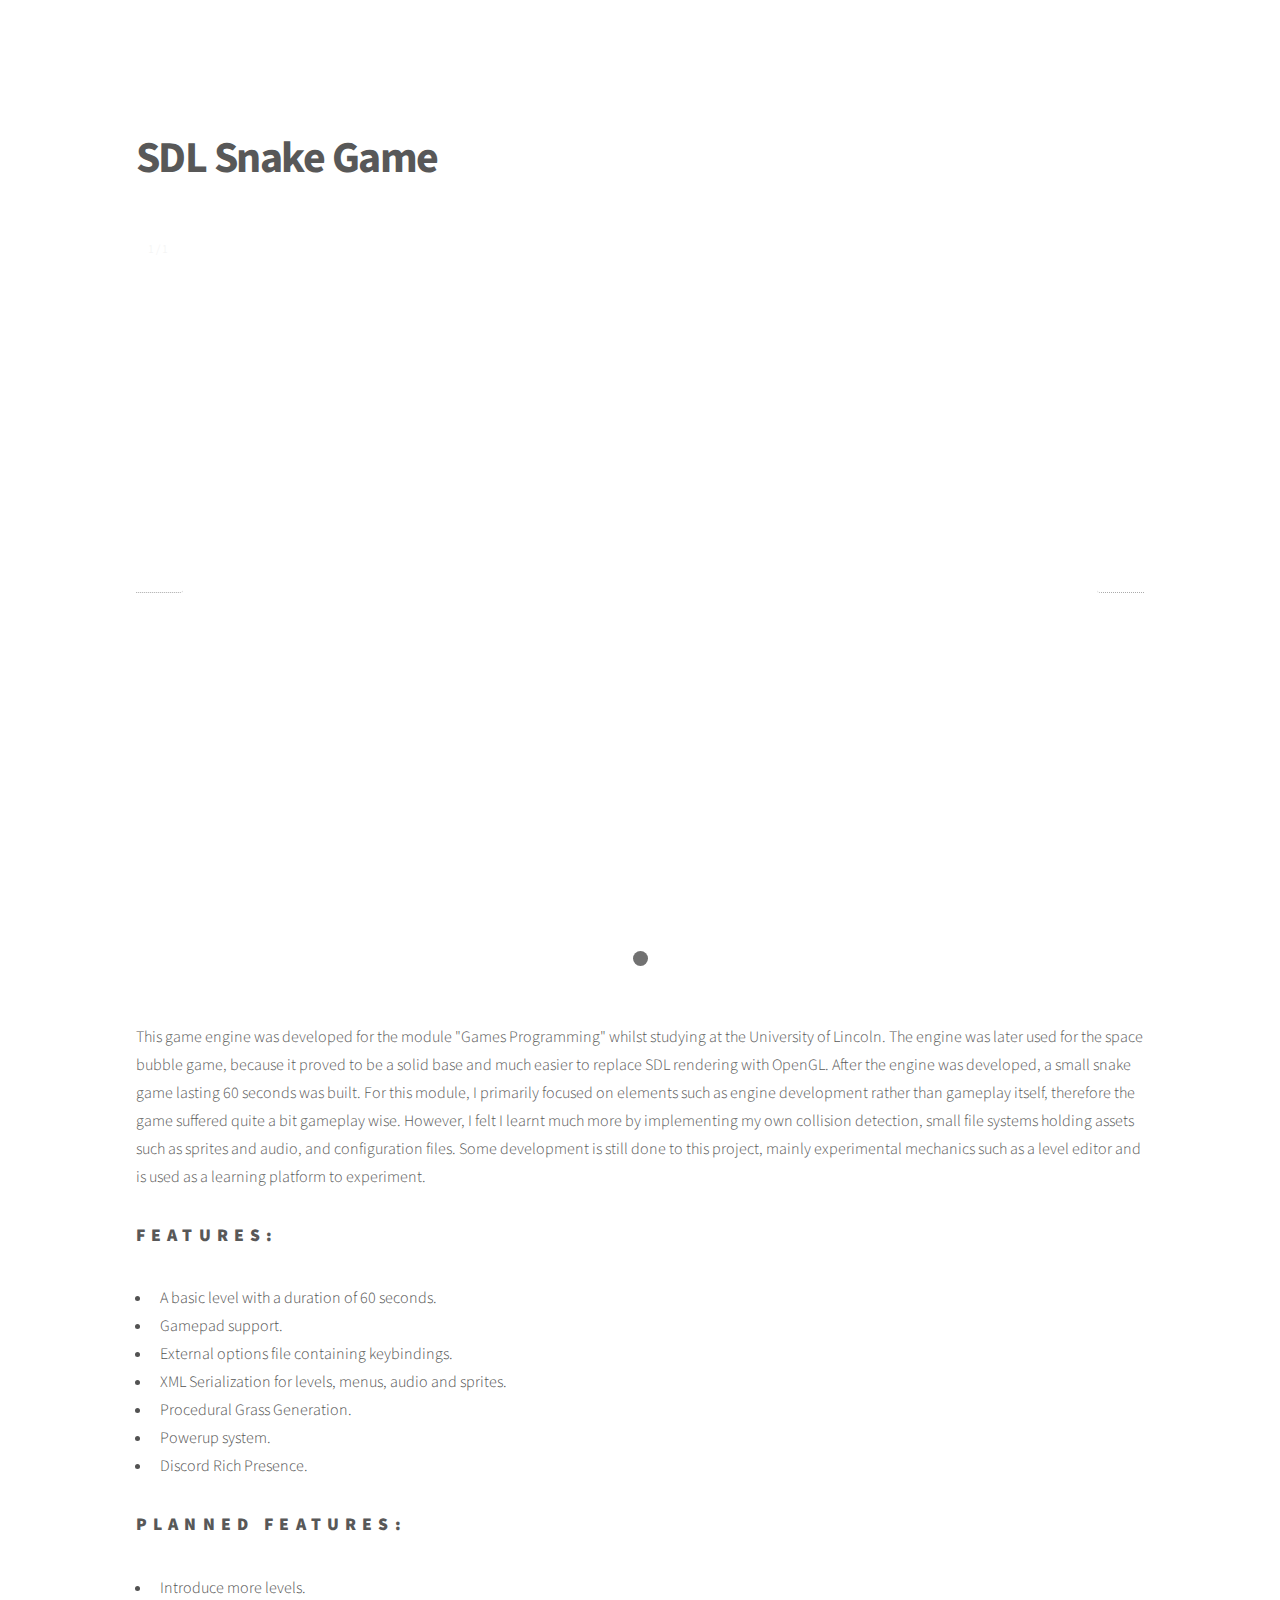
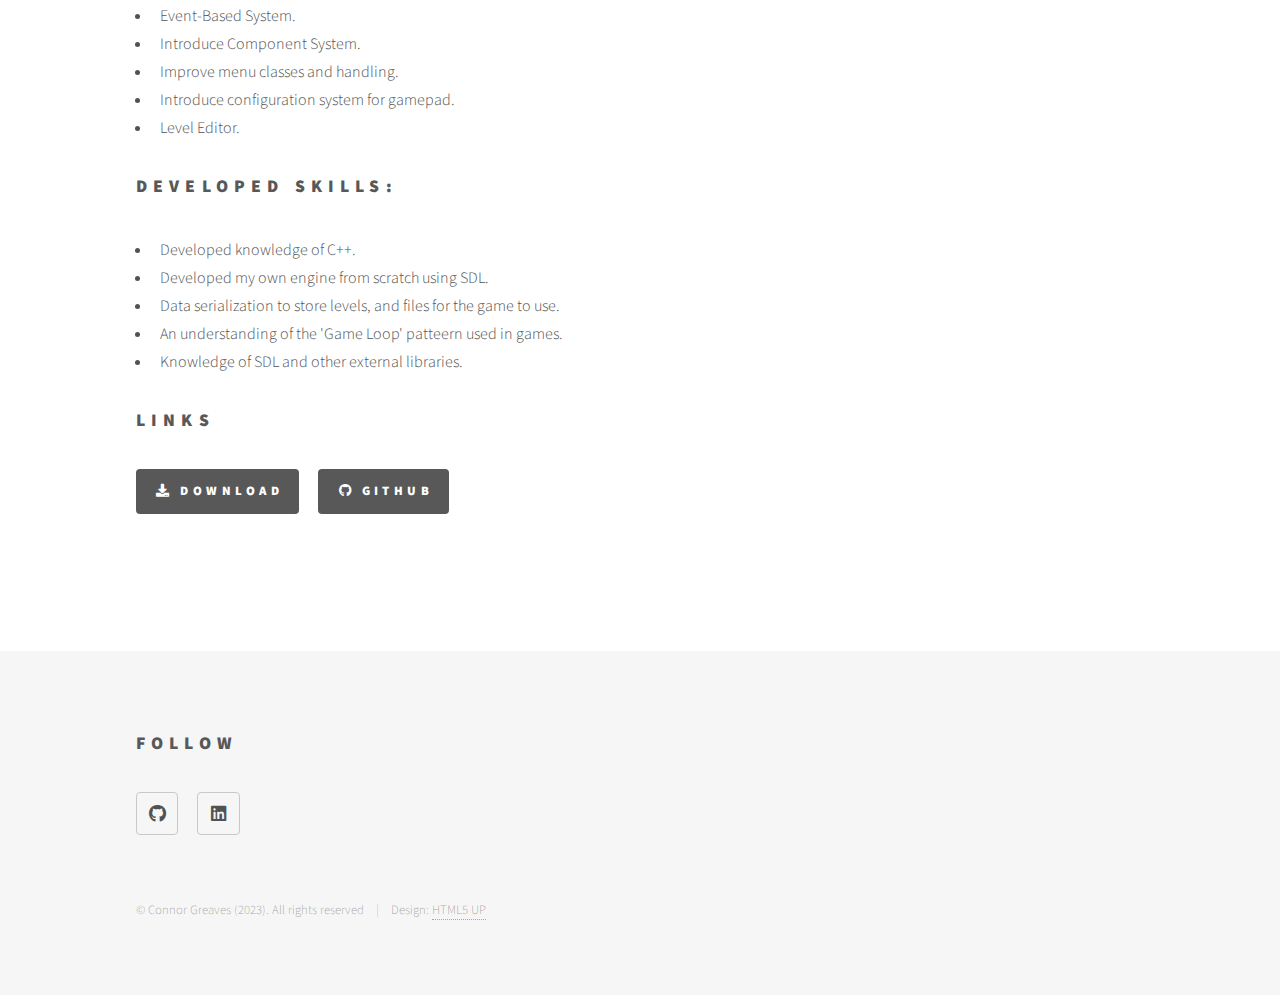
<file: projects/snakegame.html>
<!DOCTYPE HTML>
<!--
	Phantom by HTML5 UP
	html5up.net | @ajlkn
	Free for personal and commercial use under the CCA 3.0 license (html5up.net/license)
-->
<html>
	<head>
		<title>SDL Snake Game</title>
		<meta charset="utf-8" />
		<meta name="viewport" content="width=device-width, initial-scale=1, user-scalable=no" />
		<link rel="stylesheet" href="../assets/css/main.css" />
		<noscript><link rel="stylesheet" href="../assets/css/noscript.css" /></noscript>
	</head>
	<body class="is-preload">
		<!-- Wrapper -->
			<div id="wrapper">

				<!-- Header -->
					<header id="header">
						<div class="inner">
							<!-- Nav -->
						</div>
					</header>

				<!-- Main -->
					<div id="main">
						<div class="inner">
							<h1>SDL Snake Game</h1>
							<span class="image main">
								<div class="slideshow-container">
									<!-- Full-width images with number and caption text -->
									<div class="mySlides fade">
										<div class="numbertext">1 / 1</div>
										<iframe class="image main" height="640" src="https://www.youtube.com/embed/X_hPXiluNBI"></iframe>
									</div>

									<!-- Next and previous buttons -->
									<a class="prev" onclick="plusSlides(-1)">&#10094;</a>
									<a class="next" onclick="plusSlides(1)">&#10095;</a>
								</div>
								<br>

								<!-- The dots/circles -->
								<div style="text-align:center">
									<span class="dot" onclick="currentSlide(1)"></span>
								</div>
							</span>
							<p>This game engine was developed for the module "Games Programming" whilst studying at the University of Lincoln. The engine was later used for the space bubble game, because it proved to be a solid base and much easier to replace SDL rendering with OpenGL. After the engine was developed, a small snake game lasting 60 seconds was built. For this module, I primarily focused on elements such as engine development rather than gameplay itself, therefore the game suffered quite a bit gameplay wise. However, I felt I learnt much more by implementing my own collision detection, small file systems holding assets such as sprites and audio, and configuration files. Some development is still done to this project, mainly experimental mechanics such as a level editor and is used as a learning platform to experiment.</p>
							<div>
								<!-- Features list -->
								<h2>Features:</h2>
								<div class="col-6 col-12-medium">
									<ul>
										<li>A basic level with a duration of 60 seconds.</li>
										<li>Gamepad support.</li>
										<li>External options file containing keybindings.</li>
										<li>XML Serialization for levels, menus, audio and sprites.</li>
										<li>Procedural Grass Generation.</li>
										<li>Powerup system.</li>
										<li>Discord Rich Presence.</li>
									</ul>
								</div>
								<!-- Planned List -->
								<h2>Planned Features:</h2>
								<div class="col-6 col-12-medium">
									<ul>
										<li>Introduce more levels.</li>
										<li>Event-Based System.</li>
										<li>Introduce Component System.</li>
										<li>Improve menu classes and handling.</li>
										<li>Introduce configuration system for gamepad.</li>
										<li>Level Editor.</li>
									</ul>
								</div>
								<!-- developed skills -->
								<h2>Developed Skills:</h2>
								<ul>
									<li>Developed knowledge of C++.</li>
									<li>Developed my own engine from scratch using SDL.</li>
									<li>Data serialization to store levels, and files for the game to use.</li>
									<li>An understanding of the 'Game Loop' patteern used in games.</li>
									<li>Knowledge of SDL and other external libraries.</li>
								</ul>
							</div>
							<!-- Final paragraph -->
							<section>
								<h2>Links</h2>
								<ul class="icons">
									<li><a href="https://github.com/Greavesy1899/SDLSnakeGame-2018" class="button primary icon solid fa-download">Download</a></li>
									<li><a href="https://github.com/Greavesy1899/SDLSnakeGame-2018" class="button primary icon brands fa-github">GitHub</a></li>
								</ul>
							</section>
						</div>
					</div>

				<!-- Footer -->
					<footer id="footer">
						<div class="inner">
							<section>
								<h2>Follow</h2>
								<ul class="icons">
									<li><a href="https://github.com/Greavesy1899" class="icon brands style2 fa-github"><span class="label">GitHub</span></a></li>
									<li><a href="https://www.linkedin.com/in/connor-greaves-8816911a0/" class="icon brands style2 fa-linkedin"><span class="label">LinkedIn</span></a></li>
								</ul>
							</section>
							<ul class="copyright">
								<li>&copy; Connor Greaves (2023). All rights reserved</li><li>Design: <a href="http://html5up.net">HTML5 UP</a></li>
							</ul>
						</div>
					</footer>

			</div>

		<!-- Scripts -->
			<script src="../assets/js/jquery.min.js"></script>
			<script src="../assets/js/browser.min.js"></script>
			<script src="../assets/js/breakpoints.min.js"></script>
			<script src="../assets/js/util.js"></script>
			<script src="../assets/js/main.js"></script>
			<script src="../assets/js/slideshow.js"></script>
	</body>
</html>
</file>
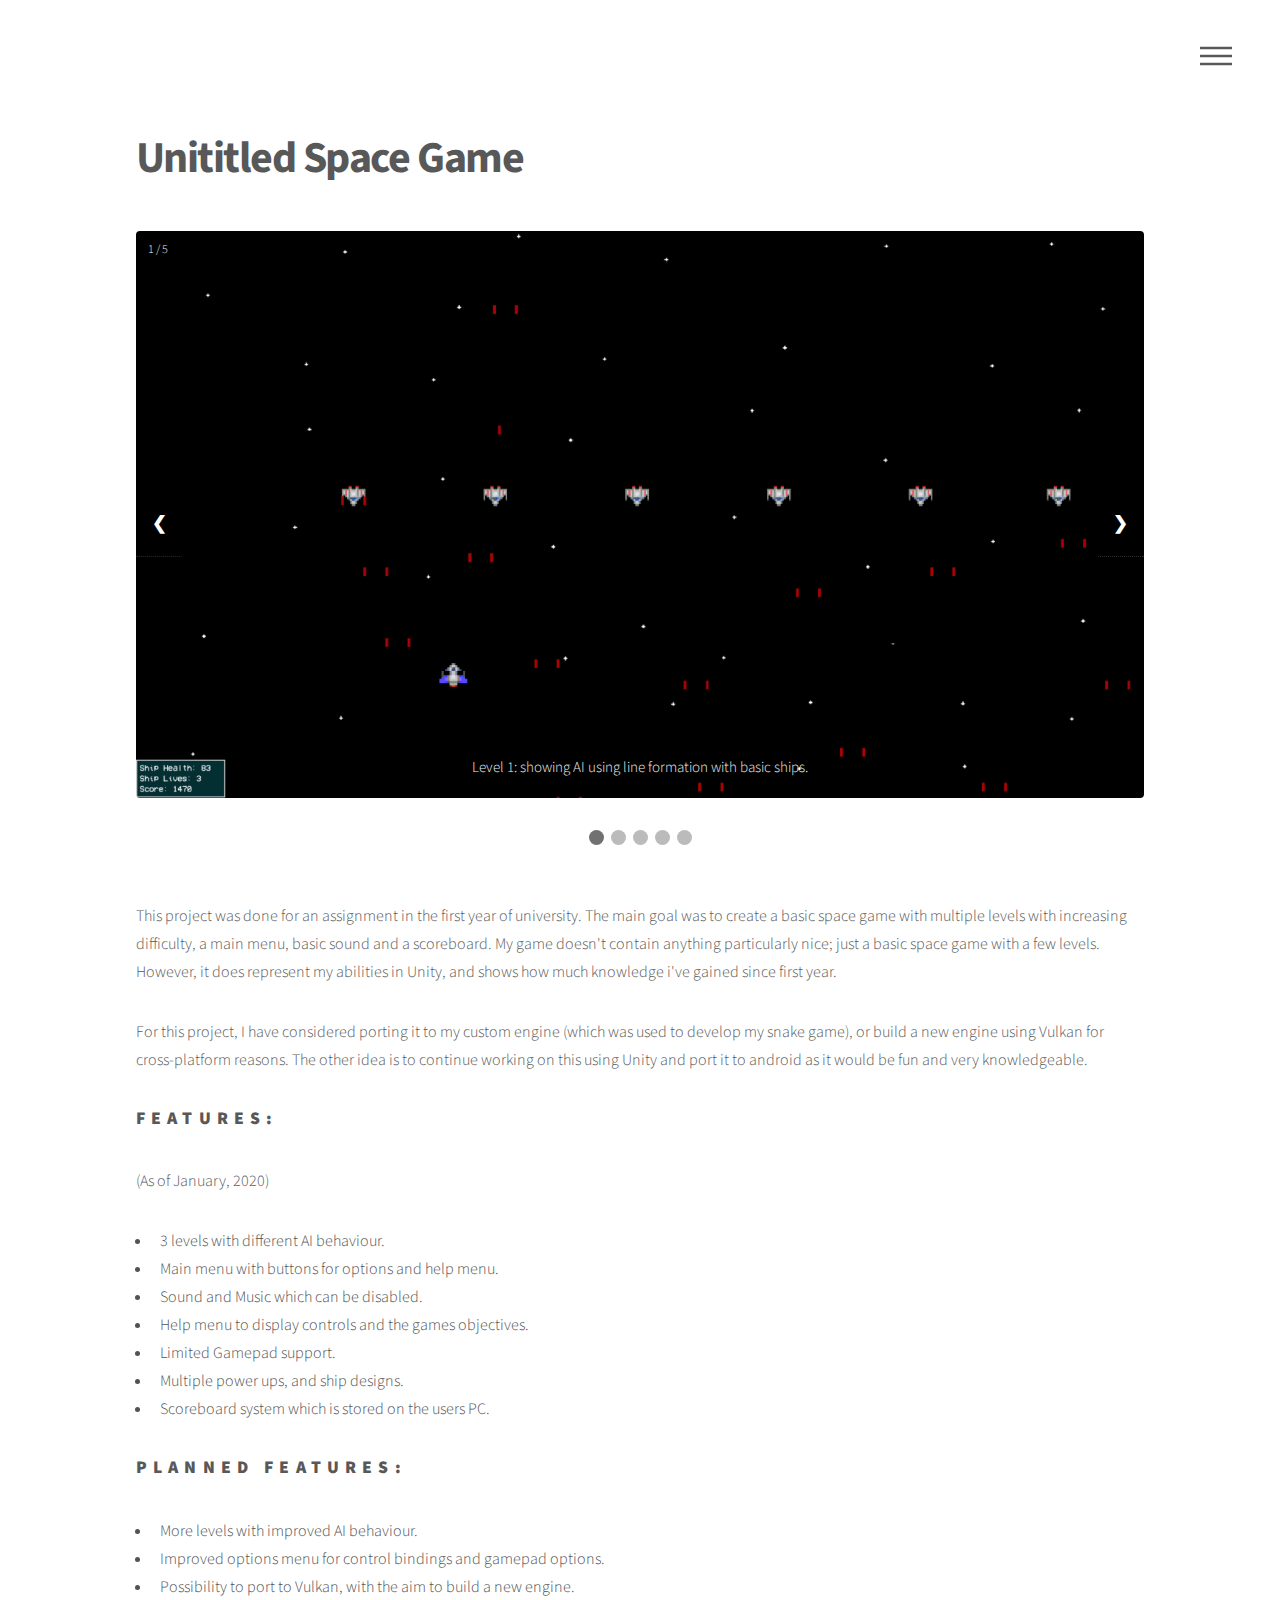
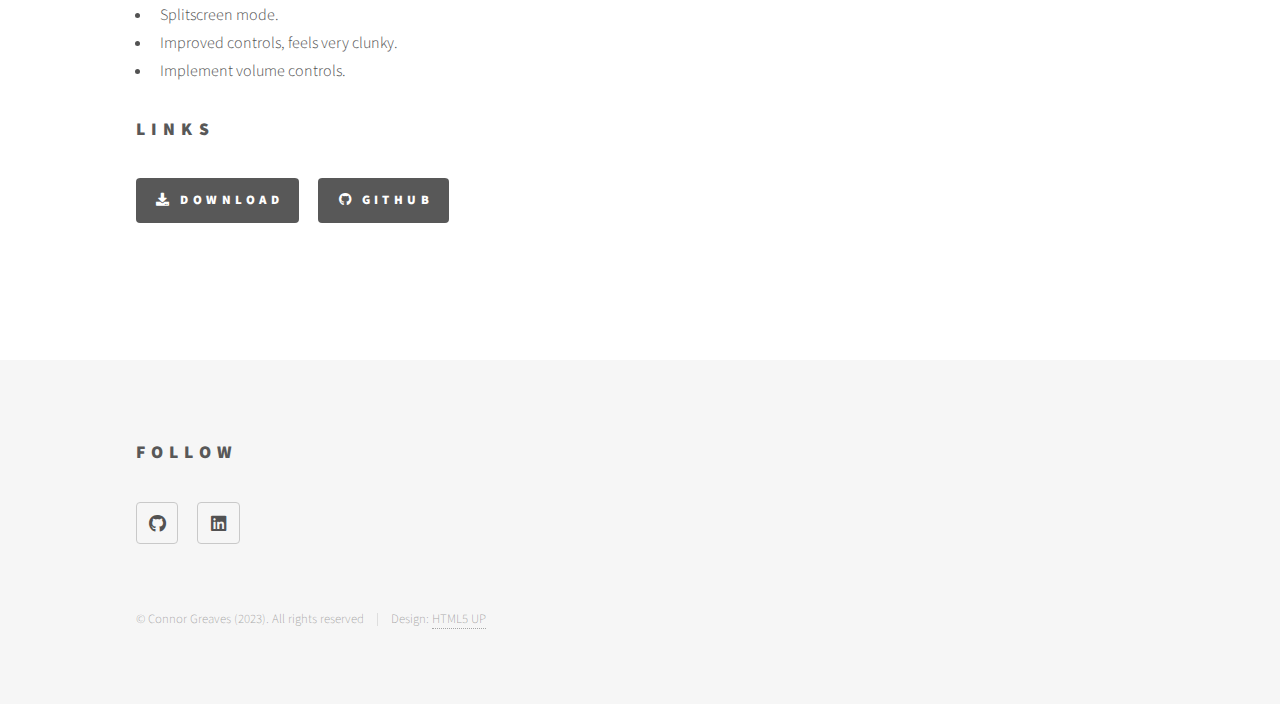
<file: projects/spacegame.html>
<!DOCTYPE HTML>
<!--
	Phantom by HTML5 UP
	html5up.net | @ajlkn
	Free for personal and commercial use under the CCA 3.0 license (html5up.net/license)
-->
<html>
	<head>
		<title>Untitled Space Game</title>
		<meta charset="utf-8" />
		<meta name="viewport" content="width=device-width, initial-scale=1, user-scalable=no" />
		<link rel="stylesheet" href="../assets/css/main.css" />
		<noscript><link rel="stylesheet" href="../assets/css/noscript.css" /></noscript>
	</head>
	<body class="is-preload">
		<!-- Wrapper -->
			<div id="wrapper">

				<!-- Header -->
					<header id="header">
						<div class="inner">

							<!-- Nav -->
								<nav>
									<ul>
										<li><a href="#menu">Menu</a></li>
									</ul>
								</nav>

						</div>
					</header>

					<!-- Menu -->
					<nav id="menu">
							<h2 class="sidetext">Menu</h2>
							<ul class="sidetext">
								<li><a href="../index.html">Home</a></li>
								<li>C++</li>
									<ul>
										<li><a href="snakegame.html">SDL Snake Game</a></li>
										<li><a href="bubblegame.html">Space Bubble Shooter</a></li>
									  	<li><a href="urhoboids.html">Urho3D Boids</a></li>
										<li><a href="hotreloading.html">C++ Hot Reloading</a></li>
									<!--<li><a href="pinball.html">Pinball Machine</a></li> -->
									<!--<li><a href="#">Where's Wally?</a></li> -->
									</ul>
								<li>Unity/C#</li>
									<ul>
										<li><a href="spacegame.html">Untitled Space Shooter</a></li>
										<li><a href="procedural.html">Procedural Content Generation</a></li>
									<!--	<li><a href="#">Virtual Reality Project</a></li> -->
									</ul>
								<li>Uncategorised (Use multiple languages.)</li>
									<ul>
										<li><a href="mtoolkit.html">Mafia: Toolkit</a></li>
										<li><a href="skyblivion.html">Skyblivion</a></li>
										<li><a href="smaller.html">Smaller Projects</a></li>
										<!--<li><a href="#">SigEngine Research</a></li>-->
									</ul>
							</ul>
						</nav>

				<!-- Main -->
					<div id="main">
						<div class="inner">
							<h1>Unititled Space Game</h1>
							<span class="image main">
								<div class="slideshow-container">
								  <!-- Full-width images with number and caption text -->
								  <div class="mySlides fade">
								    <div class="numbertext">1 / 5</div>
								    <img src="../images/spacegame/image1.png" style="width:100%">
								    <div class="text">Level 1: showing AI using line formation with basic ships.</div>
								  </div>

								  <div class="mySlides fade">
								    <div class="numbertext">2 / 5</div>
								    <img src="../images/spacegame/image2.png" style="width:100%">
								    <div class="text">Level 2: AI is now using a different technique, with a stronger ship.</div>
								  </div>

								  <div class="mySlides fade">
								    <div class="numbertext">3 / 5</div>
								    <img src="../images/spacegame/image3.png" style="width:100%">
								    <div class="text">The Boss Level. Special UI element for the boss, with AI using avoiding action to not hit the boss.</div>
								  </div>

									<div class="mySlides fade">
										<div class="numbertext">4 / 5</div>
										<img src="../images/spacegame/image4.png" style="width:100%">
										<div class="text">The end game screen; allowing the player to view the scoreboard and see how well they performed.</div>
									</div>

									<div class="mySlides fade">
										<div class="numbertext">5 / 5</div>
										<img src="../images/spacegame/image5.png" style="width:100%">
										<div class="text">The main menu; the UI consists of many elements, but is very bare and in dire need of improvements.</div>
									</div>

								  <!-- Next and previous buttons -->
								  <a class="prev" onclick="plusSlides(-1)">&#10094;</a>
								  <a class="next" onclick="plusSlides(1)">&#10095;</a>
								</div>
								<br>

								<!-- The dots/circles -->
								<div style="text-align:center">
								  <span class="dot" onclick="currentSlide(1)"></span>
								  <span class="dot" onclick="currentSlide(2)"></span>
								  <span class="dot" onclick="currentSlide(3)"></span>
									<span class="dot" onclick="currentSlide(4)"></span>
									<span class="dot" onclick="currentSlide(5)"></span>
								</div>
							</span>
							<p>This project was done for an assignment in the first year of university. The main goal was to create a basic space game with multiple levels with increasing difficulty, a main menu, basic sound and a scoreboard. My game doesn't contain anything particularly nice; just a basic space game with a few levels. However, it does represent my abilities in Unity, and shows how much knowledge i've gained since first year.</p>
							<p>For this project, I have considered porting it to my custom engine (which was used to develop my snake game), or build a new engine using Vulkan for cross-platform reasons. The other idea is to continue working on this using Unity and port it to android as it would be fun and very knowledgeable.</p>
							<h2>Features:</h2>
							<p>(As of January, 2020)</p>
							<div class="col-6 col-12-medium">
								<ul>
									<li>3 levels with different AI behaviour.</li>
									<li>Main menu with buttons for options and help menu.</li>
									<li>Sound and Music which can be disabled.</li>
									<li>Help menu to display controls and the games objectives.</li>
									<li>Limited Gamepad support.</li>
									<li>Multiple power ups, and ship designs.</li>
									<li>Scoreboard system which is stored on the users PC.</li>
								</ul>
							</div>
							<h2>Planned Features:</h2>
							<div class="col-6 col-12-medium">
								<ul>
									<li>More levels with improved AI behaviour.</li>
									<li>Improved options menu for control bindings and gamepad options.</li>
									<li>Possibility to port to Vulkan, with the aim to build a new engine.</li>
									<li>Splitscreen mode.</li>
									<li>Improved controls, feels very clunky.</li>
									<li>Implement volume controls.</li>
								</ul>
							</div>
							<!-- Final paragraph -->
							<section>
								<h2>Links</h2>
								<ul class="icons">
									<li><a href="#" class="button primary icon solid fa-download">Download</a></li>
									<li><a href="#" class="button primary icon brands fa-github">GitHub</a></li>
								</ul>
							</section>
						</div>
					</div>

				<!-- Footer -->
					<footer id="footer">
						<div class="inner">
							<section>
								<h2>Follow</h2>
								<ul class="icons">
									<li><a href="https://github.com/Greavesy1899" class="icon brands style2 fa-github"><span class="label">GitHub</span></a></li>
									<li><a href="https://www.linkedin.com/in/connor-greaves-8816911a0/" class="icon brands style2 fa-linkedin"><span class="label">LinkedIn</span></a></li>
								</ul>
							</section>
							<ul class="copyright">
								<li>&copy; Connor Greaves (2023). All rights reserved</li><li>Design: <a href="http://html5up.net">HTML5 UP</a></li>
							</ul>
						</div>
					</footer>

			</div>

		<!-- Scripts -->
			<script src="../assets/js/jquery.min.js"></script>
			<script src="../assets/js/browser.min.js"></script>
			<script src="../assets/js/breakpoints.min.js"></script>
			<script src="../assets/js/util.js"></script>
			<script src="../assets/js/main.js"></script>
			<script src="../assets/js/slideshow.js"></script>
	</body>
</html>
</file>
<file: assets/css/noscript.css>
/*
	Phantom by HTML5 UP
	html5up.net | @ajlkn
	Free for personal and commercial use under the CCA 3.0 license (html5up.net/license)
*/

/* Tiles */

	body.is-preload .tiles article {
		-moz-transform: none;
		-webkit-transform: none;
		-ms-transform: none;
		transform: none;
		opacity: 1;
	}
</file>
<file: assets/css/main.css>
@import url(fontawesome-all.min.css);
@import url("https://fonts.googleapis.com/css?family=Source+Sans+Pro:300,700,900");

/*
	Phantom by HTML5 UP
	html5up.net | @ajlkn
	Free for personal and commercial use under the CCA 3.0 license (html5up.net/license)
*/

html, body, div, span, applet, object,
iframe, h1, h2, h3, h4, h5, h6, p, blockquote,
pre, a, abbr, acronym, address, big, cite,
code, del, dfn, em, img, ins, kbd, q, s, samp,
small, strike, strong, sub, sup, tt, var, b,
u, i, center, dl, dt, dd, ol, ul, li, fieldset,
form, label, legend, table, caption, tbody,
tfoot, thead, tr, th, td, article, aside,
canvas, details, embed, figure, figcaption,
footer, header, hgroup, menu, nav, output, ruby,
section, summary, time, mark, audio, video {
	margin: 0;
	padding: 0;
	border: 0;
	font-size: 100%;
	font: inherit;
	vertical-align: baseline;}

article, aside, details, figcaption, figure,
footer, header, hgroup, menu, nav, section {
	display: block;}

body {
	line-height: 1;
}

ol, ul {
	list-style: none;
}

blockquote, q {
	quotes: none;
}

	blockquote:before, blockquote:after, q:before, q:after {
		content: '';
		content: none;
	}

table {
	border-collapse: collapse;
	border-spacing: 0;
}

body {
	-webkit-text-size-adjust: none;
}

mark {
	background-color: transparent;
	color: inherit;
}

input::-moz-focus-inner {
	border: 0;
	padding: 0;
}

input, select, textarea {
	-moz-appearance: none;
	-webkit-appearance: none;
	-ms-appearance: none;
	appearance: none;
}

/* Basic */

	@-ms-viewport {
		width: device-width;
	}

	body {
		-ms-overflow-style: scrollbar;
	}

	@media screen and (max-width: 480px) {

		html, body {
			min-width: 320px;
		}

	}

	html {
		box-sizing: border-box;
	}

	*, *:before, *:after {
		box-sizing: inherit;
	}

	body {
		background: #ffffff;
	}

		body.is-preload *, body.is-preload *:before, body.is-preload *:after {
			-moz-animation: none !important;
			-webkit-animation: none !important;
			-ms-animation: none !important;
			animation: none !important;
			-moz-transition: none !important;
			-webkit-transition: none !important;
			-ms-transition: none !important;
			transition: none !important;
		}

/* Type */

	body, input, select, textarea {
		color: #585858;
		font-family: "Source Sans Pro", Helvetica, sans-serif;
		font-size: 16pt;
		font-weight: 300;
		line-height: 1.75;
	}

		@media screen and (max-width: 1680px) {

			body, input, select, textarea {
				font-size: 14pt;
			}

		}

		@media screen and (max-width: 1280px) {

			body, input, select, textarea {
				font-size: 12pt;
			}

		}

	a {
		-moz-transition: border-bottom-color 0.2s ease, color 0.2s ease;
		-webkit-transition: border-bottom-color 0.2s ease, color 0.2s ease;
		-ms-transition: border-bottom-color 0.2s ease, color 0.2s ease;
		transition: border-bottom-color 0.2s ease, color 0.2s ease;
		text-decoration: none;
		color: #585858;
		border-bottom: dotted 1px rgba(88, 88, 88, 0.5);
	}

		a:hover {
			border-bottom-color: transparent;
			color: #f2849e !important;
		}

	strong, b {
		font-weight: 900;
	}

	em, i {
		font-style: italic;
	}

	p {
		margin: 0 0 2em 0;
	}

	h1 {
		font-size: 2.75em;
		font-weight: 700;
		line-height: 1.3;
		margin: 0 0 1em 0;
		letter-spacing: -0.035em;
	}

		h1 a {
			color: inherit;
		}

		@media screen and (max-width: 736px) {

			h1 {
				font-size: 2em;
				margin: 0 0 1em 0;
			}

		}

		@media screen and (max-width: 360px) {

			h1 {
				font-size: 1.75em;
			}

		}

	h2, h3, h4, h5, h6 {
		font-weight: 900;
		line-height: 1.5;
		margin: 0 0 2em 0;
		text-transform: uppercase;
		letter-spacing: 0.35em;
	}

		h2 a, h3 a, h4 a, h5 a, h6 a {
			color: inherit;
		}

	h2 {
		font-size: 1.1em;
	}

	h3 {
		font-size: 1em;
	}

	h4 {
		font-size: 0.8em;
	}

	h5 {
		font-size: 0.8em;
	}

	h6 {
		font-size: 0.8em;
	}

	@media screen and (max-width: 980px) {

		h1 br, h2 br, h3 br, h4 br, h5 br, h6 br {
			display: none;
		}

	}

	@media screen and (max-width: 736px) {

		h2 {
			font-size: 1em;
		}

		h3 {
			font-size: 0.8em;
		}

	}

	sub {
		font-size: 0.8em;
		position: relative;
		top: 0.5em;
	}

	sup {
		font-size: 0.8em;
		position: relative;
		top: -0.5em;
	}

	blockquote {
		border-left: solid 4px #c9c9c9;
		font-style: italic;
		margin: 0 0 2em 0;
		padding: 0.5em 0 0.5em 2em;
	}

	code {
		background: rgba(144, 144, 144, 0.075);
		border-radius: 4px;
		border: solid 1px #c9c9c9;
		font-family: "Courier New", monospace;
		font-size: 0.9em;
		margin: 0 0.25em;
		padding: 0.25em 0.65em;
	}

	pre {
		-webkit-overflow-scrolling: touch;
		font-family: "Courier New", monospace;
		font-size: 0.9em;
		margin: 0 0 2em 0;
	}

		pre code {
			display: block;
			line-height: 1.75;
			padding: 1em 1.5em;
			overflow-x: auto;
		}

	hr {
		border: 0;
		border-bottom: solid 1px #c9c9c9;
		margin: 2em 0;
	}

		hr.major {
			margin: 3em 0;
		}

	.align-left {
		text-align: left;
	}

	.align-center {
		text-align: center;
	}

	.align-right {
		text-align: right;
	}

/* Row */

	.row {
		display: flex;
		flex-wrap: wrap;
		box-sizing: border-box;
		align-items: stretch;
	}

		.row > * {
			box-sizing: border-box;
		}

		.row.gtr-uniform > * > :last-child {
			margin-bottom: 0;
		}

		.row.aln-left {
			justify-content: flex-start;
		}

		.row.aln-center {
			justify-content: center;
		}

		.row.aln-right {
			justify-content: flex-end;
		}

		.row.aln-top {
			align-items: flex-start;
		}

		.row.aln-middle {
			align-items: center;
		}

		.row.aln-bottom {
			align-items: flex-end;
		}

		.row > .imp {
			order: -1;
		}

		.row > .col-1 {
			width: 8.33333%;
		}

		.row > .off-1 {
			margin-left: 8.33333%;
		}

		.row > .col-2 {
			width: 16.66667%;
		}

		.row > .off-2 {
			margin-left: 16.66667%;
		}

		.row > .col-3 {
			width: 25%;
		}

		.row > .off-3 {
			margin-left: 25%;
		}

		.row > .col-4 {
			width: 33.33333%;
		}

		.row > .off-4 {
			margin-left: 33.33333%;
		}

		.row > .col-5 {
			width: 41.66667%;
		}

		.row > .off-5 {
			margin-left: 41.66667%;
		}

		.row > .col-6 {
			width: 50%;
		}

		.row > .off-6 {
			margin-left: 50%;
		}

		.row > .col-7 {
			width: 58.33333%;
		}

		.row > .off-7 {
			margin-left: 58.33333%;
		}

		.row > .col-8 {
			width: 66.66667%;
		}

		.row > .off-8 {
			margin-left: 66.66667%;
		}

		.row > .col-9 {
			width: 75%;
		}

		.row > .off-9 {
			margin-left: 75%;
		}

		.row > .col-10 {
			width: 83.33333%;
		}

		.row > .off-10 {
			margin-left: 83.33333%;
		}

		.row > .col-11 {
			width: 91.66667%;
		}

		.row > .off-11 {
			margin-left: 91.66667%;
		}

		.row > .col-12 {
			width: 100%;
		}

		.row > .off-12 {
			margin-left: 100%;
		}

		.row.gtr-0 {
			margin-top: 0;
			margin-left: 0em;
		}

			.row.gtr-0 > * {
				padding: 0 0 0 0em;
			}

			.row.gtr-0.gtr-uniform {
				margin-top: 0em;
			}

				.row.gtr-0.gtr-uniform > * {
					padding-top: 0em;
				}

		.row.gtr-25 {
			margin-top: 0;
			margin-left: -0.5em;
		}

			.row.gtr-25 > * {
				padding: 0 0 0 0.5em;
			}

			.row.gtr-25.gtr-uniform {
				margin-top: -0.5em;
			}

				.row.gtr-25.gtr-uniform > * {
					padding-top: 0.5em;
				}

		.row.gtr-50 {
			margin-top: 0;
			margin-left: -1em;
		}

			.row.gtr-50 > * {
				padding: 0 0 0 1em;
			}

			.row.gtr-50.gtr-uniform {
				margin-top: -1em;
			}

				.row.gtr-50.gtr-uniform > * {
					padding-top: 1em;
				}

		.row {
			margin-top: 0;
			margin-left: -2em;
		}

			.row > * {
				padding: 0 0 0 2em;
			}

			.row.gtr-uniform {
				margin-top: -2em;
			}

				.row.gtr-uniform > * {
					padding-top: 2em;
				}

		.row.gtr-150 {
			margin-top: 0;
			margin-left: -3em;
		}

			.row.gtr-150 > * {
				padding: 0 0 0 3em;
			}

			.row.gtr-150.gtr-uniform {
				margin-top: -3em;
			}

				.row.gtr-150.gtr-uniform > * {
					padding-top: 3em;
				}

		.row.gtr-200 {
			margin-top: 0;
			margin-left: -4em;
		}

			.row.gtr-200 > * {
				padding: 0 0 0 4em;
			}

			.row.gtr-200.gtr-uniform {
				margin-top: -4em;
			}

				.row.gtr-200.gtr-uniform > * {
					padding-top: 4em;
				}

		@media screen and (max-width: 1680px) {

			.row {
				display: flex;
				flex-wrap: wrap;
				box-sizing: border-box;
				align-items: stretch;
			}

				.row > * {
					box-sizing: border-box;
				}

				.row.gtr-uniform > * > :last-child {
					margin-bottom: 0;
				}

				.row.aln-left {
					justify-content: flex-start;
				}

				.row.aln-center {
					justify-content: center;
				}

				.row.aln-right {
					justify-content: flex-end;
				}

				.row.aln-top {
					align-items: flex-start;
				}

				.row.aln-middle {
					align-items: center;
				}

				.row.aln-bottom {
					align-items: flex-end;
				}

				.row > .imp-xlarge {
					order: -1;
				}

				.row > .col-1-xlarge {
					width: 8.33333%;
				}

				.row > .off-1-xlarge {
					margin-left: 8.33333%;
				}

				.row > .col-2-xlarge {
					width: 16.66667%;
				}

				.row > .off-2-xlarge {
					margin-left: 16.66667%;
				}

				.row > .col-3-xlarge {
					width: 25%;
				}

				.row > .off-3-xlarge {
					margin-left: 25%;
				}

				.row > .col-4-xlarge {
					width: 33.33333%;
				}

				.row > .off-4-xlarge {
					margin-left: 33.33333%;
				}

				.row > .col-5-xlarge {
					width: 41.66667%;
				}

				.row > .off-5-xlarge {
					margin-left: 41.66667%;
				}

				.row > .col-6-xlarge {
					width: 50%;
				}

				.row > .off-6-xlarge {
					margin-left: 50%;
				}

				.row > .col-7-xlarge {
					width: 58.33333%;
				}

				.row > .off-7-xlarge {
					margin-left: 58.33333%;
				}

				.row > .col-8-xlarge {
					width: 66.66667%;
				}

				.row > .off-8-xlarge {
					margin-left: 66.66667%;
				}

				.row > .col-9-xlarge {
					width: 75%;
				}

				.row > .off-9-xlarge {
					margin-left: 75%;
				}

				.row > .col-10-xlarge {
					width: 83.33333%;
				}

				.row > .off-10-xlarge {
					margin-left: 83.33333%;
				}

				.row > .col-11-xlarge {
					width: 91.66667%;
				}

				.row > .off-11-xlarge {
					margin-left: 91.66667%;
				}

				.row > .col-12-xlarge {
					width: 100%;
				}

				.row > .off-12-xlarge {
					margin-left: 100%;
				}

				.row.gtr-0 {
					margin-top: 0;
					margin-left: 0em;
				}

					.row.gtr-0 > * {
						padding: 0 0 0 0em;
					}

					.row.gtr-0.gtr-uniform {
						margin-top: 0em;
					}

						.row.gtr-0.gtr-uniform > * {
							padding-top: 0em;
						}

				.row.gtr-25 {
					margin-top: 0;
					margin-left: -0.5em;
				}

					.row.gtr-25 > * {
						padding: 0 0 0 0.5em;
					}

					.row.gtr-25.gtr-uniform {
						margin-top: -0.5em;
					}

						.row.gtr-25.gtr-uniform > * {
							padding-top: 0.5em;
						}

				.row.gtr-50 {
					margin-top: 0;
					margin-left: -1em;
				}

					.row.gtr-50 > * {
						padding: 0 0 0 1em;
					}

					.row.gtr-50.gtr-uniform {
						margin-top: -1em;
					}

						.row.gtr-50.gtr-uniform > * {
							padding-top: 1em;
						}

				.row {
					margin-top: 0;
					margin-left: -2em;
				}

					.row > * {
						padding: 0 0 0 2em;
					}

					.row.gtr-uniform {
						margin-top: -2em;
					}

						.row.gtr-uniform > * {
							padding-top: 2em;
						}

				.row.gtr-150 {
					margin-top: 0;
					margin-left: -3em;
				}

					.row.gtr-150 > * {
						padding: 0 0 0 3em;
					}

					.row.gtr-150.gtr-uniform {
						margin-top: -3em;
					}

						.row.gtr-150.gtr-uniform > * {
							padding-top: 3em;
						}

				.row.gtr-200 {
					margin-top: 0;
					margin-left: -4em;
				}

					.row.gtr-200 > * {
						padding: 0 0 0 4em;
					}

					.row.gtr-200.gtr-uniform {
						margin-top: -4em;
					}

						.row.gtr-200.gtr-uniform > * {
							padding-top: 4em;
						}

		}

		@media screen and (max-width: 1280px) {

			.row {
				display: flex;
				flex-wrap: wrap;
				box-sizing: border-box;
				align-items: stretch;
			}

				.row > * {
					box-sizing: border-box;
				}

				.row.gtr-uniform > * > :last-child {
					margin-bottom: 0;
				}

				.row.aln-left {
					justify-content: flex-start;
				}

				.row.aln-center {
					justify-content: center;
				}

				.row.aln-right {
					justify-content: flex-end;
				}

				.row.aln-top {
					align-items: flex-start;
				}

				.row.aln-middle {
					align-items: center;
				}

				.row.aln-bottom {
					align-items: flex-end;
				}

				.row > .imp-large {
					order: -1;
				}

				.row > .col-1-large {
					width: 8.33333%;
				}

				.row > .off-1-large {
					margin-left: 8.33333%;
				}

				.row > .col-2-large {
					width: 16.66667%;
				}

				.row > .off-2-large {
					margin-left: 16.66667%;
				}

				.row > .col-3-large {
					width: 25%;
				}

				.row > .off-3-large {
					margin-left: 25%;
				}

				.row > .col-4-large {
					width: 33.33333%;
				}

				.row > .off-4-large {
					margin-left: 33.33333%;
				}

				.row > .col-5-large {
					width: 41.66667%;
				}

				.row > .off-5-large {
					margin-left: 41.66667%;
				}

				.row > .col-6-large {
					width: 50%;
				}

				.row > .off-6-large {
					margin-left: 50%;
				}

				.row > .col-7-large {
					width: 58.33333%;
				}

				.row > .off-7-large {
					margin-left: 58.33333%;
				}

				.row > .col-8-large {
					width: 66.66667%;
				}

				.row > .off-8-large {
					margin-left: 66.66667%;
				}

				.row > .col-9-large {
					width: 75%;
				}

				.row > .off-9-large {
					margin-left: 75%;
				}

				.row > .col-10-large {
					width: 83.33333%;
				}

				.row > .off-10-large {
					margin-left: 83.33333%;
				}

				.row > .col-11-large {
					width: 91.66667%;
				}

				.row > .off-11-large {
					margin-left: 91.66667%;
				}

				.row > .col-12-large {
					width: 100%;
				}

				.row > .off-12-large {
					margin-left: 100%;
				}

				.row.gtr-0 {
					margin-top: 0;
					margin-left: 0em;
				}

					.row.gtr-0 > * {
						padding: 0 0 0 0em;
					}

					.row.gtr-0.gtr-uniform {
						margin-top: 0em;
					}

						.row.gtr-0.gtr-uniform > * {
							padding-top: 0em;
						}

				.row.gtr-25 {
					margin-top: 0;
					margin-left: -0.5em;
				}

					.row.gtr-25 > * {
						padding: 0 0 0 0.5em;
					}

					.row.gtr-25.gtr-uniform {
						margin-top: -0.5em;
					}

						.row.gtr-25.gtr-uniform > * {
							padding-top: 0.5em;
						}

				.row.gtr-50 {
					margin-top: 0;
					margin-left: -1em;
				}

					.row.gtr-50 > * {
						padding: 0 0 0 1em;
					}

					.row.gtr-50.gtr-uniform {
						margin-top: -1em;
					}

						.row.gtr-50.gtr-uniform > * {
							padding-top: 1em;
						}

				.row {
					margin-top: 0;
					margin-left: -2em;
				}

					.row > * {
						padding: 0 0 0 2em;
					}

					.row.gtr-uniform {
						margin-top: -2em;
					}

						.row.gtr-uniform > * {
							padding-top: 2em;
						}

				.row.gtr-150 {
					margin-top: 0;
					margin-left: -3em;
				}

					.row.gtr-150 > * {
						padding: 0 0 0 3em;
					}

					.row.gtr-150.gtr-uniform {
						margin-top: -3em;
					}

						.row.gtr-150.gtr-uniform > * {
							padding-top: 3em;
						}

				.row.gtr-200 {
					margin-top: 0;
					margin-left: -4em;
				}

					.row.gtr-200 > * {
						padding: 0 0 0 4em;
					}

					.row.gtr-200.gtr-uniform {
						margin-top: -4em;
					}

						.row.gtr-200.gtr-uniform > * {
							padding-top: 4em;
						}

		}

		@media screen and (max-width: 980px) {

			.row {
				display: flex;
				flex-wrap: wrap;
				box-sizing: border-box;
				align-items: stretch;
			}

				.row > * {
					box-sizing: border-box;
				}

				.row.gtr-uniform > * > :last-child {
					margin-bottom: 0;
				}

				.row.aln-left {
					justify-content: flex-start;
				}

				.row.aln-center {
					justify-content: center;
				}

				.row.aln-right {
					justify-content: flex-end;
				}

				.row.aln-top {
					align-items: flex-start;
				}

				.row.aln-middle {
					align-items: center;
				}

				.row.aln-bottom {
					align-items: flex-end;
				}

				.row > .imp-medium {
					order: -1;
				}

				.row > .col-1-medium {
					width: 8.33333%;
				}

				.row > .off-1-medium {
					margin-left: 8.33333%;
				}

				.row > .col-2-medium {
					width: 16.66667%;
				}

				.row > .off-2-medium {
					margin-left: 16.66667%;
				}

				.row > .col-3-medium {
					width: 25%;
				}

				.row > .off-3-medium {
					margin-left: 25%;
				}

				.row > .col-4-medium {
					width: 33.33333%;
				}

				.row > .off-4-medium {
					margin-left: 33.33333%;
				}

				.row > .col-5-medium {
					width: 41.66667%;
				}

				.row > .off-5-medium {
					margin-left: 41.66667%;
				}

				.row > .col-6-medium {
					width: 50%;
				}

				.row > .off-6-medium {
					margin-left: 50%;
				}

				.row > .col-7-medium {
					width: 58.33333%;
				}

				.row > .off-7-medium {
					margin-left: 58.33333%;
				}

				.row > .col-8-medium {
					width: 66.66667%;
				}

				.row > .off-8-medium {
					margin-left: 66.66667%;
				}

				.row > .col-9-medium {
					width: 75%;
				}

				.row > .off-9-medium {
					margin-left: 75%;
				}

				.row > .col-10-medium {
					width: 83.33333%;
				}

				.row > .off-10-medium {
					margin-left: 83.33333%;
				}

				.row > .col-11-medium {
					width: 91.66667%;
				}

				.row > .off-11-medium {
					margin-left: 91.66667%;
				}

				.row > .col-12-medium {
					width: 100%;
				}

				.row > .off-12-medium {
					margin-left: 100%;
				}

				.row.gtr-0 {
					margin-top: 0;
					margin-left: 0em;
				}

					.row.gtr-0 > * {
						padding: 0 0 0 0em;
					}

					.row.gtr-0.gtr-uniform {
						margin-top: 0em;
					}

						.row.gtr-0.gtr-uniform > * {
							padding-top: 0em;
						}

				.row.gtr-25 {
					margin-top: 0;
					margin-left: -0.375em;
				}

					.row.gtr-25 > * {
						padding: 0 0 0 0.375em;
					}

					.row.gtr-25.gtr-uniform {
						margin-top: -0.375em;
					}

						.row.gtr-25.gtr-uniform > * {
							padding-top: 0.375em;
						}

				.row.gtr-50 {
					margin-top: 0;
					margin-left: -0.75em;
				}

					.row.gtr-50 > * {
						padding: 0 0 0 0.75em;
					}

					.row.gtr-50.gtr-uniform {
						margin-top: -0.75em;
					}

						.row.gtr-50.gtr-uniform > * {
							padding-top: 0.75em;
						}

				.row {
					margin-top: 0;
					margin-left: -1.5em;
				}

					.row > * {
						padding: 0 0 0 1.5em;
					}

					.row.gtr-uniform {
						margin-top: -1.5em;
					}

						.row.gtr-uniform > * {
							padding-top: 1.5em;
						}

				.row.gtr-150 {
					margin-top: 0;
					margin-left: -2.25em;
				}

					.row.gtr-150 > * {
						padding: 0 0 0 2.25em;
					}

					.row.gtr-150.gtr-uniform {
						margin-top: -2.25em;
					}

						.row.gtr-150.gtr-uniform > * {
							padding-top: 2.25em;
						}

				.row.gtr-200 {
					margin-top: 0;
					margin-left: -3em;
				}

					.row.gtr-200 > * {
						padding: 0 0 0 3em;
					}

					.row.gtr-200.gtr-uniform {
						margin-top: -3em;
					}

						.row.gtr-200.gtr-uniform > * {
							padding-top: 3em;
						}

		}

		@media screen and (max-width: 736px) {

			.row {
				display: flex;
				flex-wrap: wrap;
				box-sizing: border-box;
				align-items: stretch;
			}

				.row > * {
					box-sizing: border-box;
				}

				.row.gtr-uniform > * > :last-child {
					margin-bottom: 0;
				}

				.row.aln-left {
					justify-content: flex-start;
				}

				.row.aln-center {
					justify-content: center;
				}

				.row.aln-right {
					justify-content: flex-end;
				}

				.row.aln-top {
					align-items: flex-start;
				}

				.row.aln-middle {
					align-items: center;
				}

				.row.aln-bottom {
					align-items: flex-end;
				}

				.row > .imp-small {
					order: -1;
				}

				.row > .col-1-small {
					width: 8.33333%;
				}

				.row > .off-1-small {
					margin-left: 8.33333%;
				}

				.row > .col-2-small {
					width: 16.66667%;
				}

				.row > .off-2-small {
					margin-left: 16.66667%;
				}

				.row > .col-3-small {
					width: 25%;
				}

				.row > .off-3-small {
					margin-left: 25%;
				}

				.row > .col-4-small {
					width: 33.33333%;
				}

				.row > .off-4-small {
					margin-left: 33.33333%;
				}

				.row > .col-5-small {
					width: 41.66667%;
				}

				.row > .off-5-small {
					margin-left: 41.66667%;
				}

				.row > .col-6-small {
					width: 50%;
				}

				.row > .off-6-small {
					margin-left: 50%;
				}

				.row > .col-7-small {
					width: 58.33333%;
				}

				.row > .off-7-small {
					margin-left: 58.33333%;
				}

				.row > .col-8-small {
					width: 66.66667%;
				}

				.row > .off-8-small {
					margin-left: 66.66667%;
				}

				.row > .col-9-small {
					width: 75%;
				}

				.row > .off-9-small {
					margin-left: 75%;
				}

				.row > .col-10-small {
					width: 83.33333%;
				}

				.row > .off-10-small {
					margin-left: 83.33333%;
				}

				.row > .col-11-small {
					width: 91.66667%;
				}

				.row > .off-11-small {
					margin-left: 91.66667%;
				}

				.row > .col-12-small {
					width: 100%;
				}

				.row > .off-12-small {
					margin-left: 100%;
				}

				.row.gtr-0 {
					margin-top: 0;
					margin-left: 0em;
				}

					.row.gtr-0 > * {
						padding: 0 0 0 0em;
					}

					.row.gtr-0.gtr-uniform {
						margin-top: 0em;
					}

						.row.gtr-0.gtr-uniform > * {
							padding-top: 0em;
						}

				.row.gtr-25 {
					margin-top: 0;
					margin-left: -0.25em;
				}

					.row.gtr-25 > * {
						padding: 0 0 0 0.25em;
					}

					.row.gtr-25.gtr-uniform {
						margin-top: -0.25em;
					}

						.row.gtr-25.gtr-uniform > * {
							padding-top: 0.25em;
						}

				.row.gtr-50 {
					margin-top: 0;
					margin-left: -0.5em;
				}

					.row.gtr-50 > * {
						padding: 0 0 0 0.5em;
					}

					.row.gtr-50.gtr-uniform {
						margin-top: -0.5em;
					}

						.row.gtr-50.gtr-uniform > * {
							padding-top: 0.5em;
						}

				.row {
					margin-top: 0;
					margin-left: -1em;
				}

					.row > * {
						padding: 0 0 0 1em;
					}

					.row.gtr-uniform {
						margin-top: -1em;
					}

						.row.gtr-uniform > * {
							padding-top: 1em;
						}

				.row.gtr-150 {
					margin-top: 0;
					margin-left: -1.5em;
				}

					.row.gtr-150 > * {
						padding: 0 0 0 1.5em;
					}

					.row.gtr-150.gtr-uniform {
						margin-top: -1.5em;
					}

						.row.gtr-150.gtr-uniform > * {
							padding-top: 1.5em;
						}

				.row.gtr-200 {
					margin-top: 0;
					margin-left: -2em;
				}

					.row.gtr-200 > * {
						padding: 0 0 0 2em;
					}

					.row.gtr-200.gtr-uniform {
						margin-top: -2em;
					}

						.row.gtr-200.gtr-uniform > * {
							padding-top: 2em;
						}

		}

		@media screen and (max-width: 480px) {

			.row {
				display: flex;
				flex-wrap: wrap;
				box-sizing: border-box;
				align-items: stretch;
			}

				.row > * {
					box-sizing: border-box;
				}

				.row.gtr-uniform > * > :last-child {
					margin-bottom: 0;
				}

				.row.aln-left {
					justify-content: flex-start;
				}

				.row.aln-center {
					justify-content: center;
				}

				.row.aln-right {
					justify-content: flex-end;
				}

				.row.aln-top {
					align-items: flex-start;
				}

				.row.aln-middle {
					align-items: center;
				}

				.row.aln-bottom {
					align-items: flex-end;
				}

				.row > .imp-xsmall {
					order: -1;
				}

				.row > .col-1-xsmall {
					width: 8.33333%;
				}

				.row > .off-1-xsmall {
					margin-left: 8.33333%;
				}

				.row > .col-2-xsmall {
					width: 16.66667%;
				}

				.row > .off-2-xsmall {
					margin-left: 16.66667%;
				}

				.row > .col-3-xsmall {
					width: 25%;
				}

				.row > .off-3-xsmall {
					margin-left: 25%;
				}

				.row > .col-4-xsmall {
					width: 33.33333%;
				}

				.row > .off-4-xsmall {
					margin-left: 33.33333%;
				}

				.row > .col-5-xsmall {
					width: 41.66667%;
				}

				.row > .off-5-xsmall {
					margin-left: 41.66667%;
				}

				.row > .col-6-xsmall {
					width: 50%;
				}

				.row > .off-6-xsmall {
					margin-left: 50%;
				}

				.row > .col-7-xsmall {
					width: 58.33333%;
				}

				.row > .off-7-xsmall {
					margin-left: 58.33333%;
				}

				.row > .col-8-xsmall {
					width: 66.66667%;
				}

				.row > .off-8-xsmall {
					margin-left: 66.66667%;
				}

				.row > .col-9-xsmall {
					width: 75%;
				}

				.row > .off-9-xsmall {
					margin-left: 75%;
				}

				.row > .col-10-xsmall {
					width: 83.33333%;
				}

				.row > .off-10-xsmall {
					margin-left: 83.33333%;
				}

				.row > .col-11-xsmall {
					width: 91.66667%;
				}

				.row > .off-11-xsmall {
					margin-left: 91.66667%;
				}

				.row > .col-12-xsmall {
					width: 100%;
				}

				.row > .off-12-xsmall {
					margin-left: 100%;
				}

				.row.gtr-0 {
					margin-top: 0;
					margin-left: 0em;
				}

					.row.gtr-0 > * {
						padding: 0 0 0 0em;
					}

					.row.gtr-0.gtr-uniform {
						margin-top: 0em;
					}

						.row.gtr-0.gtr-uniform > * {
							padding-top: 0em;
						}

				.row.gtr-25 {
					margin-top: 0;
					margin-left: -0.25em;
				}

					.row.gtr-25 > * {
						padding: 0 0 0 0.25em;
					}

					.row.gtr-25.gtr-uniform {
						margin-top: -0.25em;
					}

						.row.gtr-25.gtr-uniform > * {
							padding-top: 0.25em;
						}

				.row.gtr-50 {
					margin-top: 0;
					margin-left: -0.5em;
				}

					.row.gtr-50 > * {
						padding: 0 0 0 0.5em;
					}

					.row.gtr-50.gtr-uniform {
						margin-top: -0.5em;
					}

						.row.gtr-50.gtr-uniform > * {
							padding-top: 0.5em;
						}

				.row {
					margin-top: 0;
					margin-left: -1em;
				}

					.row > * {
						padding: 0 0 0 1em;
					}

					.row.gtr-uniform {
						margin-top: -1em;
					}

						.row.gtr-uniform > * {
							padding-top: 1em;
						}

				.row.gtr-150 {
					margin-top: 0;
					margin-left: -1.5em;
				}

					.row.gtr-150 > * {
						padding: 0 0 0 1.5em;
					}

					.row.gtr-150.gtr-uniform {
						margin-top: -1.5em;
					}

						.row.gtr-150.gtr-uniform > * {
							padding-top: 1.5em;
						}

				.row.gtr-200 {
					margin-top: 0;
					margin-left: -2em;
				}

					.row.gtr-200 > * {
						padding: 0 0 0 2em;
					}

					.row.gtr-200.gtr-uniform {
						margin-top: -2em;
					}

						.row.gtr-200.gtr-uniform > * {
							padding-top: 2em;
						}

		}

/* Section/Article */

	section.special, article.special {
		text-align: center;
	}

	header p {
		margin-top: -1em;
	}

	@media screen and (max-width: 736px) {

		header p {
			margin-top: 0;
		}

	}

/* Icon */

	.icon {
		text-decoration: none;
		border-bottom: none;
		position: relative;
	}

		.icon:before {
			-moz-osx-font-smoothing: grayscale;
			-webkit-font-smoothing: antialiased;
			display: inline-block;
			font-style: normal;
			font-variant: normal;
			text-rendering: auto;
			line-height: 1;
			text-transform: none !important;
			font-family: 'Font Awesome 5 Free';
			font-weight: 400;
		}

		.icon > .label {
			display: none;
		}

		.icon:before {
			line-height: inherit;
		}

		.icon.solid:before {
			font-weight: 900;
		}

		.icon.brands:before {
			font-family: 'Font Awesome 5 Brands';
		}

		.icon.style2 {
			-moz-transition: background-color 0.2s ease-in-out, color 0.2s ease-in-out, border-color 0.2s ease-in-out;
			-webkit-transition: background-color 0.2s ease-in-out, color 0.2s ease-in-out, border-color 0.2s ease-in-out;
			-ms-transition: background-color 0.2s ease-in-out, color 0.2s ease-in-out, border-color 0.2s ease-in-out;
			transition: background-color 0.2s ease-in-out, color 0.2s ease-in-out, border-color 0.2s ease-in-out;
			background-color: transparent;
			border: solid 1px #c9c9c9;
			border-radius: 4px;
			width: 2.65em;
			height: 2.65em;
			display: inline-block;
			text-align: center;
			line-height: 2.65em;
			color: inherit;
		}

			.icon.style2:before {
				font-size: 1.1em;
			}

			.icon.style2:hover {
				color: #f2849e;
				border-color: #f2849e;
			}

			.icon.style2:active {
				background-color: rgba(242, 132, 158, 0.1);
			}

/* List */

	ol {
		list-style: decimal;
		margin: 0 0 2em 0;
		padding-left: 1.25em;
	}

		ol li {
			padding-left: 0.25em;
		}

	ul {
		list-style: disc;
		margin: 0 0 2em 0;
		padding-left: 1em;
		color:#525252
	}

		ul li {
			padding-left: 0.5em;
		}

		ul.alt {
			list-style: none;
			padding-left: 0;
		}

			ul.alt li {
				border-top: solid 1px #c9c9c9;
				padding: 0.5em 0;
			}

				ul.alt li:first-child {
					border-top: 0;
					padding-top: 0;
				}

	dl {
		margin: 0 0 2em 0;
	}

		dl dt {
			display: block;
			font-weight: 900;
			margin: 0 0 1em 0;
		}

		dl dd {
			margin-left: 2em;
		}

/* Actions */

	ul.actions {
		display: -moz-flex;
		display: -webkit-flex;
		display: -ms-flex;
		display: flex;
		cursor: default;
		list-style: none;
		margin-left: -1em;
		padding-left: 0;
	}

		ul.actions li {
			padding: 0 0 0 1em;
			vertical-align: middle;
		}

		ul.actions.special {
			-moz-justify-content: center;
			-webkit-justify-content: center;
			-ms-justify-content: center;
			justify-content: center;
			width: 100%;
			margin-left: 0;
		}

			ul.actions.special li:first-child {
				padding-left: 0;
			}

		ul.actions.stacked {
			-moz-flex-direction: column;
			-webkit-flex-direction: column;
			-ms-flex-direction: column;
			flex-direction: column;
			margin-left: 0;
		}

			ul.actions.stacked li {
				padding: 1.3em 0 0 0;
			}

				ul.actions.stacked li:first-child {
					padding-top: 0;
				}

		ul.actions.fit {
			width: calc(100% + 1em);
		}

			ul.actions.fit li {
				-moz-flex-grow: 1;
				-webkit-flex-grow: 1;
				-ms-flex-grow: 1;
				flex-grow: 1;
				-moz-flex-shrink: 1;
				-webkit-flex-shrink: 1;
				-ms-flex-shrink: 1;
				flex-shrink: 1;
				width: 100%;
			}

				ul.actions.fit li > * {
					width: 100%;
				}

			ul.actions.fit.stacked {
				width: 100%;
			}

		@media screen and (max-width: 480px) {

			ul.actions:not(.fixed) {
				-moz-flex-direction: column;
				-webkit-flex-direction: column;
				-ms-flex-direction: column;
				flex-direction: column;
				margin-left: 0;
				width: 100% !important;
			}

				ul.actions:not(.fixed) li {
					-moz-flex-grow: 1;
					-webkit-flex-grow: 1;
					-ms-flex-grow: 1;
					flex-grow: 1;
					-moz-flex-shrink: 1;
					-webkit-flex-shrink: 1;
					-ms-flex-shrink: 1;
					flex-shrink: 1;
					padding: 1em 0 0 0;
					text-align: center;
					width: 100%;
				}

					ul.actions:not(.fixed) li > * {
						width: 100%;
					}

					ul.actions:not(.fixed) li:first-child {
						padding-top: 0;
					}

					ul.actions:not(.fixed) li input[type="submit"],
					ul.actions:not(.fixed) li input[type="reset"],
					ul.actions:not(.fixed) li input[type="button"],
					ul.actions:not(.fixed) li button,
					ul.actions:not(.fixed) li .button {
						width: 100%;
					}

						ul.actions:not(.fixed) li input[type="submit"].icon:before,
						ul.actions:not(.fixed) li input[type="reset"].icon:before,
						ul.actions:not(.fixed) li input[type="button"].icon:before,
						ul.actions:not(.fixed) li button.icon:before,
						ul.actions:not(.fixed) li .button.icon:before {
							margin-left: -0.5rem;
						}

		}

/* Icons */

	ul.icons {
		cursor: default;
		list-style: none;
		padding-left: 0;
		margin: -1em 0 2em -1em;
	}

		ul.icons li {
			display: inline-block;
			padding: 1em 0 0 1em;
		}

/* Form */

	form {
		margin: 0 0 2em 0;
		overflow-x: hidden;
	}

		form > :last-child {
			margin-bottom: 0;
		}

		form > .fields {
			display: -moz-flex;
			display: -webkit-flex;
			display: -ms-flex;
			display: flex;
			-moz-flex-wrap: wrap;
			-webkit-flex-wrap: wrap;
			-ms-flex-wrap: wrap;
			flex-wrap: wrap;
			width: calc(100% + 3em);
			margin: -1.5em 0 2em -1.5em;
		}

			form > .fields > .field {
				-moz-flex-grow: 0;
				-webkit-flex-grow: 0;
				-ms-flex-grow: 0;
				flex-grow: 0;
				-moz-flex-shrink: 0;
				-webkit-flex-shrink: 0;
				-ms-flex-shrink: 0;
				flex-shrink: 0;
				padding: 1.5em 0 0 1.5em;
				width: calc(100% - 1.5em);
			}

				form > .fields > .field.half {
					width: calc(50% - 0.75em);
				}

				form > .fields > .field.third {
					width: calc(100%/3 - 0.5em);
				}

				form > .fields > .field.quarter {
					width: calc(25% - 0.375em);
				}

		@media screen and (max-width: 480px) {

			form > .fields {
				width: calc(100% + 3em);
				margin: -1.5em 0 2em -1.5em;
			}

				form > .fields > .field {
					padding: 1.5em 0 0 1.5em;
					width: calc(100% - 1.5em);
				}

					form > .fields > .field.half {
						width: calc(100% - 1.5em);
					}

					form > .fields > .field.third {
						width: calc(100% - 1.5em);
					}

					form > .fields > .field.quarter {
						width: calc(100% - 1.5em);
					}

		}

	label {
		display: block;
		font-size: 0.9em;
		font-weight: 900;
		margin: 0 0 1em 0;
	}

	input[type="text"],
	input[type="password"],
	input[type="email"],
	input[type="tel"],
	select,
	textarea {
		-moz-appearance: none;
		-webkit-appearance: none;
		-ms-appearance: none;
		appearance: none;
		background-color: transparent;
		border: none;
		border-radius: 0;
		border-bottom: solid 1px #c9c9c9;
		color: inherit;
		display: block;
		outline: 0;
		padding: 0;
		text-decoration: none;
		width: 100%;
	}

		input[type="text"]:invalid,
		input[type="password"]:invalid,
		input[type="email"]:invalid,
		input[type="tel"]:invalid,
		select:invalid,
		textarea:invalid {
			box-shadow: none;
		}

		input[type="text"]:focus,
		input[type="password"]:focus,
		input[type="email"]:focus,
		input[type="tel"]:focus,
		select:focus,
		textarea:focus {
			border-bottom-color: #f2849e;
			box-shadow: inset 0 -1px 0 0 #f2849e;
		}

	select {
		background-image: url("data:image/svg+xml;charset=utf8,%3Csvg xmlns='http://www.w3.org/2000/svg' width='40' height='40' preserveAspectRatio='none' viewBox='0 0 40 40'%3E%3Cpath d='M9.4,12.3l10.4,10.4l10.4-10.4c0.2-0.2,0.5-0.4,0.9-0.4c0.3,0,0.6,0.1,0.9,0.4l3.3,3.3c0.2,0.2,0.4,0.5,0.4,0.9 c0,0.4-0.1,0.6-0.4,0.9L20.7,31.9c-0.2,0.2-0.5,0.4-0.9,0.4c-0.3,0-0.6-0.1-0.9-0.4L4.3,17.3c-0.2-0.2-0.4-0.5-0.4-0.9 c0-0.4,0.1-0.6,0.4-0.9l3.3-3.3c0.2-0.2,0.5-0.4,0.9-0.4S9.1,12.1,9.4,12.3z' fill='%23c9c9c9' /%3E%3C/svg%3E");
		background-size: 1.25rem;
		background-repeat: no-repeat;
		background-position: calc(100% - 1rem) center;
		height: 3em;
		padding-right: 3em;
		text-overflow: ellipsis;
	}

		select option {
			background: #ffffff;
		}

		select:focus::-ms-value {
			background-color: transparent;
		}

		select::-ms-expand {
			display: none;
		}

	input[type="text"],
	input[type="password"],
	input[type="email"],
	select {
		height: 3em;
	}

	textarea {
		padding: 0;
		min-height: 3.75em;
	}

	input[type="checkbox"],
	input[type="radio"] {
		-moz-appearance: none;
		-webkit-appearance: none;
		-ms-appearance: none;
		appearance: none;
		display: block;
		float: left;
		margin-right: -2em;
		opacity: 0;
		width: 1em;
		z-index: -1;
	}

		input[type="checkbox"] + label,
		input[type="radio"] + label {
			text-decoration: none;
			color: #585858;
			cursor: pointer;
			display: inline-block;
			font-size: 1em;
			font-weight: 300;
			padding-left: 2.55em;
			padding-right: 0.75em;
			position: relative;
		}

			input[type="checkbox"] + label:before,
			input[type="radio"] + label:before {
				-moz-osx-font-smoothing: grayscale;
				-webkit-font-smoothing: antialiased;
				display: inline-block;
				font-style: normal;
				font-variant: normal;
				text-rendering: auto;
				line-height: 1;
				text-transform: none !important;
				font-family: 'Font Awesome 5 Free';
				font-weight: 900;
			}

			input[type="checkbox"] + label:before,
			input[type="radio"] + label:before {
				border-radius: 4px;
				border: solid 1px #c9c9c9;
				content: '';
				display: inline-block;
				font-size: 0.8em;
				height: 2.25em;
				left: 0;
				line-height: 2.25em;
				position: absolute;
				text-align: center;
				top: 0;
				width: 2.25em;
			}

		input[type="checkbox"]:checked + label:before,
		input[type="radio"]:checked + label:before {
			background: #585858;
			border-color: #585858;
			color: #ffffff;
			content: '\f00c';
		}

		input[type="checkbox"]:focus + label:before,
		input[type="radio"]:focus + label:before {
			border-color: #f2849e;
			box-shadow: 0 0 0 1px #f2849e;
		}

	input[type="checkbox"] + label:before {
		border-radius: 4px;
	}

	input[type="radio"] + label:before {
		border-radius: 100%;
	}

/* Box */

	.box {
		border-radius: 4px;
		border: solid 1px #c9c9c9;
		margin-bottom: 2em;
		padding: 1.5em;
	}

		.box > :last-child,
		.box > :last-child > :last-child,
		.box > :last-child > :last-child > :last-child {
			margin-bottom: 0;
		}

		.box.alt {
			border: 0;
			border-radius: 0;
			padding: 0;
		}

/* Image */

	.image {
		border-radius: 4px;
		border: 0;
		display: inline-block;
		position: relative;
	}

		.image img {
			border-radius: 4px;
			display: block;
		}

		.image.left, .image.right {
			max-width: 40%;
		}

			.image.left img, .image.right img {
				width: 100%;
			}

		.image.left {
			float: left;
			padding: 0 1.5em 1em 0;
			top: 0.25em;
		}

		.image.right {
			float: right;
			padding: 0 0 1em 1.5em;
			top: 0.25em;
		}

		.image.fit {
			display: block;
			margin: 0 0 2em 0;
			width: 100%;
		}

			.image.fit img {
				width: 100%;
			}

		.image.main {
			display: block;
			margin: 0 0 3em 0;
			width: 100%;
		}

			.image.main img {
				width: 100%;
				min-height: 512px;
				max-height: 768px;
			}

			.image.main iframe {
				width: 100%;
				min-height: 512px;
				max-height: 768px;
			}

			@media screen and (max-width: 736px) {

				.image.main {
					margin: 0 0 2em 0;
				}

			}

/* Table */

	.table-wrapper {
		-webkit-overflow-scrolling: touch;
		overflow-x: auto;
	}

	table {
		margin: 0 0 2em 0;
		width: 100%;
	}

		table tbody tr {
			border: solid 1px #c9c9c9;
			border-left: 0;
			border-right: 0;
		}

			table tbody tr:nth-child(2n + 1) {
				background-color: rgba(144, 144, 144, 0.075);
			}

		table td {
			padding: 0.75em 0.75em;
		}

		table th {
			font-size: 0.9em;
			font-weight: 900;
			padding: 0 0.75em 0.75em 0.75em;
			text-align: left;
		}

		table thead {
			border-bottom: solid 2px #c9c9c9;
		}

		table tfoot {
			border-top: solid 2px #c9c9c9;
		}

		table.alt {
			border-collapse: separate;
		}

			table.alt tbody tr td {
				border: solid 1px #c9c9c9;
				border-left-width: 0;
				border-top-width: 0;
			}

				table.alt tbody tr td:first-child {
					border-left-width: 1px;
				}

			table.alt tbody tr:first-child td {
				border-top-width: 1px;
			}

			table.alt thead {
				border-bottom: 0;
			}

			table.alt tfoot {
				border-top: 0;
			}

/* Button */

	input[type="submit"],
	input[type="reset"],
	input[type="button"],
	button,
	.button {
		-moz-appearance: none;
		-webkit-appearance: none;
		-ms-appearance: none;
		appearance: none;
		-moz-transition: background-color 0.2s ease-in-out, color 0.2s ease-in-out, box-shadow 0.2s ease-in-out;
		-webkit-transition: background-color 0.2s ease-in-out, color 0.2s ease-in-out, box-shadow 0.2s ease-in-out;
		-ms-transition: background-color 0.2s ease-in-out, color 0.2s ease-in-out, box-shadow 0.2s ease-in-out;
		transition: background-color 0.2s ease-in-out, color 0.2s ease-in-out, box-shadow 0.2s ease-in-out;
		background-color: transparent;
		border-radius: 4px;
		border: 0;
		box-shadow: inset 0 0 0 2px #585858;
		color: #585858 !important;
		cursor: pointer;
		display: inline-block;
		font-size: 0.8em;
		font-weight: 900;
		height: 3.5em;
		letter-spacing: 0.35em;
		line-height: 3.45em;
		overflow: hidden;
		padding: 0 1.25em 0 1.6em;
		text-align: center;
		text-decoration: none;
		text-overflow: ellipsis;
		text-transform: uppercase;
		white-space: nowrap;
	}

		input[type="submit"].icon:before,
		input[type="reset"].icon:before,
		input[type="button"].icon:before,
		button.icon:before,
		.button.icon:before {
			margin-right: 0.5em;
		}

		input[type="submit"].fit,
		input[type="reset"].fit,
		input[type="button"].fit,
		button.fit,
		.button.fit {
			width: 100%;
		}

		input[type="submit"]:hover,
		input[type="reset"]:hover,
		input[type="button"]:hover,
		button:hover,
		.button:hover {
			color: #f2849e !important;
			box-shadow: inset 0 0 0 2px #f2849e;
		}

		input[type="submit"]:active,
		input[type="reset"]:active,
		input[type="button"]:active,
		button:active,
		.button:active {
			background-color: rgba(242, 132, 158, 0.1);
		}

		input[type="submit"].small,
		input[type="reset"].small,
		input[type="button"].small,
		button.small,
		.button.small {
			font-size: 0.6em;
		}

		input[type="submit"].large,
		input[type="reset"].large,
		input[type="button"].large,
		button.large,
		.button.large {
			font-size: 1em;
		}

		input[type="submit"].primary,
		input[type="reset"].primary,
		input[type="button"].primary,
		button.primary,
		.button.primary {
			box-shadow: none;
			background-color: #585858;
			color: #ffffff !important;
		}

			input[type="submit"].primary:hover,
			input[type="reset"].primary:hover,
			input[type="button"].primary:hover,
			button.primary:hover,
			.button.primary:hover {
				background-color: #f2849e;
			}

			input[type="submit"].primary:active,
			input[type="reset"].primary:active,
			input[type="button"].primary:active,
			button.primary:active,
			.button.primary:active {
				background-color: #ee5f81;
			}

		input[type="submit"].disabled, input[type="submit"]:disabled,
		input[type="reset"].disabled,
		input[type="reset"]:disabled,
		input[type="button"].disabled,
		input[type="button"]:disabled,
		button.disabled,
		button:disabled,
		.button.disabled,
		.button:disabled {
			pointer-events: none;
			opacity: 0.25;
		}

/* Tiles */

	.tiles {
		display: -moz-flex;
		display: -webkit-flex;
		display: -ms-flex;
		display: flex;
		-moz-flex-wrap: wrap;
		-webkit-flex-wrap: wrap;
		-ms-flex-wrap: wrap;
		flex-wrap: wrap;
		postiion: relative;
		margin: -2.5em 0 0 -2.5em;
	}

		.tiles article {
			-moz-transition: -moz-transform 0.5s ease, opacity 0.5s ease;
			-webkit-transition: -webkit-transform 0.5s ease, opacity 0.5s ease;
			-ms-transition: -ms-transform 0.5s ease, opacity 0.5s ease;
			transition: transform 0.5s ease, opacity 0.5s ease;
			position: relative;
			width: calc(33.33333% - 2.5em);
			margin: 2.5em 0 0 2.5em;
		}

			.tiles article > .image {
				-moz-transition: -moz-transform 0.5s ease;
				-webkit-transition: -webkit-transform 0.5s ease;
				-ms-transition: -ms-transform 0.5s ease;
				transition: transform 0.5s ease;
				position: relative;
				display: block;
				width: 100%;
				border-radius: 4px;
				overflow: hidden;
			}

				.tiles article > .image img {
					display: block;
					width: 100%;
				}

				.tiles article > .image:before {
					pointer-events: none;
					-moz-transition: background-color 0.5s ease, opacity 0.5s ease;
					-webkit-transition: background-color 0.5s ease, opacity 0.5s ease;
					-ms-transition: background-color 0.5s ease, opacity 0.5s ease;
					transition: background-color 0.5s ease, opacity 0.5s ease;
					content: '';
					display: block;
					position: absolute;
					top: 0;
					left: 0;
					width: 100%;
					height: 100%;
					opacity: 1.0;
					z-index: 1;
					opacity: 0.8;
				}

				.tiles article > .image:after {
					pointer-events: none;
					-moz-transition: opacity 0.5s ease;
					-webkit-transition: opacity 0.5s ease;
					-ms-transition: opacity 0.5s ease;
					transition: opacity 0.5s ease;
					content: '';
					display: block;
					position: absolute;
					top: 0;
					left: 0;
					width: 100%;
					height: 100%;
					background-image: url("data:image/svg+xml;charset=utf8,%3Csvg xmlns='http://www.w3.org/2000/svg' width='100' height='100' viewBox='0 0 100 100' preserveAspectRatio='none'%3E%3Cstyle%3Eline %7B stroke-width: 0.25px%3B stroke: %23ffffff%3B %7D%3C/style%3E%3Cline x1='0' y1='0' x2='100' y2='100' /%3E%3Cline x1='100' y1='0' x2='0' y2='100' /%3E%3C/svg%3E");
					background-position: center;
					background-repeat: no-repeat;
					background-size: 100% 100%;
					opacity: 0.25;
					z-index: 2;
				}

			.tiles article > a {
				display: -moz-flex;
				display: -webkit-flex;
				display: -ms-flex;
				display: flex;
				-moz-flex-direction: column;
				-webkit-flex-direction: column;
				-ms-flex-direction: column;
				flex-direction: column;
				-moz-align-items: center;
				-webkit-align-items: center;
				-ms-align-items: center;
				align-items: center;
				-moz-justify-content: center;
				-webkit-justify-content: center;
				-ms-justify-content: center;
				justify-content: center;
				-moz-transition: background-color 0.5s ease, -moz-transform 0.5s ease;
				-webkit-transition: background-color 0.5s ease, -webkit-transform 0.5s ease;
				-ms-transition: background-color 0.5s ease, -ms-transform 0.5s ease;
				transition: background-color 0.5s ease, transform 0.5s ease;
				position: absolute;
				top: 0;
				left: 0;
				width: 100%;
				height: 100%;
				padding: 1em;
				border-radius: 4px;
				border-bottom: 0;
				color: #ffffff;
				text-align: center;
				text-decoration: none;
				z-index: 3;
			}

				.tiles article > a > :last-child {
					margin: 0;
				}

				.tiles article > a:hover {
					color: #ffffff !important;
				}

				.tiles article > a h2 {
					margin: 0;
				}

				.tiles article > a .content {
					-moz-transition: max-height 0.5s ease, opacity 0.5s ease;
					-webkit-transition: max-height 0.5s ease, opacity 0.5s ease;
					-ms-transition: max-height 0.5s ease, opacity 0.5s ease;
					transition: max-height 0.5s ease, opacity 0.5s ease;
					width: 100%;
					max-height: 0;
					line-height: 1.5;
					margin-top: 0.35em;
					opacity: 0;
				}

					.tiles article > a .content > :last-child {
						margin-bottom: 0;
					}

			.tiles article.style1 > .image:before {
				background-color: #f2849e;
			}

			.tiles article.style2 > .image:before {
				background-color: #7ecaf6;
			}

			.tiles article.style3 > .image:before {
				background-color: #7bd0c1;
			}

			.tiles article.style4 > .image:before {
				background-color: #c75b9b;
			}

			.tiles article.style5 > .image:before {
				background-color: #ae85ca;
			}

			.tiles article.style6 > .image:before {
				background-color: #8499e7;
			}

			body:not(.is-touch) .tiles article:hover > .image {
				-moz-transform: scale(1.1);
				-webkit-transform: scale(1.1);
				-ms-transform: scale(1.1);
				transform: scale(1.1);
			}

				body:not(.is-touch) .tiles article:hover > .image:before {
					background-color: #333333;
					opacity: 0.35;
				}

				body:not(.is-touch) .tiles article:hover > .image:after {
					opacity: 0;
				}

			body:not(.is-touch) .tiles article:hover .content {
				max-height: 15em;
				opacity: 1;
			}

		* + .tiles {
			margin-top: 2em;
		}

		body.is-preload .tiles article {
			-moz-transform: scale(0.9);
			-webkit-transform: scale(0.9);
			-ms-transform: scale(0.9);
			transform: scale(0.9);
			opacity: 0;
		}

		body.is-touch .tiles article .content {
			max-height: 15em;
			opacity: 1;
		}

		@media screen and (max-width: 1280px) {

			.tiles {
				margin: -1.25em 0 0 -1.25em;
			}

				.tiles article {
					width: calc(33.33333% - 1.25em);
					margin: 1.25em 0 0 1.25em;
				}

		}

		@media screen and (max-width: 980px) {

			.tiles {
				margin: -2.5em 0 0 -2.5em;
			}

				.tiles article {
					width: calc(50% - 2.5em);
					margin: 2.5em 0 0 2.5em;
				}

		}

		@media screen and (max-width: 736px) {

			.tiles {
				margin: -1.25em 0 0 -1.25em;
			}

				.tiles article {
					width: calc(50% - 1.25em);
					margin: 1.25em 0 0 1.25em;
				}

					.tiles article:hover > .image {
						-moz-transform: scale(1.0);
						-webkit-transform: scale(1.0);
						-ms-transform: scale(1.0);
						transform: scale(1.0);
					}

		}

		@media screen and (max-width: 480px) {

			.tiles {
				margin: 0;
			}

				.tiles article {
					width: 100%;
					margin: 1.25em 0 0 0;
				}

		}

/* Header */

	#header {
		padding: 8em 0 0.1em 0 ;
	}

		#header .logo {
			display: block;
			border-bottom: 0;
			color: inherit;
			font-weight: 900;
			letter-spacing: 0.35em;
			margin: 0 0 2.5em 0;
			text-decoration: none;
			text-transform: uppercase;
			display: inline-block;
		}

			#header .logo > * {
				display: inline-block;
				vertical-align: middle;
			}

			#header .logo .symbol {
				margin-right: 0.65em;
			}

				#header .logo .symbol img {
					display: block;
					width: 2em;
					height: 2em;
				}

		#header nav {
			position: fixed;
			right: 2em;
			top: 2em;
			z-index: 10000;
		}

			#header nav ul {
				display: -moz-flex;
				display: -webkit-flex;
				display: -ms-flex;
				display: flex;
				-moz-align-items: center;
				-webkit-align-items: center;
				-ms-align-items: center;
				align-items: center;
				list-style: none;
				margin: 0;
				padding: 0;
			}

				#header nav ul li {
					display: block;
					padding: 0;
				}

					#header nav ul li a {
						display: block;
						position: relative;
						height: 3em;
						line-height: 3em;
						padding: 0 1.5em;
						background-color: rgba(255, 255, 255, 0.5);
						border-radius: 4px;
						border: 0;
						font-size: 0.8em;
						font-weight: 900;
						letter-spacing: 0.35em;
						text-transform: uppercase;
					}

					#header nav ul li a[href="#menu"] {
						-webkit-tap-highlight-color: transparent;
						width: 4em;
						text-indent: 4em;
						font-size: 1em;
						overflow: hidden;
						padding: 0;
						white-space: nowrap;
					}

						#header nav ul li a[href="#menu"]:before, #header nav ul li a[href="#menu"]:after {
							-moz-transition: opacity 0.2s ease;
							-webkit-transition: opacity 0.2s ease;
							-ms-transition: opacity 0.2s ease;
							transition: opacity 0.2s ease;
							content: '';
							display: block;
							position: absolute;
							top: 0;
							left: 0;
							width: 100%;
							height: 100%;
							background-position: center;
							background-repeat: no-repeat;
							background-size: 2em 2em;
						}

						#header nav ul li a[href="#menu"]:before {
							background-image: url("data:image/svg+xml;charset=utf8,%3Csvg xmlns='http://www.w3.org/2000/svg' width='100' height='100' viewBox='0 0 100 100' preserveAspectRatio='none'%3E%3Cstyle%3Eline %7B stroke-width: 8px%3B stroke: %23f2849e%3B %7D%3C/style%3E%3Cline x1='0' y1='25' x2='100' y2='25' /%3E%3Cline x1='0' y1='50' x2='100' y2='50' /%3E%3Cline x1='0' y1='75' x2='100' y2='75' /%3E%3C/svg%3E");
							opacity: 0;
						}

						#header nav ul li a[href="#menu"]:after {
							background-image: url("data:image/svg+xml;charset=utf8,%3Csvg xmlns='http://www.w3.org/2000/svg' width='100' height='100' viewBox='0 0 100 100' preserveAspectRatio='none'%3E%3Cstyle%3Eline %7B stroke-width: 8px%3B stroke: %23585858%3B %7D%3C/style%3E%3Cline x1='0' y1='25' x2='100' y2='25' /%3E%3Cline x1='0' y1='50' x2='100' y2='50' /%3E%3Cline x1='0' y1='75' x2='100' y2='75' /%3E%3C/svg%3E");
							opacity: 1;
						}

						#header nav ul li a[href="#menu"]:hover:before {
							opacity: 1;
						}

						#header nav ul li a[href="#menu"]:hover:after {
							opacity: 0;
						}

		@media screen and (max-width: 736px) {

			#header {
				padding: 4em 0 0.1em 0 ;
			}

				#header nav {
					right: 0.5em;
					top: 0.5em;
				}

					#header nav ul li a[href="#menu"]:before, #header nav ul li a[href="#menu"]:after {
						background-size: 1.5em 1.5em;
					}

		}

/* Menu */

	#wrapper {
		-moz-transition: opacity 0.45s ease;
		-webkit-transition: opacity 0.45s ease;
		-ms-transition: opacity 0.45s ease;
		transition: opacity 0.45s ease;
		opacity: 1;
	}

	#menu {
		-moz-transform: translateX(22em);
		-webkit-transform: translateX(22em);
		-ms-transform: translateX(22em);
		transform: translateX(22em);
		-moz-transition: -moz-transform 0.45s ease, visibility 0.45s;
		-webkit-transition: -webkit-transform 0.45s ease, visibility 0.45s;
		-ms-transition: -ms-transform 0.45s ease, visibility 0.45s;
		transition: transform 0.45s ease, visibility 0.45s;
		position: fixed;
		top: 0;
		right: 0;
		width: 22em;
		max-width: 80%;
		height: 100%;
		-webkit-overflow-scrolling: touch;
		background: #585858;
		color: #ffffff;
		cursor: default;
		visibility: hidden;
		z-index: 10002;
	}

		#menu > .inner {
			-moz-transition: opacity 0.45s ease;
			-webkit-transition: opacity 0.45s ease;
			-ms-transition: opacity 0.45s ease;
			transition: opacity 0.45s ease;
			-webkit-overflow-scrolling: touch;
			position: absolute;
			top: 0;
			left: 0;
			width: 100%;
			height: 100%;
			padding: 2.75em;
			opacity: 0;
			overflow-y: auto;
		}

			#menu > .inner > ul {
				list-style: none;
				margin: 0 0 1em 0;
				padding: 0;
			}

				#menu > .inner > ul > li {
					padding: 0;
					border-top: solid 1px rgba(255, 255, 255, 0.15);
				}

					#menu > .inner > ul > li a {
						display: block;
						padding: 1em 0;
						line-height: 1.5;
						border: 0;
						color: inherit;
					}

					#menu > .inner > ul > li:first-child {
						border-top: 0;
						margin-top: -1em;
					}

		#menu > .close {
			-moz-transition: opacity 0.45s ease, -moz-transform 0.45s ease;
			-webkit-transition: opacity 0.45s ease, -webkit-transform 0.45s ease;
			-ms-transition: opacity 0.45s ease, -ms-transform 0.45s ease;
			transition: opacity 0.45s ease, transform 0.45s ease;
			-moz-transform: scale(0.25) rotate(180deg);
			-webkit-transform: scale(0.25) rotate(180deg);
			-ms-transform: scale(0.25) rotate(180deg);
			transform: scale(0.25) rotate(180deg);
			-webkit-tap-highlight-color: transparent;
			display: block;
			position: absolute;
			top: 2em;
			left: -6em;
			width: 6em;
			text-indent: 6em;
			height: 3em;
			border: 0;
			font-size: 1em;
			opacity: 0;
			overflow: hidden;
			padding: 0;
			white-space: nowrap;
		}

			#menu > .close:before, #menu > .close:after {
				-moz-transition: opacity 0.2s ease;
				-webkit-transition: opacity 0.2s ease;
				-ms-transition: opacity 0.2s ease;
				transition: opacity 0.2s ease;
				content: '';
				display: block;
				position: absolute;
				top: 0;
				left: 0;
				width: 100%;
				height: 100%;
				background-position: center;
				background-repeat: no-repeat;
				background-size: 2em 2em;
			}

			#menu > .close:before {
				background-image: url("data:image/svg+xml;charset=utf8,%3Csvg xmlns='http://www.w3.org/2000/svg' width='100' height='100' viewBox='0 0 100 100' preserveAspectRatio='none'%3E%3Cstyle%3Eline %7B stroke-width: 8px%3B stroke: %23f2849e%3B %7D%3C/style%3E%3Cline x1='15' y1='15' x2='85' y2='85' /%3E%3Cline x1='85' y1='15' x2='15' y2='85' /%3E%3C/svg%3E");
				opacity: 0;
			}

			#menu > .close:after {
				background-image: url("data:image/svg+xml;charset=utf8,%3Csvg xmlns='http://www.w3.org/2000/svg' width='100' height='100' viewBox='0 0 100 100' preserveAspectRatio='none'%3E%3Cstyle%3Eline %7B stroke-width: 8px%3B stroke: %23585858%3B %7D%3C/style%3E%3Cline x1='15' y1='15' x2='85' y2='85' /%3E%3Cline x1='85' y1='15' x2='15' y2='85' /%3E%3C/svg%3E");
				opacity: 1;
			}

			#menu > .close:hover:before {
				opacity: 1;
			}

			#menu > .close:hover:after {
				opacity: 0;
			}

		@media screen and (max-width: 736px) {

			#menu {
				-moz-transform: translateX(16.5em);
				-webkit-transform: translateX(16.5em);
				-ms-transform: translateX(16.5em);
				transform: translateX(16.5em);
				width: 16.5em;
			}

				#menu > .inner {
					padding: 2.75em 1.5em;
				}

				#menu > .close {
					top: 0.5em;
					left: -4.25em;
					width: 4.25em;
					text-indent: 4.25em;
				}

					#menu > .close:before, #menu > .close:after {
						background-size: 1.5em 1.5em;
					}

		}

	body.is-menu-visible #wrapper {
		pointer-events: none;
		cursor: default;
		opacity: 0.25;
	}

	body.is-menu-visible #menu {
		-moz-transform: translateX(0);
		-webkit-transform: translateX(0);
		-ms-transform: translateX(0);
		transform: translateX(0);
		visibility: visible;
	}

		body.is-menu-visible #menu > * {
			opacity: 1;
		}

		body.is-menu-visible #menu .close {
			-moz-transform: scale(1.0) rotate(0deg);
			-webkit-transform: scale(1.0) rotate(0deg);
			-ms-transform: scale(1.0) rotate(0deg);
			transform: scale(1.0) rotate(0deg);
			opacity: 1;
		}

/* Main */

	#main {
		padding: 0em 0 6em 0 ;
	}

		@media screen and (max-width: 736px) {

			#main {
				padding: 0em 0 4em 0 ;
			}

		}

/* Footer */

	#footer {
		padding: 5em 0 6em 0 ;
		background-color: #f6f6f6;
	}

		#footer > .inner {
			display: -moz-flex;
			display: -webkit-flex;
			display: -ms-flex;
			display: flex;
			-moz-flex-wrap: wrap;
			-webkit-flex-wrap: wrap;
			-ms-flex-wrap: wrap;
			flex-wrap: wrap;
			-moz-flex-direction: row;
			-webkit-flex-direction: row;
			-ms-flex-direction: row;
			flex-direction: row;
		}

			#footer > .inner > * > :last-child {
				margin-bottom: 0;
			}

			#footer > .inner section:nth-child(1) {
				width: calc(66% - 2.5em);
				margin-right: 2.5em;
			}

			#footer > .inner section:nth-child(2) {
				width: calc(33% - 2.5em);
				margin-left: 2.5em;
			}

			#footer > .inner .copyright {
				width: 100%;
				padding: 0;
				margin-top: 5em;
				list-style: none;
				font-size: 0.8em;
				color: rgba(88, 88, 88, 0.5);
			}

				#footer > .inner .copyright a {
					color: inherit;
				}

				#footer > .inner .copyright li {
					display: inline-block;
					border-left: solid 1px rgba(88, 88, 88, 0.15);
					line-height: 1;
					padding: 0 0 0 1em;
					margin: 0 0 0 1em;
				}

					#footer > .inner .copyright li:first-child {
						border-left: 0;
						padding-left: 0;
						margin-left: 0;
					}

		@media screen and (max-width: 1280px) {

			#footer {
				padding: 5em 0 3em 0 ;
			}

				#footer > .inner section:nth-child(1) {
					width: calc(66% - 1.25em);
					margin-right: 1.25em;
				}

				#footer > .inner section:nth-child(2) {
					width: calc(33% - 1.25em);
					margin-left: 1.25em;
				}

		}

		@media screen and (max-width: 980px) {

			#footer > .inner section:nth-child(1) {
				width: 66%;
				margin-right: 0;
			}

			#footer > .inner section:nth-child(2) {
				width: calc(33% - 2.5em);
				margin-left: 2.5em;
			}

		}

		@media screen and (max-width: 736px) {

			#footer {
				padding: 3em 0 1em 0 ;
			}

				#footer > .inner {
					-moz-flex-direction: column;
					-webkit-flex-direction: column;
					-ms-flex-direction: column;
					flex-direction: column;
				}

					#footer > .inner section:nth-child(1) {
						width: 100%;
						margin-right: 0;
						margin: 3em 0 0 0;
					}

					#footer > .inner section:nth-child(2) {
						-moz-order: -1;
						-webkit-order: -1;
						-ms-order: -1;
						order: -1;
						width: 100%;
						margin-left: 0;
					}

					#footer > .inner .copyright {
						margin-top: 3em;
					}

		}

		@media screen and (max-width: 480px) {

			#footer > .inner .copyright {
				margin-top: 3em;
			}

				#footer > .inner .copyright li {
					border-left: 0;
					padding-left: 0;
					margin: 0.75em 0 0 0;
					display: block;
					line-height: inherit;
				}

					#footer > .inner .copyright li:first-child {
						margin-top: 0;
					}

		}

/* Wrapper */

	#wrapper > * > .inner {
		width: 100%;
		max-width: 68em;
		margin: 0 auto;
		padding: 0 2.5em;
	}

		@media screen and (max-width: 736px) {

			#wrapper > * > .inner {
				padding: 0 1.25em;
			}

		}

/** Slideshow style **/
* {box-sizing:border-box}

/* Slideshow container */
.slideshow-container {
  max-width: 1920px;
  position: relative;
  margin: auto;
}

/* Hide the images by default */
.mySlides {
  display: none;
}

/* Next & previous buttons */
.prev, .next {
  cursor: pointer;
  position: absolute;
  top: 50%;
  width: auto;
  margin-top: -22px;
  padding: 16px;
  color: white;
  font-weight: bold;
  font-size: 18px;
  transition: 0.6s ease;
  border-radius: 0 3px 3px 0;
  user-select: none;
}

/* Position the "next button" to the right */
.next {
  right: 0;
  border-radius: 3px 0 0 3px;
}

/* On hover, add a black background color with a little bit see-through */
.prev:hover, .next:hover {
  background-color: rgba(0,0,0,0.8);
}

/* Caption text */
.text {
  color: #f2f2f2;
  font-size: 15px;
  padding: 8px 12px;
  position: absolute;
  bottom: 8px;
  width: 100%;
  text-align: center;
}

.text_black {
  color: #f2f2f2;
	background-color: #808080;
  font-size: 15px;
  padding: 8px 12px;
  position: absolute;
  bottom: 8px;
  width: 100%;
  text-align: center;
}

/* Number text (1/3 etc) */
.numbertext {
  color: #f2f2f2;
  font-size: 12px;
  padding: 8px 12px;
  position: absolute;
  top: 0;
}

.numbertext_black {
  color: #f2f2f2;
	background-color: #808080;
  font-size: 12px;
  padding: 8px 12px;
  position: absolute;
  top: 0;
}

.sidetext {
	color: #FFFFFF;
}

.sidetext ul li {
	color: #FFFFFF;
}

.sidetext ul li a {
	color: #FFFFFF;
}

/* The dots/bullets/indicators */
.dot {
  cursor: pointer;
  height: 15px;
  width: 15px;
  margin: 0 2px;
  background-color: #bbb;
  border-radius: 50%;
  display: inline-block;
  transition: background-color 0.6s ease;
}

.active, .dot:hover {
  background-color: #717171;
}

/* Fading animation */
.fade {
  -webkit-animation-name: fade;
  -webkit-animation-duration: 1.5s;
  animation-name: fade;
  animation-duration: 1.5s;
}

@-webkit-keyframes fade {
  from {opacity: .4}
  to {opacity: 1}
}

@keyframes fade {
  from {opacity: .4}
  to {opacity: 1}
}
</file>
